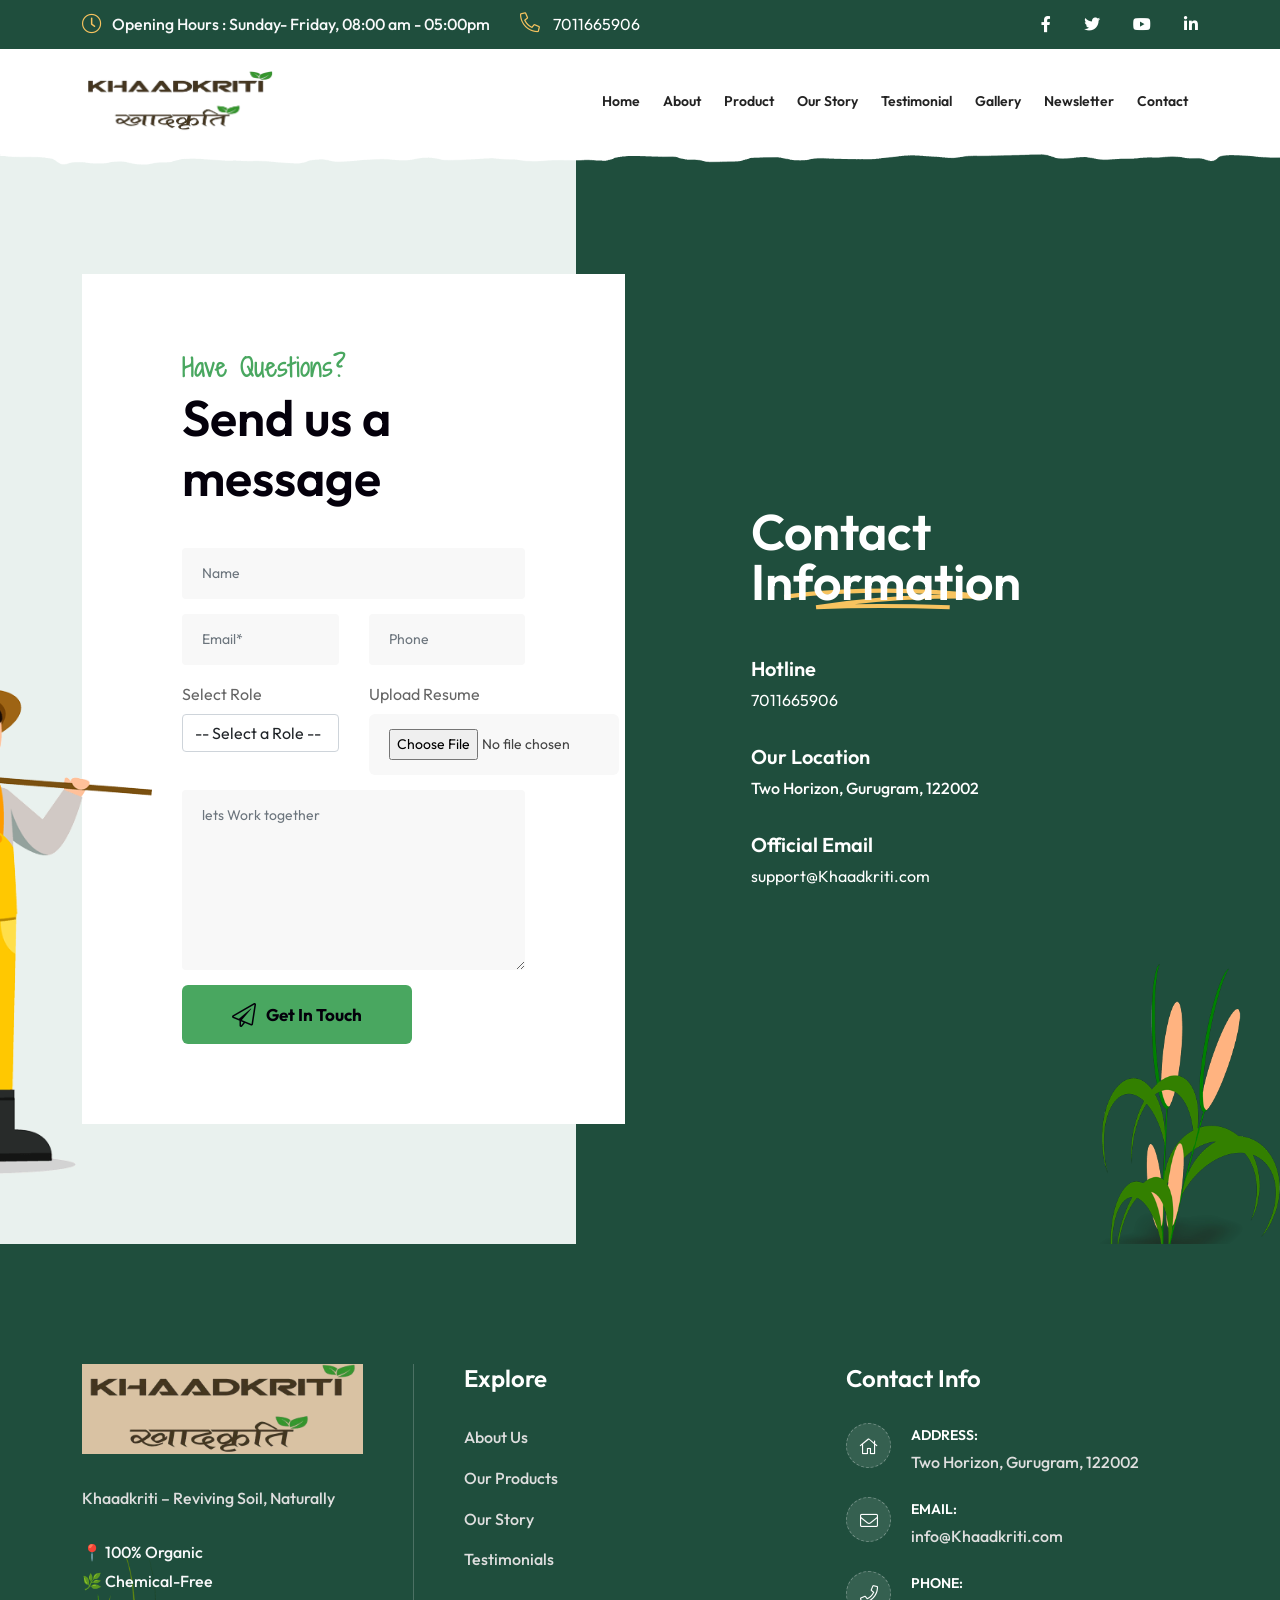
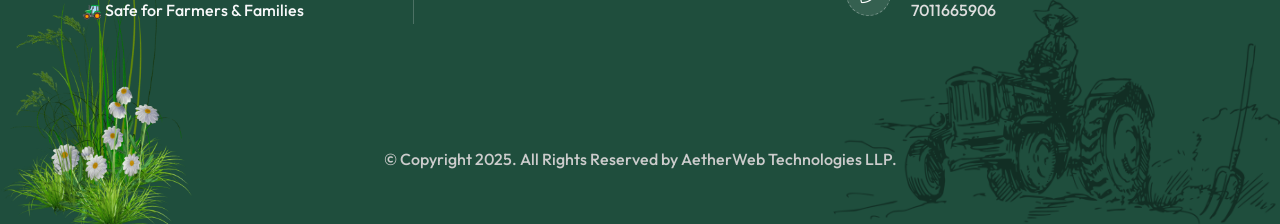
<file: joinus.html>
<!DOCTYPE html>
<html lang="en">

<head>
    <!-- ========== Meta Tags ========== -->
    <meta charset="utf-8">
    <meta http-equiv="X-UA-Compatible" content="IE=edge">
    <meta name="viewport" content="width=device-width, initial-scale=1">
    <meta name="description" content="🌱 Khaadkriti – Nourishing Soil, Naturally 🌱">

    <!-- ========== Page Title ========== -->
    <title>🌱 Khaadkriti – Nourishing Soil, Naturally 🌱</title>

    <!-- ========== Favicon Icon ========== -->
    <link rel="shortcut icon" href="assets/img/favicon.png" type="image/x-icon">

    <!-- ========== Start Stylesheet ========== -->
    <link href="assets/css/bootstrap.min.css" rel="stylesheet">
    <link href="assets/css/font-awesome.min.css" rel="stylesheet">
    <link href="assets/css/magnific-popup.css" rel="stylesheet">
    <link href="assets/css/flaticon-set.css" rel="stylesheet">
    <link href="assets/css/swiper-bundle.min.css" rel="stylesheet">
    <link href="assets/css/animate.min.css" rel="stylesheet">
    <link href="assets/css/validnavs.css" rel="stylesheet">
    <link href="assets/css/helper.css" rel="stylesheet">
    <link href="assets/css/unit-test.css" rel="stylesheet">
    <link href="assets/css/shop.css" rel="stylesheet">
    <link href="assets/css/style.css" rel="stylesheet">
    <link href="style.css" rel="stylesheet">
    <!-- ========== End Stylesheet ========== -->

    <!--[if lte IE 9]>
        <p class="browserupgrade">You are using an <strong>outdated</strong> browser. Please <a href="https://browsehappy.com/">upgrade your browser</a> to improve your experience and security.</p>
    <![endif]-->

</head>

<body>

    <!-- Start Preloader 
    ============================================= -->
    
    <!-- End Preloader -->

    <!-- Start Header Top 
    ============================================= -->
    <div class="top-bar-area top-bar-style-one bg-dark text-light">
        <div class="container">
            <div class="row align-center">
                <div class="col-lg-8">
                    <ul class="item-flex">
                        <li>
                            <i class="fas fa-clock"></i> Opening Hours : Sunday- Friday, 08:00 am - 05:00pm
                        </li>
                        <li>
                            <a href="tel:7011665906"><i class="fas fa-phone-alt"></i> 7011665906</a>
                        </li>
                    </ul>
                </div>
                <div class="col-lg-4 text-end">
                    <div class="social">
                        <ul>
                            <li>
                                <a href="#">
                                    <i class="fab fa-facebook-f"></i>
                                </a>
                            </li>
                            <li>
                                <a href="#">
                                    <i class="fab fa-twitter"></i>
                                </a>
                            </li>
                            <li>
                                <a href="#">
                                    <i class="fab fa-youtube"></i>
                                </a>
                            </li>
                            <li>
                                <a href="#">
                                    <i class="fab fa-linkedin-in"></i>
                                </a>
                            </li>
                        </ul>
                    </div>
                </div>
            </div>
        </div>
    </div>
    <!-- End Header Top -->

    <!-- Header 
    ============================================= -->
    <header>
        <!-- Start Navigation -->
        <nav class="navbar mobile-sidenav inc-shape navbar-sticky navbar-default validnavs dark">

            <div class="container d-flex justify-content-between align-items-center">
                
                
                <div class="navbar-brand-left">
                    <!-- Start Header Navigation -->
                    <div class="navbar-header">
                        <button type="button" class="navbar-toggle" data-toggle="collapse" data-target="#navbar-menu">
                            <i class="fa fa-bars"></i>
                        </button>
                        <a class="navbar-brand" href="index.html">
                            <img src="assets/img/logo-mix-light.png" class="logo" alt="Logo"  style="border-radius: 0px;" >
                        </a>
                    </div>
                    <!-- End Header Navigation -->
                </div>

                <!-- Collect the nav links, forms, and other content for toggling -->
                <div class="collapse navbar-collapse" id="navbar-menu">

                    <img src="assets/img/logo-mix.png" alt="Logo"  style="border-radius: 0px;">
                    <button type="button" class="navbar-toggle" data-toggle="collapse" data-target="#navbar-menu">
                        <i class="fa fa-times"></i>
                    </button>
                    
                    <ul class="nav navbar-nav navbar-right" data-in="fadeInDown" data-out="fadeOutUp">
                        <li class="dropdown">
                            <a href="index.html"  >Home</a>
                        </li>
                        <li class="dropdown">
                            <a href="index.html#About">About</a>
                            
                        </li>
                        <li class="dropdown">
                            <a href="index.html#Products">Product</a>
                            
                        </li>
                        <li class="dropdown">
                            <a href="index.html#ourstory" >Our Story</a>
                         
                        </li>
                        <li class="dropdown">
                            <a href="index.html#Testimonials"  >Testimonial</a>
                            
                        </li>
                        <li class="dropdown">
                            <a href="index.html#Gallery"   >Gallery</a>
                            
                        </li>
                        <!-- <li class="dropdown">
                            <a href="index.html#Instagram" >Instagram Handle</a>
                           
                        </li> -->
                        <li class="dropdown">
                            <a href="index.html#Newsletter" >Newsletter</a>
                           
                        </li>
                        <li class="dropdown">
                            <a href="index.html#Contact" >Contact</a>
                           
                        </li>
                    </ul>
                </div><!-- /.navbar-collapse -->

             

                <!-- Main Nav -->
            </div>   
            <!-- Overlay screen for menu -->
            <div class="overlay-screen"></div>
            <!-- End Overlay screen for menu -->

        </nav>
        <!-- End Navigation -->
    </header>
    <!-- End Header -->




    <!-- Start Contact Us 
    ============================================= -->
    <div class="contact-area overflow-hidden bg-gray default-padding" id="Contact">
        <div class="sahpe-right-bottom">
            <img src="assets/img/shape/16.png" alt="Image Not Found">
        </div>
        <div class="container">
            <div class="row align-center">
                <div class="col-tact-stye-one col-xl-6 col-lg-7">
                    <div class="contact-form-style-one mb-md-50">
                        <img src="assets/img/illustration/10.png" alt="Image Not Found">
                        <h5 class="sub-title">Have Questions?</h5>
                        <h2 class="heading">Send us a message</h2>
                        <form class="content-form" id="join-form">
                            <input type="hidden" name="website" value="Khaadkriti.life" />
                            <div class="row">
                                <div class="col-lg-12">
                                    <div class="form-group">
                                        <input class="form-control" id="name" name="name" placeholder="Name" type="text" required>
                                        <span class="alert-error"></span>
                                    </div>
                                </div>
                            </div>
                            <div class="row">
                                <div class="col-lg-6">
                                    <div class="form-group">
                                        <input class="form-control" id="email" name="email" placeholder="Email*" type="email" required>
                                        <span class="alert-error"></span>
                                    </div>
                                </div>
                                <div class="col-lg-6">
                                    <div class="form-group">
                                        <input class="form-control" id="phone" name="contact" placeholder="Phone" type="text" required>
                                        <span class="alert-error"></span>
                                    </div>
                                </div>
                            </div>
                               <!-- New Section for Join Us -->
                               <div class="row">
                                <div class="col-lg-6">
                                    <div class="form-group">
                                        <label for="role">Select Role</label>
                                        <select class="form-control" id="role" name="role" required>
                                             <option value="">-- Select a Role --</option>
                                            <option value="Intern">Intern</option>
                                            <option value="Trainee">Trainee</option>
                                            <option value="Associate">Associate</option>
                                            <option value="Partner">Partner</option>
                                        </select>
                                    </div>
                                </div>
                         
                                <div class="col-lg-6">
                                    <div class="form-group">
                                        <label for="resume">Upload Resume</label>
                                        <input class="form-trial"
                                            type="file"
                                            name="resume"
                                            accept=".pdf,.doc,.docx" 
                                            required  style="overflow: hidden;"/>      </div>
                                </div>
                            </div>
                           
                            
                            <div class="row">
                                <div class="col-lg-12">
                                    <div class="form-group comments">
                                        <textarea class="form-control" id="message" name="message" placeholder="lets Work together" required></textarea>
                                    </div>
                                </div>
                            </div>
    
                            <div class="row">
                                <div class="col-lg-12">
                                    <button type="submit" name="submit" id="submit" class="btn btn-theme btn-md radius animation">
                                        <i class="fa fa-paper-plane"></i> Get in Touch
                                    </button>
                                </div>
                            </div>
    
                            <!-- Alert Message -->
                            <div class="col-lg-12 alert-notification">
                                <div id="successAlert" class="alert-msg"></div>
                            </div>
                        </form>
                    </div>
                </div>
    
                <div class="col-tact-stye-one col-xl-5 offset-xl-1 col-lg-5">
                    <div class="contact-style-one-info text-light">
                        <h2>
                            Contact 
                            <span>
                                Information
                                <svg xmlns="http://www.w3.org/2000/svg" viewBox="0 0 500 150" preserveAspectRatio="none"><path d="M14.4,111.6c0,0,202.9-33.7,471.2,0c0,0-194-8.9-397.3,24.7c0,0,141.9-5.9,309.2,0" style="animation-play-state: running;"></path></svg>
                            </span>
                        </h2>
                        <ul>
                            <li>
                                <div class="content">
                                    <h5 class="title">Hotline</h5>
                                    <a href="">7011665906</a>
                                </div>
                            </li>
                            <li>
                                <div class="info">
                                    <h5 class="title">Our Location</h5>
                                    <p>
                                        Two Horizon, Gurugram, 122002
                                    </p>
                                </div>
                            </li>
                            <li>
                                <div class="info">
                                    <h5 class="title">Official Email</h5>
                                    <a href="mailto:info@agrul.com.com">support@Khaadkriti.com</a>
                                </div>
                            </li>
                        </ul>
                    </div>
                </div>
    
            </div>
        </div>
    </div>
    
    <!-- End Contact -->

  
    <!-- Start Footer 
    ============================================= -->
    <footer class="bg-dark text-light " style="background-image: url(assets/img/shape/8.png); ">
        <div class="container">
            <div class="f-items default-padding">
                <div class="row">
                    
                    <!-- Single Itme -->
                    <div class="col-lg-4 col-md-6 item">
                        <div class="footer-item about "style="z-index: 100;">
                            <img class="logo center" src="assets/img/logo-mix-light.png" alt="Logo" style="background-color: #D9C2A3; border-radius: 0%;" >
                            <p>
                                Khaadkriti – Reviving Soil, Naturally
                                  </p>
                                  <ul>
                                    <li>📍 100% Organic    </li>
                                    <li>🌿 Chemical-Free </li>
                                    <li>🚜 Safe for Farmers & Families</li>
                                  </ul>
                            
                        </div>
                    </div>
                    <!-- End Single Itme -->

                    <!-- Single Itme -->
                    <div class="col-lg-4 col-md-6 item">
                        <div class="footer-item link">
                            <h4 class="widget-title">Explore</h4>
                            <ul>
                                <li>
                                    <a href="#">About Us</a>
                                </li>
                                <li>
                                    <a href="#">Our Products</a>
                                </li>
                                <li>
                                    <a href="#">Our Story</a>
                                </li>
                                <li>
                                    <a href="#">Testimonials</a>
                                </li>
                            </ul>
                        </div>
                    </div>
                    <!-- End Single Itme -->

                

                    <!-- Single Itme -->
                    <div class="col-lg-4 col-md-6 item">
                        <div class="footer-item contact">
                            <h4 class="widget-title">Contact Info</h4>
                            <ul>
                                <li>
                                    <div class="icon">
                                        <i class="fas fa-home"></i>
                                    </div>
                                    <div class="content">
                                        <strong>Address:</strong>
                                        Two Horizon, Gurugram, 122002
                                    </div>
                                </li>
                                <li>
                                    <div class="icon">
                                        <i class="fas fa-envelope"></i>
                                    </div>
                                    <div class="content">
                                        <strong>Email:</strong>
                                        <a href="#">info@Khaadkriti.com</a>
                                    </div>
                                </li>
                                <li>
                                    <div class="icon">
                                        <i class="fas fa-phone"></i>
                                    </div>
                                    <div class="content">
                                        <strong>Phone:</strong>
                                        <a href="tel:2151234567">7011665906</a>
                                    </div>
                                </li>
                            </ul>
                        </div>
                    </div>
                    <!-- Single Itme -->
                    
                </div>
            </div>
            <!-- Start Footer Bottom -->
            <div class="footer-bottom text-center">
                <div class="row">
                    <div class="col-lg-12">
                        <p>&copy; Copyright 2025. All Rights Reserved by AetherWeb Technologies LLP. <a href="#"></a></p>
                    </div>
                </div>
            </div>
            <!-- End Footer Bottom -->
        </div>
        <div class="shape-right-bottom">
            <img src="assets/img/shape/7.png" alt="Image Not Found">
        </div>
    </footer>
    <!-- End Footer -->
    

<!-- Form handling -->
<script>
    document.getElementById("join-form").addEventListener("submit", async function (event) {
     event.preventDefault();

    


 
     const formElem = this;
     const formData = new FormData(formElem);
     console.log(formData.role);
     const successAlert = document.getElementById("successAlert");
     const buttonElem = formElem.querySelector("#submit");
 
     try {
       buttonElem.textContent = "Sending Message...";
 
       const response = await fetch(" https://backend-for-ptwo.onrender.com/joinus", {
         method: "POST",
         body: formData
       });
 
       const result = await response.json();
 
       if (response.ok) {
         successAlert.innerText = result.message || "Your response has been noted!";
         successAlert.style.color = "#a36e24"; 
         successAlert.style.display = "block";
 
         formElem.reset();
         buttonElem.textContent = "Send Message";
 
         setTimeout(() => {
           successAlert.style.display = "none";
         }, 3000);
       } else {
         throw new Error(result.error || "Submission failed");
       }
     } catch (error) {
       successAlert.innerText = error.message;
       successAlert.style.color = "#f44336";
       successAlert.style.display = "block";
 
       setTimeout(() => {
         successAlert.style.display = "none";
       }, 5000);
     }
   });
</script>


    <!-- jQuery Frameworks
    ============================================= -->
    <script src="assets/js/jquery-3.6.0.min.js"></script>
    <script src="assets/js/bootstrap.bundle.min.js"></script>
    <script src="assets/js/jquery.appear.js"></script>
    <script src="assets/js/swiper-bundle.min.js"></script>
    <script src="assets/js/progress-bar.min.js"></script>
    <script src="assets/js/circle-progress.js"></script>
    <script src="assets/js/isotope.pkgd.min.js"></script>
    <script src="assets/js/imagesloaded.pkgd.min.js"></script>
    <script src="assets/js/magnific-popup.min.js"></script>
    <script src="assets/js/count-to.js"></script>
    <script src="assets/js/jquery.scrolla.min.js"></script>
    <script src="assets/js/ScrollOnReveal.js"></script>
    <script src="assets/js/YTPlayer.min.js"></script>
    <script src="assets/js/validnavs.js"></script>
    <script src="assets/js/gsap.js"></script>
    <script src="assets/js/ScrollTrigger.min.js"></script>
    <script src="assets/js/SplitText.min.js"></script>
    <script src="assets/js/main.js"></script>

</body>
</html>
</file>
<file: assets/css/flaticon-set.css>
/*
    Flaticon icon font: Flaticon
    Creation date: 07/09/2022 00:19
*/

@font-face {
    font-family: "flaticon";
    src: url("../fonts/flaticon.eot");
    src: url("../fonts/flaticon.eot?#iefix") format("embedded-opentype"),
            url("../fonts/flaticon.woff") format("woff"),
            url("../fonts/flaticon.ttf") format("truetype"),
            url("../fonts/flaticon.svg#flaticon") format("svg");
    font-weight: normal;
    font-style: normal;
    }
    
    @media screen and (-webkit-min-device-pixel-ratio:0) {
    @font-face {
        font-family: "flaticon";
        src: url("./flaticon.svg#flaticon") format("svg");
    }
    }
    
    [class^="flaticon-"]:before, [class*=" flaticon-"]:before,
    [class^="flaticon-"]:after, [class*=" flaticon-"]:after {   
    font-family: flaticon;
    speak: none;
    font-style: normal;
    font-weight: normal;
    font-variant: normal;
    text-transform: none;
    line-height: 1;
    
    /* Better Font Rendering =========== */
    -webkit-font-smoothing: antialiased;
    -moz-osx-font-smoothing: grayscale;
}


.flaticon-start-up:before {
    content: "\f101";
}
.flaticon-startup:before {
    content: "\f102";
}
.flaticon-growth:before {
    content: "\f103";
}
.flaticon-startup-1:before {
    content: "\f104";
}
.flaticon-shuttle:before {
    content: "\f105";
}
.flaticon-rocket:before {
    content: "\f106";
}
.flaticon-rocket-1:before {
    content: "\f107";
}
.flaticon-company:before {
    content: "\f108";
}
.flaticon-development:before {
    content: "\f109";
}
.flaticon-startup-2:before {
    content: "\f10a";
}
.flaticon-idea:before {
    content: "\f10b";
}
.flaticon-entrepreneur:before {
    content: "\f10c";
}
.flaticon-startup-3:before {
    content: "\f10d";
}
.flaticon-solution:before {
    content: "\f10e";
}
.flaticon-startup-4:before {
    content: "\f10f";
}
.flaticon-idea-1:before {
    content: "\f110";
}
.flaticon-boost:before {
    content: "\f111";
}
.flaticon-startup-5:before {
    content: "\f112";
}
.flaticon-start-up-1:before {
    content: "\f113";
}
.flaticon-idea-2:before {
    content: "\f114";
}
.flaticon-presentation:before {
    content: "\f115";
}
.flaticon-startup-6:before {
    content: "\f116";
}
.flaticon-cloud:before {
    content: "\f117";
}
.flaticon-start-up-2:before {
    content: "\f118";
}
.flaticon-report:before {
    content: "\f119";
}
.flaticon-hand:before {
    content: "\f11a";
}
.flaticon-envelope:before {
    content: "\f11b";
}
.flaticon-graph:before {
    content: "\f11c";
}
.flaticon-paper:before {
    content: "\f11d";
}
.flaticon-project:before {
    content: "\f11e";
}
.flaticon-project-1:before {
    content: "\f11f";
}
.flaticon-briefing:before {
    content: "\f120";
}
.flaticon-management:before {
    content: "\f121";
}
.flaticon-management-1:before {
    content: "\f122";
}
.flaticon-complete:before {
    content: "\f123";
}
.flaticon-projects:before {
    content: "\f124";
}
.flaticon-project-management:before {
    content: "\f125";
}
.flaticon-concept:before {
    content: "\f126";
}
.flaticon-document:before {
    content: "\f127";
}
.flaticon-team:before {
    content: "\f128";
}
.flaticon-project-2:before {
    content: "\f129";
}
.flaticon-project-plan:before {
    content: "\f12a";
}
.flaticon-software:before {
    content: "\f12b";
}
.flaticon-layers:before {
    content: "\f12c";
}
.flaticon-coding:before {
    content: "\f12d";
}
.flaticon-software-engineer:before {
    content: "\f12e";
}
.flaticon-programmer:before {
    content: "\f12f";
}
.flaticon-hardware:before {
    content: "\f130";
}
.flaticon-web-development:before {
    content: "\f131";
}
.flaticon-cloud-service:before {
    content: "\f132";
}
.flaticon-license:before {
    content: "\f133";
}
.flaticon-computer:before {
    content: "\f134";
}
.flaticon-smartphone:before {
    content: "\f135";
}
.flaticon-cloud-data:before {
    content: "\f136";
}
.flaticon-biometrics:before {
    content: "\f137";
}
.flaticon-cloud-1:before {
    content: "\f138";
}
.flaticon-software-1:before {
    content: "\f139";
}
.flaticon-database:before {
    content: "\f13a";
}
.flaticon-3d-printing-software:before {
    content: "\f13b";
}
.flaticon-cloud-2:before {
    content: "\f13c";
}
.flaticon-software-2:before {
    content: "\f13d";
}
.flaticon-software-development:before {
    content: "\f13e";
}
.flaticon-cloud-computing:before {
    content: "\f13f";
}
.flaticon-cloud-computing-1:before {
    content: "\f140";
}
.flaticon-file:before {
    content: "\f141";
}
.flaticon-upload:before {
    content: "\f142";
}
.flaticon-upload-1:before {
    content: "\f143";
}
.flaticon-submit:before {
    content: "\f144";
}
.flaticon-cloud-upload:before {
    content: "\f145";
}
.flaticon-resume:before {
    content: "\f146";
}
.flaticon-research:before {
    content: "\f147";
}
.flaticon-risk:before {
    content: "\f148";
}
.flaticon-secure:before {
    content: "\f149";
}
.flaticon-bullhorn:before {
    content: "\f14a";
}
.flaticon-risk-1:before {
    content: "\f14b";
}
.flaticon-manager:before {
    content: "\f14c";
}
.flaticon-data-processing:before {
    content: "\f14d";
}
.flaticon-collaboration:before {
    content: "\f14e";
}
.flaticon-operational-risk:before {
    content: "\f14f";
}
.flaticon-collaboration-1:before {
    content: "\f150";
}
.flaticon-management-2:before {
    content: "\f151";
}
.flaticon-money-management:before {
    content: "\f152";
}
.flaticon-online-business:before {
    content: "\f153";
}
.flaticon-project-management-1:before {
    content: "\f154";
}
.flaticon-data-management:before {
    content: "\f155";
}
.flaticon-product-management:before {
    content: "\f156";
}
.flaticon-data-management-1:before {
    content: "\f157";
}
.flaticon-planning:before {
    content: "\f158";
}
.flaticon-marketing-agent:before {
    content: "\f159";
}
.flaticon-testing:before {
    content: "\f15a";
}
.flaticon-conversation:before {
    content: "\f15b";
}
.flaticon-simulation:before {
    content: "\f15c";
}
.flaticon-antivirus:before {
    content: "\f15d";
}
.flaticon-marketing-strategy:before {
    content: "\f15e";
}
.flaticon-cyber-security:before {
    content: "\f15f";
}
.flaticon-3d-printing:before {
    content: "\f160";
}
.flaticon-cds:before {
    content: "\f161";
}
.flaticon-support:before {
    content: "\f162";
}
.flaticon-technical-support:before {
    content: "\f163";
}
.flaticon-support-1:before {
    content: "\f164";
}
.flaticon-customer-service:before {
    content: "\f165";
}
.flaticon-customer-support:before {
    content: "\f166";
}
.flaticon-technical-support-1:before {
    content: "\f167";
}
.flaticon-online-support:before {
    content: "\f168";
}
.flaticon-cloud-service-1:before {
    content: "\f169";
}
.flaticon-customer-service-1:before {
    content: "\f16a";
}
.flaticon-data-analysis:before {
    content: "\f16b";
}
.flaticon-analysis:before {
    content: "\f16c";
}
.flaticon-monitoring:before {
    content: "\f16d";
}
.flaticon-report-1:before {
    content: "\f16e";
}
.flaticon-market-analysis:before {
    content: "\f16f";
}
.flaticon-qualitative-research:before {
    content: "\f170";
}
.flaticon-analysis-1:before {
    content: "\f171";
}
.flaticon-analysis-2:before {
    content: "\f172";
}
.flaticon-data-analysis-1:before {
    content: "\f173";
}
.flaticon-dashboard:before {
    content: "\f174";
}
.flaticon-monitoring-1:before {
    content: "\f175";
}
.flaticon-startup-7:before {
    content: "\f176";
}
.flaticon-badge:before {
    content: "\f177";
}
.flaticon-high-quality:before {
    content: "\f178";
}
.flaticon-premium-quality:before {
    content: "\f179";
}
.flaticon-award:before {
    content: "\f17a";
}
.flaticon-diamond:before {
    content: "\f17b";
}
.flaticon-diamond-2:before {
    content: "\f17c";
}
.flaticon-research-1:before {
    content: "\f17d";
}
.flaticon-web-analysis:before {
    content: "\f17e";
}
.flaticon-monitoring-2:before {
    content: "\f17f";
}
.flaticon-shield:before {
    content: "\f180";
}
.flaticon-security:before {
    content: "\f181";
}
.flaticon-secure-1:before {
    content: "\f182";
}
.flaticon-secure-payment:before {
    content: "\f183";
}
.flaticon-update:before {
    content: "\f184";
}
.flaticon-update-1:before {
    content: "\f185";
}
.flaticon-synchronization:before {
    content: "\f186";
}
.flaticon-data-integration:before {
    content: "\f187";
}
.flaticon-update-2:before {
    content: "\f188";
}
.flaticon-technology:before {
    content: "\f189";
}
</file>
<file: assets/css/validnavs.css>
/* ----------------------------------

Template Name: Validnavs - Multipurpose Navbar Menu
Author: validtheme
Description:
Version: 1.0

------------------------------------- */


:root {
	--box-shadow: 0px 0px 20px 0px rgba(7, 20, 52, .1);
	--box-shadow-secondary: 0 6px 12px rgba(0, 0, 0, 0.175);
	--box-shadow-extra: 0 5px 50px 0 rgba(0, 0, 0, 0.15);
	--box-shadow-dark: 0px 0px 0px;
}


/* Default for supporting bootstrap */


@media (min-width: 768px) {
	.nav-box .container,
	.nav-box .container-lg,
	.nav-box .container-md,
	.nav-box .container-sm,
	.nav-box .container-xl {
		max-width: 720px;
		width: 720px;
	}
}

@media (min-width: 992px) {
	.nav-box .container,
	.nav-box .container-lg,
	.nav-box .container-md,
	.nav-box .container-sm,
	.nav-box .container-xl {
		max-width: 960px;
		width: 960px;
	}
}

@media (min-width: 1200px) {
	.nav-box .container,
	.nav-box .container-lg,
	.nav-box .container-md,
	.nav-box .container-sm,
	.nav-box .container-xl {
		max-width: 1200px;
		width: 1200px;
	}
}

.navbar .container,
.navbar .container-fluid,
.navbar .container-lg,
.navbar .container-md,
.navbar .container-sm,
.navbar .container-xl {
	display: block;
}

.navbar {
	position: relative;
	padding: 0;
}

.navbar-nav .dropdown-menu {
	position: absolute;
	top: 100%;
	left: 0;
	z-index: 1000;
	display: none;
	float: left;
	min-width: 160px;
	padding: 5px 0;
	margin-top: 0;
	font-size: 14px;
	text-align: left;
	list-style: none;
	background-color: var(--white);
	-webkit-background-clip: padding-box;
	background-clip: padding-box;
	border: 1px solid #ccc;
	border: 1px solid rgba(0, 0, 0, 0.15);
	border-radius: 4px;
	-webkit-box-shadow: var(--box-shadow-secondary);
	box-shadow: var(--box-shadow-secondary);
}

.navbar .navbar-collapse.collapse {
	display: block !important;
	float: left;
	flex: inherit;
}

.navbar .collapse.navbar-collapse.center {
	float: none;
}

.navbar.brand-center .navbar-collapse.collapse {
	width: 100%;
}

.dropdown-toggle::after {
	display: inline;
	margin: 0;
	border: none;
	vertical-align: inherit;
}

.nav {
	padding-left: 0;
	margin-bottom: 0;
	list-style: none;
	display: block;
}

.nav>li {
	position: relative;
	display: inline-block;
}

.navbar-sidebar li {
	display: block;
}

.nav>li>a {
	position: relative;
	display: block;
	padding: 10px 15px;
}

.nav>li>a:hover,
.nav>li>a:focus {
	text-decoration: none;
	background-color: #eee;
}

.nav>li.disabled>a {
	color: #777;
}

.nav>li.disabled>a:hover,
.nav>li.disabled>a:focus {
	color: #777;
	text-decoration: none;
	cursor: not-allowed;
	background-color: transparent;
}

.nav .open>a,
.nav .open>a:hover,
.nav .open>a:focus {
	background-color: #eee;
	border-color: var(--blue);
}

.nav .nav-divider {
	height: 1px;
	margin: 9px 0;
	overflow: hidden;
	background-color: #e5e5e5;
}

.nav>li>a>img {
	max-width: none;
}

.nav-tabs .dropdown-menu {
	margin-top: -1px;
	border-top-left-radius: 0;
	border-top-right-radius: 0;
}

.navbar-brand:hover,
.navbar-brand:focus {
	text-decoration: none;
}

.navbar-brand>img {
	display: block;
	height: 60px;
}

.navbar-toggle {
	position: relative;
}

.navbar-toggle:focus {
	outline: 0;
}

.navbar-toggle .icon-bar {
	display: block;
	width: 22px;
	height: 2px;
	border-radius: 1px;
}

.navbar-toggle .icon-bar+.icon-bar {
	margin-top: 4px;
}

.navbar-brand {
	margin: 0;
	padding: 0;
	display: block;
}

.main-nav-content {
	display: flex;
	flex-wrap: wrap;
	align-items: center;
}

.navbar .attr-right {
	float: right;
}

.main-nav-content .collapse {
	float: left;
	flex: inherit;
}

.attr-nav > ul {
	display: flex;
	align-items: center;
}

.navbar .attr-right .attr-nav li {
	margin-left: 20px;
	display: flex;
	align-items: center;
}

.navbar .attr-right .attr-nav li:first-child {
	margin-left: 0;
}

.navbar .attr-right .attr-nav li.contact {
	position: relative;
}

.navbar.attr-border-full .attr-right .attr-nav li.contact {
	top: 0;
}

.navbar .attr-right .attr-nav li a {
	padding: 26px 0;
	display: block;
}

.navbar .attr-right .attr-nav li.button a {
	padding: 10px 40px !important;
	border-radius: 30px;
	font-size: 17px;
	color: var(--color-heading);
	position: relative;
	overflow: hidden;
	margin-left: 5px;
	border: 2px solid var(--color-primary);
}

.navbar .attr-right .attr-nav li.button.secondary a {
	background: var(--color-secondary) !important;
}

.navbar .attr-right .attr-nav li a:nth-child(2) {
	background: transparent !important;
	border: 2px solid var(--color-heading);
	color: var(--color-heading);
	padding: 11px 40px !important;
	margin-left: 10px;
}

.navbar .attr-right .attr-nav li a:nth-child(2):hover {
	color: var(--white);
}

.navbar .attr-right .attr-nav li.button a::after {
	position: absolute;
	top: inherit;
	right: inherit;
	bottom: inherit;
	left: -5%;
	content: "";
	height: 150px;
	width: 115%;
	z-index: -1;
	background-color: var(--color-primary);
	-webkit-transition: all 0.25s ease-in-out;
	transition: all 0.25s ease-in-out;
	-webkit-transform: translateY(-45%) skew(25deg) scale(0);
	transform: translateY(-45%) skew(25deg) scale(0);
}

.navbar .attr-right .attr-nav li.button a:hover::after {
	-webkit-transform: translateY(-45%) skew(25deg) scale(1.2);
	transform: translateY(-45%) skew(25deg) scale(1.2);
}

.navbar .attr-right .attr-nav li .call {
	display: flex;
	justify-content: right;
}

.navbar .attr-right .attr-nav li .call p {
	margin-bottom: 5px;
	line-height: 1;
	font-size: 14px;
}

.navbar .attr-right .attr-nav li .call p strong {
	font-weight: 600;
	color: var(--blue);
}

.navbar.navbar.no-background .attr-right .attr-nav li .call p strong {
	color: var(--white);
}

.navbar .attr-right .attr-nav li .call h5 {
	margin: 0;
	font-weight: 600;
	font-size: 20px;
	letter-spacing: 0.6px;
}

.navbar .attr-right .attr-nav li .call h5 a {
	padding: 0 !important;
	display: inline-block;
	text-transform: lowercase;
}

.navbar .attr-right .attr-nav li .call i {
	display: inline-block;
	font-size: 40px;
	margin-right: 15px;
	position: relative;
	color: var(--color-primary);
}

.attr-nav.flex ul {
	display: flex;
	align-items: center;
}

.navbar-brand-left {
	display: flex;
	align-items: center;
}

.navbar-brand-left .attr-right {
	float: left;
	margin-right: 40px;
}

.navbar-brand-left .attr-right .attr-nav li.side-menu a {
	padding: 0 !important;
	height: 50px;
	width: 50px;
	background: var(--bg-gray);
	border: 1px solid #cccccc;
	border-radius: 50%;
}

.navbar-brand-left .attr-right .attr-nav li.side-menu a span {
	right: auto;
	left: 11px;
	top: 17px;
	width: 22px;
}

.navbar-brand-left .attr-right .attr-nav li.side-menu a span:nth-child(2) {
	top: 23px;
	width: 28px;
}

.navbar-brand-left .attr-right .attr-nav li.side-menu a span:nth-child(3) {
	top: 29px;
	width: 16px;
}

.navbar-brand-left .side.on {
	right: auto;
	left: -16px;
}

.navbar-brand-left .side {
	right: auto;
	left: -500px;
}

/* Hide scrollbar for Chrome, Safari and Opera */
.navbar-brand-left .side::-webkit-scrollbar {
	display: none;
}
  
  /* Hide scrollbar for IE, Edge and Firefox */
.navbar-brand-left .side {
	-ms-overflow-style: none;
  /* IE and Edge */
	scrollbar-width: none;
  /* Firefox */;
}

/* Navbar */

nav.navbar.validnavs.inc-shape::before {
	position: absolute;
	left: 0;
	bottom: -10px;
	content: "";
	height: 100px;
	width: 100%;
	background: url(../img/shape/1.png);
	z-index: -1;
	background-size: contain;
	background-repeat: no-repeat;
	background-position: bottom;
	transform: rotate(-0.3deg);
}

@media (max-width: 1023px) {
	.navbar .attr-right .attr-nav li .call h5 a {
		color: var(--color-heading);
	}

	.navbar.navbar .attr-right .attr-nav li .call p {
		color: var(--color-default) !important;
	}

	.navbar .attr-right .attr-nav li .call i {
		color: var(--color-primary);
	}
}

@media (max-width: 991px) {
	.navbar .attr-right .attr-nav li.contact {
		display: none;
	}
}

@media (max-width: 767px) {
	.navbar-nav .open .dropdown-menu {
		position: static;
		float: none;
		width: auto;
		margin-top: 0;
		background-color: transparent;
		border: 0;
		-webkit-box-shadow: none;
		box-shadow: none;
	}

	.navbar-nav .open .dropdown-menu>li>a,
	.navbar-nav .open .dropdown-menu .dropdown-header {
		padding: 5px 15px 5px 25px;
	}

	.navbar-nav .open .dropdown-menu>li>a {
		line-height: 20px;
	}

	.navbar-nav .open .dropdown-menu>li>a:hover,
	.navbar-nav .open .dropdown-menu>li>a:focus {
		background-image: none;
	}
}

.navbar .animated {
	animation-duration: 0.35s !important;
}

.dropup .dropdown-menu,
.navbar-fixed-bottom .dropdown .dropdown-menu {
	top: auto;
	bottom: 100%;
	margin-bottom: 2px;
}

.nav:before,
.nav:after,
.navbar:before,
.navbar:after,
.navbar-header:before,
.navbar-header:after,
.navbar-collapse:before,
.navbar-collapse:after {
	display: table;
	content: " ";
}

.nav:after,
.navbar:after,
.navbar-header:after,
.navbar-collapse:after {
	clear: both;
}


/* * Navbar Main Css * v1.0 */

nav.validnavs .dropdown.megamenu-fw {
	position: static;
}

nav.validnavs .container {
	position: relative;
}

nav.validnavs .megamenu-fw .dropdown-menu {
	left: auto;
}

nav.validnavs .megamenu-content {
	padding: 15px;
	width: 100% !important;
	margin: auto;
}

@media (min-width: 992px) {
	nav.validnavs .megamenu-content {
		max-width: 960px;
	}
}

@media (min-width: 1200px) {
	nav.validnavs .megamenu-content {
		max-width: 1140px;
	}
}

@media (min-width: 1400px) {
	nav.validnavs .megamenu-content {
		max-width: 1320px;
	}
}

nav.validnavs .dropdown.megamenu-fw .dropdown-menu {
	left: 0;
	right: 0;
}


/* Navbar Default */

nav.navbar.validnavs.logo-less .navbar-brand {
	display: none;
}

nav.navbar.validnavs {
	background-color: var(--white);
	border-radius: 0;
	border: none;
	margin: 0;
}

nav.navbar.validnavs .navbar-toggle {
	margin: 0;
	background: transparent;
	border: none;
	font-size: 25px;
	padding: 30px 0;
}

nav.navbar.validnavs .navbar-toggle::after {
	display: none;
}

nav.navbar.validnavs .navbar-toggle i {
	font-weight: 300;
	color: var(--color-heading);
}

nav.navbar.validnavs ul.nav .dropdown-menu .dropdown-menu {
	top: 0;
	left: 100%;
}

nav.navbar.validnavs ul.nav ul.dropdown-menu>li>a {
	white-space: normal;
}

nav.validnavs.navbar-full .navbar-toggle {
	display: inline-block;
	margin-right: 0;
	position: relative;
	top: 20px;
	font-size: 24px;
	-webkit-transition: all 1s ease-in-out;
	-moz-transition: all 1s ease-in-out;
	-o-transition: all 1s ease-in-out;
	-ms-transition: all 1s ease-in-out;
	transition: all 1s ease-in-out;
}

nav.validnavs.navbar-full .navbar-collapse {
	position: fixed;
	width: 100%;
	height: 100% !important;
	top: 0;
	left: 0;
	padding: 0;
	display: none !important;
	z-index: 9;
}

nav.validnavs.navbar-full .navbar-collapse.in,
nav.validnavs.navbar-full .navbar-collapse.show {
	display: block !important;
}

nav.validnavs.navbar-full .navbar-collapse .nav-full {
	overflow: auto;
}

nav.validnavs.navbar-full .navbar-collapse .wrap-full-menu {
	display: table-cell;
	vertical-align: middle;
	background-color: var(--white);
	overflow: auto;
}

nav.validnavs.navbar-full .navbar-collapse .nav-full::-webkit-scrollbar {
	width: 0;
}

nav.validnavs.navbar-full .navbar-collapse .nav-full::-moz-scrollbar {
	width: 0;
}

nav.validnavs.navbar-full .navbar-collapse .nav-full::-ms-scrollbar {
	width: 0;
}

nav.validnavs.navbar-full .navbar-collapse .nav-full::-o-scrollbar {
	width: 0;
}

nav.validnavs.navbar-full .navbar-collapse ul.nav {
	display: block;
	width: 100%;
	overflow: auto;
}

#navbar-menu {
	-webkit-animation-duration: 0.35s;
	animation-duration: 0.35s;
}

.validnavs .side .widget.social li.facebook a {
	background: #3b5998 none repeat scroll 0 0;
}

.validnavs .side .widget.social li.twitter a {
	background: #1da1f2 none repeat scroll 0 0;
}

.validnavs .side .widget.social li.pinterest a {
	background: #bd081c none repeat scroll 0 0;
}

.validnavs .side .widget.social li.g-plus a {
	background: #db4437 none repeat scroll 0 0;
}

.validnavs .side .widget.social li.linkedin a {
	background: #0077b5 none repeat scroll 0 0;
}

.validnavs .side .widget.social li.dribbble a {
	background: #ea4c89 none repeat scroll 0 0;
}

.validnavs a {
	color: #232323;
	font-weight: 600;
	text-transform: capitalize;
	background: transparent;
}

.validnavs a:focus,
.validnavs a:hover,
.validnavs a.active {
	background: transparent !important;
}

.attr-nav li {
	display: inline-block;
}

.attr-nav>ul>li>a {
	position: relative;
}

.attr-nav>ul>li>a i {
	font-size: 28px;
	font-weight: 100;
}

.attr-nav>ul>li>a span.badge {
	background-color: var(--color-primary);
	height: 24px;
	line-height: 24px;
	padding: 0;
	position: absolute;
	right: -8px;
	text-align: center;
	top: 22px;
	width: 24px;
	border-radius: 50%;
	font-weight: 600;
	color: var(--color-heading);
	margin-right: 0;
}

.navbar .attr-right .attr-nav li a.dropdown-toggle i {
	background: #cfe6ff;
	display: inline-block;
	height: 50px;
	width: 50px;
	text-align: center;
	line-height: 50px;
	border-radius: 50%;
	font-size: 20px;
}

.navbar-fixed.navbar .attr-right .attr-nav li a.dropdown-toggle i {
	color: var(--color-heading);
}

.attr-nav>ul li.dropdown ul.dropdown-menu {
	margin-top: 0;
}

.attr-nav>ul>li.dropdown ul.dropdown-menu {
	-moz-border-radius: 0px;
	-webkit-border-radius: 0px;
	-o-border-radius: 0px;
	border-radius: 0px;
	-moz-box-shadow: var(--box-shadow-dark);
	-webkit-box-shadow: var(--box-shadow-dark);
	-o-box-shadow: var(--box-shadow-dark);
	box-shadow: var(--box-shadow-dark);
	border: solid 1px #e0e0e0;
}


/* Drowpdown Cart */

nav.navbar.navbar-default.validnavs li.dropdown ul.dropdown-menu.cart-list {
	padding: 0;
	width: 350px;
	top: 100%;
}

nav.navbar.navbar-default.validnavs li.dropdown ul.dropdown-menu.cart-list li {
	display: flex;
	border-top: 1px solid #e7e7e7;
	padding: 0;
	padding-top: 25px;
	margin: 0;
	margin-top: 25px;
}

nav.navbar.navbar-default.validnavs li.dropdown ul.dropdown-menu.cart-list li a {
	padding: 0 !important;
	margin: 0;
	border: none;
	font-size: 18px;
}

nav.navbar.navbar-default.validnavs li.dropdown ul.dropdown-menu.cart-list li p {
	margin: 0;
}

nav.navbar.navbar-default.validnavs li.dropdown ul.dropdown-menu.cart-list li p span.price {
	color: var(--color-secondary);
	font-size: 18px;
	margin-left: 4px;
}

nav.navbar.navbar-default.validnavs li.dropdown ul.dropdown-menu.cart-list {
	padding: 35px;
	border: none;
}

nav.navbar.navbar-default.validnavs li.dropdown ul.dropdown-menu.cart-list li:first-child {
	margin: 0;
	padding: 0;
	border: none;
}

nav.navbar.navbar-default.validnavs li.dropdown ul.dropdown-menu.cart-list li img {
	width: 60px;
	border-radius: 5px;
}

nav.navbar.navbar-default.validnavs li.dropdown ul.dropdown-menu.cart-list li h6 {
	margin-bottom: 5px;
	font-weight: 600;
}

nav.navbar.navbar-default.validnavs li.dropdown ul.dropdown-menu.cart-list li .thumb {
	position: relative;
	margin-right: 20px;
}

nav.navbar.navbar-default.validnavs li.dropdown ul.dropdown-menu.cart-list li .remove-product,
nav.navbar.navbar-default.validnavs li.dropdown ul.dropdown-menu.cart-list li .remove-product:hover {
	position: absolute;
	top: -3px;
	right: -4px;
	width: 17px;
	height: 17px;
	text-align: center;
	line-height: 18px;
	background: #ff4700 !important;
	color: var(--white);
	border-radius: 50%;
	font-size: 10px;
}

nav.navbar.navbar-default.validnavs li.dropdown ul.dropdown-menu.cart-list li.total a,
nav.navbar.navbar-default.validnavs li.dropdown ul.dropdown-menu.cart-list li.total a:hover {
	display: block;
	width: 100%;
	float: left;
	text-transform: uppercase;
	padding: 10px 25px !important;
	border: 2px solid var(--dark);
	background: var(--dark) !important;
	color: var(--white);
	border-radius: inherit;
	text-align: center;
	font-size: 16px;
	margin-top: 15px;
	border-radius: 7px;
}

nav.navbar.navbar-default.validnavs li.dropdown ul.dropdown-menu.cart-list li.total a:nth-child(3) {
	color: var(--color-heading);
	border: 2px solid var(--color-primary);
	margin-top: 10px;
	background: var(--color-primary) !important;
}

nav.navbar.navbar-default.validnavs li.dropdown ul.dropdown-menu.cart-list li.total {
	display: block;
}

nav.navbar.navbar-default.validnavs li.dropdown ul.dropdown-menu.cart-list li.total span.pull-right {
	display: flex;
	align-items: center;
	justify-content: space-between;
}


/* Top Search */

.top-search div {
	height: 100%;
}

.top-search form, 
.top-search form div {
	height: auto;
}

.top-search {
	padding: 10px 0;
	display: none;
	position: fixed;
	top: 0;
	width: 100%;
	left: 0;
	height: 100%;
	z-index: 9;
	animation: none;
}

.top-search .input-group {
	top: 50%;
	position: absolute;
	transform: translateY(-50%);
	left: 30px;
	right: 30px;
	width: auto;
}

.top-search .container-xl {
	position: relative;
	height: 100%;
}

.navbar .top-search .input-group {
	border-bottom: 2px solid rgba(255, 255, 255, 1);
	z-index: 9;
}

.navbar .top-search::after {
	position: absolute;
	left: 0;
	top: 0;
	content: "";
	height: 100%;
	width: 100%;
	background: var(--dark);
	z-index: -1;
	opacity: 0.9;
}

.top-search input.form-control {
	background-color: transparent;
	border: none;
	-moz-box-shadow: var(--box-shadow-dark);
	-webkit-box-shadow: var(--box-shadow-dark);
	-o-box-shadow: var(--box-shadow-dark);
	box-shadow: var(--box-shadow-dark);
	color: var(--white);
	height: 40px;
	padding: 0 15px;
	border: none !important;
}

.top-search input.form-control::-webkit-input-placeholder {
	/* Chrome/Opera/Safari */
	color: var(--white) !important;
}

.top-search input.form-control::-moz-placeholder {
	/* Firefox 19+ */
	color: var(--white) !important;
}

.top-search input.form-control:-ms-input-placeholder {
	/* IE 10+ */
	color: var(--white) !important;
}

.top-search input.form-control:-moz-placeholder {
	/* Firefox 18- */
	color: var(--white) !important;
}

.top-search .input-group-addon {
	background-color: transparent;
	border: none;
	color: var(--white);
	padding-left: 0;
	padding-right: 0;
	padding: 12px 0;
}

.top-search .input-group-addon.close-search {
	cursor: pointer;
}

.navbar .top-search .container {
	padding: 0 30px;
}

body {
	-webkit-transition: all 0.3s ease-in-out;
	-moz-transition: all 0.3s ease-in-out;
	-o-transition: all 0.3s ease-in-out;
	-ms-transition: all 0.3s ease-in-out;
	transition: all 0.3s ease-in-out;
}

.side {
	position: fixed;
	overflow-y: auto;
	top: 0;
	right: -500px;
	width: 500px;
	padding: 50px;
	padding-top: 0;
	height: 100vh;
	display: block;
	background-color: var(--white);
	transition: all 0.35s ease-in-out;
	;
	z-index: 9;
	box-shadow: 0 15px 40px -5px rgba(0, 0, 0, 0.1);
	overflow-x: hidden;
}

.bg-dark .side {
	background: var(--dark);
}

.side .widget .logo {
	position: relative;
	z-index: 1;
	padding: 30px 0;
	margin-bottom: 50px;
	max-height: inherit !important;
}

.side .widget .logo::after {
	position: absolute;
	left: -50px;
	top: 0;
	content: "";
	height: 100%;
	width: 200%;
	background: var(--color-secondary);
	z-index: -1;
}

.nav-full-width .side .widget .logo::after {
	background: var(--dark);
	border-bottom: 1px solid rgba(255, 255, 255, 0.3);
}

.side.on {
	right: -16px;
}

.side .widget .logo img {
	height: 60px;
}

body.on-side nav.navbar::after {
	position: fixed;
	left: 0;
	top: 0;
	content: "";
	height: 100%;
	min-height: 100vh;
	width: 100%;
	background: #000000;
	transition: all 0.35s ease-in-out;
	opacity: 0.6;
}

.side .close-side {
	border-radius: 50%;
	float: right;
	font-size: 35px;
	font-weight: 200;
	position: relative;
	text-align: center;
	top: 25px;
	z-index: 2;
	color: var(--black);
}

.side .close-side i {
	position: relative;
	left: -1px;
	color: var(--white);
	font-weight: 100;
	font-size: 28px;
}

.side .widget.address ul li p {
	text-transform: uppercase;
	font-weight: 600;
	margin-bottom: 0;
	color: var(--color-heading);
}

.bg-dark .side .widget.address ul li p {
	color: var(--white);
}

.navbar .side .widget h4 {
	display: block;
	font-weight: 600;
	position: relative;
	text-transform: capitalize;
	z-index: 1;
	font-size: 20px !important;
	margin-top: 0;
}

.bg-dark .navbar .side .widget h4 {
	color: var(--white);
}

.side .widget.address ul li strong {
	font-weight: 400;
}

.side .widget.newsletter form {
	position: relative;
	z-index: 1;
	width: 100%;
}

.side .widget.newsletter form .input-group.stylish-input-group {
	position: relative;
}

.side .widget.newsletter form input,
.side .widget.newsletter form input:focus {
	width: 100%;
	background: transparent;
	padding: 15px;
	color: var(--color-heading);
	border-radius: inherit;
	border: 1px solid #e7e7e7;
	min-height: 60px;
}

.side .widget.newsletter form span.input-group-addon {
	width: 60px;
	position: absolute;
	right: 0;
	border-left: 1px solid #e7e7e7;
	min-height: 60px;
	z-index: 9;
}

.side .widget.newsletter form span.input-group-addon button {
	position: absolute;
	height: 56px;
	top: 2px;
	right: 2px;
	width: 56px;
	border: none;
	background: var(--white);
	border-radius: 5px;
	color: var(--color-heading);
	font-size: 30px;
	padding: 0;
}

.side .widget.newsletter form span.input-group-addon button::after {
	display: none;
}

.navbar .side .widget.social li {
	display: inline-block;
}

.navbar .side .widget.social li a {
	color: var(--color-heading);
	display: inline-block;
	font-weight: 600;
	height: 45px;
	line-height: 45px;
	margin-right: 5px;
	margin-top: 5px;
	padding: 0;
	text-align: center;
	width: 45px;
	border-radius: 50%;
	border: 1px solid #e7e7e7;
}

.navbar .side .widget.social li a:hover {
	background: var(--dark) none repeat scroll 0 0 !important;
	color: var(--white);
	border-color: var(--color-heading);
}

.bg-dark .navbar .side .widget.social li a {
	border-color: rgba(255, 255, 255, 0.3);
	color: var(--white);
}

.bg-dark .navbar .side .widget.social li a:hover {
	background: var(--color-primary) !important;
	border-color: var(--color-primary);
}

.attr-nav .fa-search {
	font-weight: 400;
}

.navbar-common .attr-nav li.search {
	border-color: #adacac;
}

.no-background.white .attr-nav li.search {
	border-right: 1px solid rgba(255, 255, 255, 0.4);
}

.navbar .attr-right .attr-nav li.search a {
	padding: 0;
}

.nav-full-width .side .widget.address ul li p {
	color: var(--white);
	font-size: 18px;
	margin-bottom: 3px;
}

.nav-full-width .side .widget.address ul li p strong {
	color: #cccccc;
}

.nav-full-width .side .widget.address ul li strong {
	color: #cccccc;
}

.nav-full-width .side .widget .title {
	font-size: 25px !important;
}

.bg-dark .side .widget.newsletter form input {
	border-color: rgba(255, 255, 255, 0.3);
	color: var(--white);
}

.bg-dark .side .widget.newsletter form input::-webkit-input-placeholder {
 /* Chrome/Opera/Safari */
	color: #cccccc;
}

.bg-dark .side .widget.newsletter form input::-moz-placeholder {
 /* Firefox 19+ */
	color: #cccccc;
}

.bg-dark .side .widget.newsletter form input:-ms-input-placeholder {
 /* IE 10+ */
	color: #cccccc;
}

.bg-dark .side .widget.newsletter form input:-moz-placeholder {
 /* Firefox 18- */
	color: #cccccc;
}

.bg-dark .side .widget.newsletter form span.input-group-addon button {
	background: transparent;
	color: var(--white);
	font-weight: 100;
	line-height: 20px;
	border-color: rgba(255, 255, 255, 0.3);
}

.side .widget.newsletter form span.input-group-addon button i {
	font-weight: 500;
	font-size: 20px;
	transform: rotate(-45deg);
	position: relative;
	top: -2px;
	left: 3px;
}

.bg-dark .side .widget.newsletter form span.input-group-addon {
	border-color: rgba(255, 255, 255, 0.3);
}

@media (min-width: 1200px) {
	.attr-border .attr-nav {
		position: relative;
		z-index: 1;
		padding-left: 15px;
	}

	.attr-border .attr-nav::after {
		position: absolute;
		left: 0;
		top: 50%;
		content: "";
		transform: translateY(-50%);
		height: 40px;
		width: 1px;
		border-left: 1px solid #dddddd;
		z-index: -1;
	}

	.attr-border.attr-border-full .attr-nav::after {
		height: 100%;
	}

	nav.navbar.validnavs.navbar-fixed.no-background.attr-border .attr-nav::after {
		border-left: 1px solid rgba(255, 255, 255, 0.3);
	}
}

.navbar .attr-right .attr-nav li.side-menu a {
	padding: 9px 20px !important;
	display: block;
}

.navbar.navbar-default.attr-border-full .attr-right .attr-nav li.side-menu a {
	top: -5px;
}

.navbar .attr-nav .side-menu span {
	position: absolute;
	right: 0;
	top: 0;
	content: "";
	height: 2px;
	width: 25px;
	background: #232323;
	transition: all 0.35s ease-in-out;
}

.navbar .attr-nav .side-menu a:hover span {
	width: 30px;
}

.navbar .attr-nav .side-menu span:nth-child(2) {
	top: 8px;
	width: 35px;
}

.navbar .attr-nav .side-menu a:hover span:nth-child(2) {
	width: 35px;
}

.navbar .attr-nav .side-menu span:nth-child(3) {
	top: 16px;
	width: 15px;
}

.navbar .attr-nav .side-menu a:hover span:nth-child(3) {
	width: 40px;
}

.body-overlay {
	background: rgba(0, 0, 0, 0.65) none repeat scroll 0 0;
	bottom: 0;
	height: 0;
	left: 0;
	opacity: 0;
	position: fixed;
	right: 0;
	transition: opacity 0.4s ease 0.8s, height 0s ease 1.2s;
	z-index: 490;
}

body.on-side .body-overlay {
	height: 100%;
	transition: height 0s ease 0s, opacity 0.4s ease 0s;
}

body.on-side .body-overlay {
	opacity: 1;
	top: 0;
}

nav.navbar.validnavs ul.nav>li.dropdown>a.dropdown-toggle::after {
	content: "\f107";
	font-family: var(--fontawesome);
	margin-left: 7px;
	border: none;
	font-weight: 400;
	transition: all 0.35s ease-in-out;
	top: 1px;
	position: relative;
}

.navbar .side .widget.social {
	margin-top: -15px;
}

.navbar .side .widget li {
	display: block;
	margin-top: 15px;
}

.side .widget {
	position: relative;
	z-index: 1;
	margin-bottom: 50px;
}

.side .widget:last-child {
	margin-bottom: 0;
}

nav.navbar.validnavs.navbar-fixed {
	display: block;
	width: 100%;
	z-index: 100;
	box-shadow: 0 8px 25px 0 rgba(0, 0, 0, 0.04);
	top: 0;
}

nav.navbar.validnavs.navbar-fixed.nav-box.no-background {
	background: var(--white) none repeat scroll 0 0;
	top: 115px;
	width: auto;
	left: auto;
}

nav.navbar.validnavs.navbar-fixed.nav-box.no-background ul.nav>li>a,
nav.navbar.validnavs.navbar-fixed.nav-box.no-background .attr-nav>ul>li>a {
	color: var(--color-heading);
}

nav.navbar.validnavs.navbar-fixed.nav-box {
	left: 0;
	top: 0;
	width: 100%;
}

nav.navbar.validnavs.navbar-fixed.no-background {
	display: block;
	position: absolute;
	width: 100%;
	z-index: 100;
	box-shadow: 0 8px 25px 0 rgb(0 0 0 / 4%);
}

nav.navbar.validnavs {
	z-index: 100;
	padding: 10px 0;
}

nav.navbar.validnavs.attr-border-full,
nav.navbar.validnavs.brand-center {
	padding: 0;
}

@media (min-width: 1024px) and (max-width: 1400px) {
	body.wrap-nav-sidebar .wrapper .container {
		width: 100%;
		padding-left: 30px;
		padding-right: 30px;
	}
}

@media (min-width: 1024px) {

	nav.navbar.mobile-sidenav.less-logo {
		padding: 0;
	}

	.navbar-transparent.inc-top-bar {
		margin-top: 59px !important;
	}

	.navbar.white.no-background .attr-nav .side-menu span {
		background-color: var(--white);
	}

	.navbar.no-background .attr-right .attr-nav li .call h5 {
		color: var(--white);
	}

	nav.navbar.validnavs.navbar-fixed.no-background.nav-border {
		border-bottom: 1px solid rgba(255, 255, 255, 0.2);
	}

	.navbar.no-background.white .attr-right .attr-nav li .call p {
		color: var(--white);
		opacity: 0.9;
	}

	.navbar.no-background.white .attr-right .attr-nav li .call h5 a {
		color: var(--white);
	}

	nav.navbar.brand-style-bg {
		box-shadow: inherit;
	}

	nav.navbar.brand-style-bg.sticked {
		box-shadow: 0px 0px 20px 0px rgba(7, 20, 52, .1);
	}

	nav.navbar.validnavs.navbar-fixed.no-background .attr-right .attr-nav li.contact::after {
		background: rgba(255, 255, 255, 0.2);
	}
	/* Custom */
	nav.navbar.validnavs ul.nav .dropdown-menu .dropdown-menu {
		margin-top: -2px;
	}

	.nav-box.no-background .container.nav-container {
		box-shadow: 0 0 10px #cccccc;
		padding: 0 30px;
	}

	nav.navbar.validnavs ul.nav.navbar-right .dropdown-menu {
		right: auto;
	}

	nav.navbar.validnavs ul.nav.navbar-right .dropdown-left .dropdown-menu {
		right: 0;
		left: -100%;
	}

	nav.navbar.validnavs.navbar-default.navbar-fixed.navbar-transparent.inc-topbar {
		margin-top: 65px;
		transition: all 0.35s ease-in-out 0s;
		border-top: 1px solid rgba(255, 255, 255, 0.1);
	}

	nav.navbar.validnavs.navbar-fixed.no-background.top-pad {
		margin-top: 65px;
	}

	nav.navbar.validnavs.navbar-default.navbar-fixed.inc-topbar {
		margin-top: 0;
	}

	.navbar.logo-bg .navbar-brand {
		position: relative;
		z-index: 1;
		padding: 0 30px;
	}

	.navbar.logo-bg .navbar-brand img {
		position: relative;
		top: 12px;
	}

	nav.navbar.validnavs.active-border ul.nav>li>a.active {
		position: relative;
		z-index: 1;
	}

	nav.navbar.validnavs.active-border ul.nav>li>a.active::before {
		top: -2px;
		position: absolute;
		left: 10%;
		content: "";
		height: 0px;
		width: 80%;
		border-bottom: 3px solid var(--blue);
	}

	nav.navbar.validnavs li.dropdown ul.dropdown-menu {
		background: var(--white) none repeat scroll 0 0;
		border: 1px solid transparent;
		border-radius: 2px;
		box-shadow: var(--box-shadow-extra);
		padding: 20px;
		width: 300px;
	}

	nav.navbar.validnavs li.dropdown ul.dropdown-menu.cart-list {
		left: auto;
		min-width: 300px;
		right: -30px;
		border: none !important;
		box-shadow: var(--box-shadow-extra);
	}

	nav.navbar.validnavs.navbar-sticky.sticked li.dropdown ul.dropdown-menu.cart-list {
	}

	nav.navbar.validnavs li.dropdown ul.dropdown-menu>li a:hover,
	nav.navbar.validnavs li.dropdown ul.dropdown-menu>li a:hover {
		background-color: transparent;
	}

	nav.navbar.validnavs li.dropdown ul.dropdown-menu>li>a {
		padding: 12px 15px;
		color: var(--color-heading);
		font-weight: 600;
		font-size: 16px;
		text-transform: uppercase;
	}

	nav.navbar.validnavs li.dropdown ul.dropdown-menu>li:last-child>a {
		border-bottom: none;
	}

	nav.navbar.validnavs ul li.dropdown ul.dropdown-menu li a {
		color: var(--color-heading);
		display: block;
		font-size: 16px;
		margin-bottom: 0;
		padding: 7px 15px !important;
		text-align: left;
		text-transform: capitalize;
		width: 100%;
		font-weight: 600 !important;
	}

	nav.navbar.validnavs ul.navbar-right li.dropdown.dropdown-left ul.dropdown-menu li a {
		text-align: right;
	}

	nav.navbar.validnavs li.dropdown ul.dropdown-menu li.dropdown>a.dropdown-toggle:before {
		font-family: var(--fontawesome);
		font-weight: 600;
		float: right;
		content: "\f105";
		margin-top: 0;
	}

	nav.navbar.validnavs ul.navbar-right li.dropdown ul.dropdown-menu li.dropdown>a.dropdown-toggle:before {
		font-family: var(--fontawesome);
		font-weight: 600;
		float: right;
		content: "\f105";
		margin-top: 0;
	}

	nav.navbar.validnavs ul.navbar-right li.dropdown.dropdown-left ul.dropdown-menu li.dropdown>a.dropdown-toggle:before {
		font-family: var(--fontawesome);
		font-weight: 600;
		float: left;
		content: "\f104";
		margin-top: 0;
	}

	nav.navbar.validnavs li.dropdown ul.dropdown-menu ul.dropdown-menu {
		top: -1px;
	}

	nav.navbar.validnavs ul.dropdown-menu.megamenu-content {
		padding: 15px 20px !important;
	}

	.megamenu-content .title {
		font-size: 20px;
	}

	nav.navbar.validnavs ul.dropdown-menu.megamenu-content>li {
		padding: 25px 0 20px;
	}

	nav.navbar.validnavs ul.dropdown-menu.megamenu-content.tabbed {
		padding: 0;
	}

	nav.navbar.validnavs ul.dropdown-menu.megamenu-content.tabbed>li {
		padding: 0;
	}

	nav.navbar.validnavs ul.dropdown-menu.megamenu-content .col-menu {
		padding: 0 30px;
		margin: 0 -0.5px;
		border-left: solid 1px #f0f0f0;
		border-right: solid 1px #f0f0f0;
	}

	nav.navbar.validnavs ul.dropdown-menu.megamenu-content .col-menu:first-child {
		border-left: none;
	}

	nav.navbar.validnavs ul.dropdown-menu.megamenu-content .col-menu:last-child {
		border-right: none;
	}

	nav.navbar.validnavs ul.dropdown-menu.megamenu-content .content {
		display: none;
	}

	nav.navbar.validnavs ul.dropdown-menu.megamenu-content .content ul.menu-col li a {
		border-bottom: medium none;
		color: var(--color-heading);
		display: block;
		font-size: 16px;
		margin-bottom: 0;
		padding: 8px 0 !important;
		text-align: left;
		width: 100%;
	}

	nav.navbar.validnavs ul.dropdown-menu.megamenu-content .content ul.menu-col li a:hover {
		padding-left: 10px;
		color: var(--blue);
	}

	nav.navbar.validnavs.no-background.white .attr-right .attr-nav li.button a {
		border-color: var(--white);
	}

	nav.navbar.validnavs.on ul.dropdown-menu.megamenu-content .content {
		display: block !important;
		height: auto !important;
	}

	nav.navbar.validnavs.no-background {
		background-color: transparent;
		border: none;
	}

	nav.navbar.validnavs.navbar-fixed {
		position: absolute;
		background: transparent;
	}

	nav.navbar.validnavs.navbar-transparent .attr-nav {
		padding-left: 15px;
		margin-left: 30px;
	}

	nav.navbar.validnavs.navbar-transparent.white {
		background-color: rgba(255, 255, 255, 0.3);
		border-bottom: solid 1px #bbb;
	}

	nav.navbar.navbar-inverse.validnavs.navbar-transparent.dark,
	nav.navbar.validnavs.navbar-transparent.dark {
		background-color: rgba(0, 0, 0, 0.3);
		border-bottom: solid 1px #555;
	}

	nav.navbar.validnavs.navbar-transparent.white .attr-nav {
		border-left: solid 1px #bbb;
	}

	nav.navbar.navbar-inverse.validnavs.navbar-transparent.dark .attr-nav,
	nav.navbar.validnavs.navbar-transparent.dark .attr-nav {
		border-left: solid 1px #555;
	}

	nav.navbar.validnavs.no-background.white .attr-nav>ul>li>a,
	nav.navbar.validnavs.navbar-transparent.white .attr-nav>ul>li>a,
	nav.navbar.validnavs.navbar-transparent.white ul.nav>li>a,
	nav.navbar.validnavs.no-background.white ul.nav>li>a {
		color: var(--white) !important;
	}

	nav.navbar.validnavs.no-background.white .attr-nav>ul>li>a::after {
		background-color: var(--white);
	}

	nav.navbar.validnavs.no-background.white .attr-nav>ul>li>a:hover {
		color: var(--color-heading);
	}

	nav.navbar.validnavs.navbar-transparent.dark .attr-nav>ul>li>a,
	nav.navbar.validnavs.navbar-transparent.dark ul.nav>li>a {
		color: #eee;
	}

	nav.navbar.validnavs.navbar-fixed.navbar-transparent .logo-scrolled,
	nav.navbar.validnavs.navbar-fixed.no-background .logo-scrolled,
	nav.navbar.validnavs.brand-center .logo-scrolled {
		display: none;
	}

	nav.navbar.validnavs.navbar-fixed.navbar-transparent .logo-display,
	nav.navbar.validnavs.navbar-fixed.no-background .logo-display,
	nav.navbar.validnavs.brand-center .logo-display {
		display: block;
	}

	.navbar.no-background .attr-right .attr-nav li.button.border-btn a {
		background: transparent !important;
		border: 1px solid rgba(255, 255, 255,0.3);
	}

	.navbar.no-background .attr-right .attr-nav li.button.border-btn a::after {
		background: white;
	}

	.navbar.no-background .attr-right .attr-nav li.button.border-btn a:hover {
		color: var(--color-heading);
	}

	nav.navbar.validnavs.navbar-fixed .logo-display {
		display: none;
	}

	nav.navbar.validnavs.navbar-fixed.no-background {
		box-shadow: inherit;
	}

	nav.navbar.validnavs.navbar-fixed {
		padding: 10px 0;
	}

	nav.navbar.validnavs.navbar-fixed .logo-scrolled {
		display: block;
	}

	.attr-nav>ul>li.dropdown ul.dropdown-menu {
		margin-top: 0;
		margin-left: 55px;
		width: 250px;
		left: -250px;
	}

	nav.navbar.validnavs.menu-center .container {
		position: relative;
	}

	nav.navbar.navbar-fixed-white .container {
		position: relative;
		z-index: 1;
		padding: 10px 15px;
	}

	nav.navbar.navbar-fixed-white .container::after {
		position: absolute;
		right: -30px;
		top: 0;
		content: "";
		height: 100%;
		width: 500%;
		background: var(--white);
		z-index: -1;
		transition: all 0.35s ease-in-out;
	}

	nav.navbar.navbar-fixed-white.no-background .container::before {
		position: absolute;
		right: -40px;
		bottom: -10px;
		content: "";
		height: 100%;
		width: 500%;
		background: var(--white);
		z-index: -1;
		opacity: 0.5;
		transition: all 0.35s ease-in-out;
	}

	nav.navbar.validnavs.menu-center ul.nav.navbar-center {
		float: none;
		margin: 0 auto;
		display: table;
		table-layout: fixed;
	}

	nav.validnavs.navbar-brand-top .navbar-header {
		display: block;
		width: 100%;
		text-align: center;
	}

	nav.validnavs.navbar-brand-top ul.nav>li.dropdown>ul.dropdown-menu {
		margin-top: 0px;
	}

	nav.validnavs.navbar-brand-top ul.nav>li.dropdown.megamenu-fw>ul.dropdown-menu {
		margin-top: 0;
	}

	nav.validnavs.navbar-brand-top .navbar-header .navbar-brand {
		display: inline-block;
		float: none;
		margin: 0;
	}

	nav.validnavs.navbar-brand-top .navbar-collapse {
		text-align: center;
	}

	nav.validnavs.navbar-brand-top ul.nav {
		display: inline-block;
		float: none;
		margin: 0 0 -5px 0;
	}

	nav.validnavs.brand-center .navbar-header {
		display: block;
		width: 100%;
		position: absolute;
		text-align: center;
		top: 0;
		left: 0;
	}

	nav.validnavs.brand-center .navbar-brand {
		display: inline-block;
		float: none;
	}

	nav.validnavs.brand-center.center-side .navbar-brand {
		display: inline-block;
		float: none;
		padding: 15px 0;
	}

	nav.validnavs.brand-center .navbar-collapse {
		text-align: center;
		display: inline-block;
		padding-left: 0;
		padding-right: 0;
	}

	nav.validnavs.brand-center ul.nav>li.dropdown>ul.dropdown-menu {
		margin-top: 0px;
	}

	nav.validnavs.brand-center ul.nav>li.dropdown.megamenu-fw>ul.dropdown-menu {
		margin-top: 0;
	}

	nav.validnavs.brand-center .navbar-collapse .col-half {
		width: 50%;
		float: left;
		display: block;
	}

	nav.validnavs.brand-center .navbar-collapse .col-half.left {
		text-align: right;
		padding-right: 150px;
	}

	nav.validnavs.brand-center .navbar-collapse .col-half.right {
		text-align: left;
		padding-left: 150px;
	}

	nav.validnavs.brand-center ul.nav {
		float: none !important;
		margin-bottom: -5px !important;
		display: inline-block !important;
	}

	nav.validnavs.brand-center ul.nav.navbar-right {
		margin: 0;
	}

	nav.validnavs.brand-center.center-side .navbar-collapse .col-half.left {
		text-align: left;
		padding-right: 100px;
	}

	nav.validnavs.brand-center.center-side .navbar-collapse .col-half.right {
		text-align: right;
		padding-left: 100px;
	}

	body.wrap-nav-sidebar .wrapper {
		padding-left: 320px;
		overflow-x: hidden;
	}

	nav.validnavs.navbar-sidebar {
		position: fixed;
		width: 320px;
		overflow: hidden;
		left: 0;
		padding: 0 0 0 0 !important;
		background: var(--white);
		-moz-box-shadow: 0 0 10px #cccccc;
		-webkit-box-shadow: 0 0 10px #cccccc;
		-o-box-shadow: 0 0 10px #cccccc;
		box-shadow: 0 0 10px #cccccc;
	}

	nav.validnavs.navbar-sidebar.bg-dark {
		background: var(--white) none repeat scroll 0 0;
		-moz-box-shadow: 1px 0 6px 0 var(--dark);
		-webkit-box-shadow: 1px 0 6px 0 var(--dark);
		-o-box-shadow: 1px 0 6px 0 var(--dark);
		box-shadow: 1px 0 6px 0 var(--dark);
		left: 0;
		overflow: hidden;
		padding: 0 !important;
		position: fixed;
		width: 260px;
	}

	nav.validnavs.navbar-sidebar.bg-dark {
		background-color: var(--color-heading);
	}

	nav.validnavs.navbar-sidebar .scroller {
		width: 280px;
		overflow-y: auto;
		overflow-x: hidden;
	}

	nav.validnavs.navbar-sidebar .scroller::-webkit-scrollbar {
		width: 0;
	}

	nav.validnavs.navbar-sidebar .scroller::-moz-scrollbar {
		width: 0;
	}

	nav.validnavs.navbar-sidebar .scroller::-ms-scrollbar {
		width: 0;
	}

	nav.validnavs.navbar-sidebar .scroller::-o-scrollbar {
		width: 0;
	}

	nav.validnavs.navbar-sidebar .container-fluid,
	nav.validnavs.navbar-sidebar .container {
		padding: 0 !important;
	}

	nav.validnavs.navbar-sidebar .navbar-header {
		float: none;
		display: block;
		padding: 10px 25px;
		margin: 50px 0 15px 0 !important;
	}

	nav.validnavs.navbar-sidebar .navbar-collapse {
		padding: 0 !important;
		width: 260px;
	}

	nav.validnavs.navbar-sidebar ul.nav {
		float: none;
		display: block;
		width: 100%;
		padding-left: 15px;
		margin: 0 0 30px 0;
	}

	nav.validnavs.navbar-sidebar.bg-dark ul.nav>li {
		border-bottom: 1px solid var(--dark);
	}

	nav.validnavs.navbar-sidebar ul.nav>li>a {
		padding: 8px 15px !important;
		text-transform: capitalize;
		font-weight: 600;
		font-size: 14px;
	}

	nav.validnavs.navbar-sidebar.bg-dark ul.nav>li>a {
		color: var(--white);
	}

	nav.validnavs.navbar-sidebar ul.nav>li>a:hover {
		color: var(--blue);
	}

	nav.validnavs.navbar-sidebar ul.nav>li.dropdown>a:after {
		float: right;
	}

	nav.validnavs.navbar-sidebar ul.nav li.dropdown ul.dropdown-menu {
		left: 100%;
		top: 0;
		position: relative !important;
		left: 0 !important;
		width: 100% !important;
		height: auto !important;
		background-color: transparent;
		border: none !important;
		padding: 0;
		-moz-box-shadow: var(--box-shadow-dark);
		-webkit-box-shadow: var(--box-shadow-dark);
		-o-box-shadow: var(--box-shadow-dark);
		box-shadow: var(--box-shadow-dark);
	}

	nav.validnavs.navbar-sidebar ul.nav .megamenu-content .col-menu {
		border: none !important;
	}

	nav.validnavs.navbar-sidebar ul.nav>li.dropdown>ul.dropdown-menu {
		margin-bottom: 15px;
	}

	nav.validnavs.navbar-sidebar ul.nav li.dropdown ul.dropdown-menu {
		padding-left: 15px;
		float: none;
		margin-bottom: 0;
	}

	nav.validnavs.navbar-sidebar ul.nav li.dropdown ul.dropdown-menu li a {
		padding: 7px 15px;
		color: var(--color-heading);
		border: none;
	}

	nav.validnavs.navbar-sidebar ul.nav li.dropdown ul.dropdown-menu ul.dropdown-menu {
		padding-left: 15px;
		margin-top: 0;
	}

	nav.validnavs.navbar-sidebar ul.nav li.dropdown ul.dropdown-menu li.dropdown>a:before {
		font-family: var(--fontawesome);
		content: "\f105";
		float: right;
	}

	nav.validnavs.navbar-sidebar ul.nav li.dropdown.on ul.dropdown-menu li.dropdown.on>a:before {
		content: "\f107";
	}

	nav.validnavs.navbar-sidebar ul.dropdown-menu.megamenu-content>li {
		padding: 0 !important;
	}

	nav.validnavs.navbar-sidebar .dropdown .megamenu-content .col-menu {
		display: block;
		float: none !important;
		padding: 0;
		margin: 0;
		width: 100%;
	}

	nav.validnavs.navbar-sidebar .dropdown .megamenu-content .col-menu .title {
		padding: 10px 0;
		font-weight: 600;
		letter-spacing: 0px;
		margin-bottom: 0;
		cursor: pointer;
		color: var(--color-heading);
		text-transform: capitalize;
	}

	nav.validnavs.navbar-sidebar .dropdown .megamenu-content .col-menu .title:before {
		font-family: var(--fontawesome);
		content: "\f105";
		float: right;
	}

	nav.validnavs.navbar-sidebar .dropdown .megamenu-content .col-menu.on .title:before {
		content: "\f107";
	}

	nav.validnavs.navbar-sidebar .dropdown .megamenu-content .col-menu {
		border: none;
	}

	nav.validnavs.navbar-sidebar .dropdown .megamenu-content .col-menu .content {
		padding: 0 0 0 15px;
	}

	nav.validnavs.navbar-sidebar .dropdown .megamenu-content .col-menu ul.menu-col li a {
		padding: 3px 0 !important;
	}
	/* Center Menu */
	nav.validnavs.brand-center .navbar-brand {
		position: relative;
		z-index: 1;
		padding: 10px 30px;
	}

	nav.validnavs.brand-center .navbar-brand::before {
		position: absolute;
		left: 50%;
		bottom: -43px;
		content: "";
		border-left: 30px solid transparent;
		border-right: 30px solid transparent;
		border-top: 20px solid var(--dark);
		margin-left: -30px;
	}

	nav.validnavs.dark-layout {
		background-color: var(--color-heading);
	}

	nav.validnavs.dark-layout ul.nav>li>a {
		color: var(--white);
	}

	nav.validnavs.brand-center .navbar-brand img {
		position: relative;
		top: 10px;
	}
	/* Nav box */
	nav.navbar.validnavs.navbar-fixed.nav-box.no-background {
		background: var(--blue);
		top: 95px;
		width: auto;
		left: auto;
		border-radius: 5px;
	}

	.nav-box.no-background .container.nav-container {
		box-shadow: inherit;
		padding: 0 40px;
	}

	.nav-box.no-background .container.nav-container .attr-nav .side-menu {
		position: relative;
		float: right;
		width: 40px;
		height: 100%;
		margin-left: 16px;
		padding: 27px 0;
	}

	.nav-box.no-background .container.nav-container .attr-nav>ul>li {
		padding: 17px 0;
		font-size: 18px;
	}

	.nav-box.no-background .container.nav-container ul.nav>li>a {
		padding: 28px 15px;
		color: var(--white);
	}

	nav.navbar.validnavs.navbar-fixed.nav-box.no-background ul.nav>li>a,
	nav.navbar.validnavs.navbar-fixed.nav-box.no-background .attr-nav>ul>li>a {
		color: var(--white);
	}

	/* Navbar Full Width */
	nav.navbar.validnavs.navbar-fixed.nav-full-width {
		padding: 0;
		border-bottom: 1px solid rgba(255, 255, 255, 0.3);
	}

	.bg-dark.navbar .attr-nav .side-menu span {
		background: var(--white);
	}

	nav.navbar.validnavs.navbar-fixed.nav-full-width .navbar-header {
		padding: 30px 0;
		border-right: 1px solid rgba(255, 255, 255, 0.3);
		padding-right: 50px;
		float: left;
	}

	nav.navbar.validnavs.navbar-fixed.nav-full-width .attr-right {
		position: relative;
		z-index: 1;
	}

	nav.navbar.validnavs.navbar-fixed.nav-full-width .attr-right::after {
		position: absolute;
		left: 0;
		right: 0;
		content: "";
		border-left: 1px solid rgba(255, 255, 255, 0.3);
		height: 100%;
		bottom: 0;
		z-index: -1;
	}
}

.bg-dark nav.navbar.validnavs.navbar-fixed.sticked {
	background: rgba(29, 29, 29, 0.6) !important;
	border-bottom: 1px solid rgba(255, 255, 255, 0.1);
	backdrop-filter: blur(30px);
}

.bg-dark nav.navbar ul.nav>li>a {
	color: var(--white);
}

.bg-dark .navbar .attr-right .attr-nav li.side-menu a span {
	background: var(--white) !important;
}

.navbar.nav-full-width .attr-right .attr-nav li.side-menu a {
	color: var(--white);
	display: flex;
	height: 100%;
	padding: 44px 20px !important;
	position: relative;
	align-items: center;
	padding-right: 0 !important;
}

.navbar.nav-full-width .attr-right .attr-nav li.side-menu a strong {
	margin-right: 50px;
	position: relative;
	font-weight: 600;
}

.navbar.nav-full-width .attr-right .attr-nav li.side-menu a .line {
	position: relative;
	top: -10px;
}

.nav-full-width .side.on {
	right: -2%;
	visibility: visible;
	opacity: 1;
}

.nav-full-width .side {
	width: 102%;
	right: -40%;
	transition: all 0.5s cubic-bezier(1, 0, 0.55, 1);
	visibility: hidden;
	opacity: 0;
	background: var(--dark);
	overflow: hidden;
}

.nav-full-width .side a.close-side {
	right: 30px;
	color: var(--white);
	font-size: 16px;
	font-weight: 600;
	display: flex;
	align-items: center;
	top: 45px;
}

.nav-full-width .side a.close-side i {
	left: 0;
	font-size: 20px;
	font-weight: 100;
	margin-left: 10px;
}

.nav-full-width.navbar .navbar-collapse.collapse {
	display: flex !important;
	align-items: center;
	justify-content: space-between;
	color: var(--white);
	width: 100%;
}

.nav-full-width.navbar .navbar-collapse.collapse p {
	margin: 0;
	color: var(--white);
}

.nav-full-width.navbar .navbar-collapse.collapse a {
	color: #cccccc;
	text-transform: none;
}

.nav-full-width.navbar .navbar-collapse.collapse ul li {
	display: inline-block;
}

.nav-full-width.navbar .navbar-collapse.collapse .right-info ul li a {
	display: inline-block;
	height: 45px;
	width: 45px;
	line-height: 47px;
	background: rgba(255, 255, 255, 0.1);
	text-align: center;
	border-radius: 50%;
	margin-left: 11px;
}

.nav-full-width.navbar .navbar-collapse.collapse .right-info ul li a:hover {
	background: var(--color-primary) !important;
	color: var(--white);
}

.nav-full-width.navbar .navbar-collapse.collapse .right-info {
	float: right;
}

.nav-full-width.navbar .navbar-collapse.collapse::before, 
.nav-full-width.navbar .navbar-collapse.collapse::after,
nav.navbar.validnavs.navbar-fixed.nav-full-width .navbar-header::before,
nav.navbar.validnavs.navbar-fixed.nav-full-width .navbar-header::after {
	display: none;
}

.nav-full-width.navbar .navbar-collapse.collapse p strong {
	margin-right: 40px;
	position: relative;
}

.nav-full-width.navbar .navbar-collapse.collapse p strong::after {
	position: absolute;
	right: -31px;
	top: 50%;
	content: "";
	height: 1px;
	width: 20px;
	background: var(--white);
}

.side-navbar-inner {
	border-left: 1px solid rgba(255, 255, 255, 0.3);
	border-right: 1px solid rgba(255, 255, 255, 0.3);
	height: 100%;
	padding: 0 50px;
	overflow-x: hidden;
}

.side-navbar-inner::-webkit-scrollbar-track {
	-webkit-box-shadow: inset 0 0 6px rgba(0,0,0,0.3);
	border-radius: 10px;
	background-color: #F5F5F5;
}

.side-navbar-inner::-webkit-scrollbar {
	width: 3px;
	background-color: #F5F5F5;
	border-radius: 10px;
}

.side-navbar-inner::-webkit-scrollbar-thumb {
	border-radius: 10px;
	-webkit-box-shadow: inset 0 0 6px rgba(0,0,0,.3);
	background-color: #555;
}

.side-navbar-inner li {
	display: block;
}

.side-navbar-inner li a {
	display: block;
	font-size: 36px;
	font-weight: 600;
}

.nav-full-width .side > .widget {
	margin-bottom: 0;
}

.nav-full-width .side .container {
	height: 100%;
	padding-bottom: 70px;
}

.nav-full-width .side .container div {
	height: 100%;
	padding-bottom: 50px;
}

.nav-full-width .side .container div.widget,
.nav-full-width .side .container div.widget div {
	height: auto;
	padding-bottom: 0;
}

.side-widgets {
	overflow-x: hidden;
	padding-right: 50px;
}

@media only screen and (max-width: 991px) {
	.side-widgets {
		display: none;
	}
}

.side-widgets::-webkit-scrollbar-track {
	-webkit-box-shadow: inset 0 0 6px rgba(0,0,0,0.3);
	border-radius: 10px;
	background-color: #F5F5F5;
}

.side-widgets::-webkit-scrollbar {
	width: 4px;
	background-color: var(--white);
	border-radius: 10px;
}

.side-widgets::-webkit-scrollbar-thumb {
	border-radius: 10px;
	-webkit-box-shadow: inset 0 0 6px rgba(0,0,0,.3);
	background-color: #555;
}

.side-navbar-inner .dropdown-menu-item li a {
	font-size: 16px;
	font-weight: 500;
}

.side-navbar-inner .dropdown-menu-item li {
	margin-bottom: 10px;
}

.side-navbar-inner li ul.dropdown-menu-item {
	margin-left: 20px;
	transition: all 0.35s ease-in-out;
	display: none;
}

.side-navbar-inner li ul.dropdown-menu-item.on {
	display: block;
}

.side-navbar-inner .dropdown-menu-item li a {
	font-size: 16px;
	font-weight: 500;
}

.side-navbar-inner .dropdown-menu-item li {
	margin-bottom: 10px;
}

.side-navbar-inner li ul.dropdown-menu-item {
	margin-left: 20px;
}

.side-navbar-inner li a.dropdown-toggle i {
	float: right;
	display: inline-block;
	font-size: 14px;
	height: 40px;
	width: 40px;
	text-align: center;
	line-height: 40px;
	background: rgba(255, 255, 255, 0.1);
}

.side-navbar-inner li a.dropdown-toggle {
	display: flex;
	align-items: center;
	justify-content: space-between;
	width: 100%;
}

.side-navbar-inner li a.dropdown-toggle::after {
	display: none;
}

ul.simple-menu-list > li {
	position: relative;
}

ul.simple-menu-list .sub-menu {
	display: none;
	z-index: 999;
	color: var(--white);
	margin: 15px 0;
}

ul.simple-menu-list .sub-menu li {
	color: var(--white);
	padding: 0;
}

ul.simple-menu-list .sub-menu li a {
	display: block;
	font-size: 22px;
	font-weight: 400;
	margin-left: 20px;
	color: #cccccc;
}

ul.simple-menu-list > li i {
	display: inline-block;
	position: absolute;
	right: 0;
	top: 15px;
	height: 40px;
	width: 40px;
	text-align: center;
	line-height: 40px;
	border: 1px solid rgba(255, 255, 255, 0.3);
	font-weight: 400;
	cursor: pointer;
}

@media only screen and (min-width: 768px) and (max-width: 991px) {
	nav.navbar.validnavs.navbar-fixed.inc-top-bar.navbar-transparent {
		margin-top: 100px;
	}
}

@media (max-width: 1023px) {
	a.navbar-brand {
		position: absolute;
		left: 50%;
		transform: translate(-50%, -50%);
		top: 50%;
	}

	.navbar.less-logo .attr-right {
		float: right;
		padding-right: 70px;
	}

	.navbar.less-logo .navbar-brand-left .attr-right {
		padding-right: 0 !important;
	}

	.navbar-brand-left .attr-right {
		float: right;
		margin-right: 0;
		position: absolute;
		right: 10px;
		padding: 0;
	}

	.navbar-brand-left .side {
		left: auto;
		right: -500px;
	}

	.navbar-brand-left .side.on {
		left: auto;
		right: -16px;
	}

	nav.navbar.validnavs {
		padding: 0;
		position: relative !important;
	}

	nav.navbar.validnavs.navbar-sidebar {
		padding: 25px 0;
	}

	nav.navbar.validnavs.brand-center {
		padding: 30px 0;
	}

	nav.navbar.validnavs.brand-center .logo-display {
		display: none;
	}

	.navbar.navbar-fixed .attr-right {
		padding-right: 0;
	}

	.nav-full-width a.navbar-brand {
		position: inherit;
		left: 0;
		transform: inherit;
	}

	.navbar.nav-full-width .attr-right .attr-nav li.side-menu a {
		padding: 36px 0!important;
	}

	.bg-dark nav.navbar.validnavs {
		background: rgba(29, 29, 29, 0.6) !important;
		border-bottom: 1px solid rgba(255, 255, 255, 0.1);
	}

	.nav-full-width .side .widget .logo {
		padding: 20px 0;
	}

	.nav-full-width .side a.close-side {
		top: 35px;
	}

	header.adjust-height {
		min-height: 90px;
	}

	nav.navbar.validnavs.navbar-sidebar .scroller {
		width: 100%;
	}

	nav.navbar.validnavs.navbar-sidebar .navbar-brand img {
		height: 50px;
	}

	nav.navbar.validnavs.navbar-sidebar .navbar-toggle {
		margin: 0 15px;
	}

	nav.navbar.validnavs ul.nav>li.dropdown>a.dropdown-toggle::after {
		display: none;
	}

	nav.validnavs.navbar-default.info-topbar .navbar-header {
		display: block !important;
	}

	nav.validnavs.navbar-default.info-topbar ul li a.active::after {
		display: none;
	}

	nav.validnavs.navbar-default.info-topbar ul li a::after {
		display: none;
	}

	nav.navbar.shadow.navbar-inverse.validnavs.navbar-transparent.dark,
	nav.navbar.shadow.validnavs.navbar-transparent.dark {
		background-color: var(--white) !important;
		border-bottom: medium none var(--blue);
	}

	.navbar-default.validnavs.navbar-sidebar.bg-dark .social-share {
		padding: 20px 0;
	}

	.attr-nav>ul li.dropdown ul.dropdown-menu {
		margin-top: 0px !important;
	}

	nav.navbar.validnavs ul.nav li.dropdown>ul.dropdown-menu {
		box-shadow: inherit !important;
	}

	nav.navbar.validnavs ul.nav li.dropdown>ul.dropdown-menu li>a {
		border-bottom: 1px solid #e7e7e7 !important;
		font-weight: 600;
	}

	nav.navbar.validnavs ul.nav li.dropdown>ul.dropdown-menu li:hover>a {
		background-color: transparent !important;
		color: var(--blue) !important;
	}

	nav.bg-dark.navbar.validnavs ul.nav li.dropdown>ul.dropdown-menu li a {
		background: transparent none repeat scroll 0 0 !important;
		border-bottom: 1px solid #e7e7e7;
		color: var(--color-heading) !important;
	}

	nav.navbar.validnavs .navbar-collapse.collapse.in,
	nav.navbar.validnavs .navbar-collapse.collapse.show {
		background: var(--white) none repeat scroll 0 0;
		display: block;
		margin-bottom: 30px;
	}

	nav.bg-dark.navbar.validnavs .dropdown .megamenu-content .col-menu .title {
		border-bottom: 1px solid #e0e0e0;
		font-size: 14px;
	}

	nav.navbar.validnavs .navbar-collapse {
		border: none;
		margin-bottom: 0;
	}

	nav.navbar.validnavs.no-full .navbar-collapse {
		max-height: 350px;
		overflow-y: auto !important;
	}

	nav.navbar.validnavs .navbar-collapse.collapse.in,
	nav.navbar.validnavs .navbar-collapse.collapse.show {
		display: block !important;
	}

	nav.navbar.validnavs .navbar-nav {
		float: none !important;
		padding-left: 30px;
		padding-right: 30px;
		margin: 0px;
	}

	nav.navbar.validnavs .navbar-collapse.collapse {
		display: none !important;
	}

	nav.navbar.validnavs.mobile-sidenav .navbar-collapse.collapse.collapse-mobile {
		display: initial !important;
	}

	nav.navbar.validnavs .navbar-nav>li {
		float: none;
		display: block;
	}

	nav.navbar.validnavs li.dropdown a.dropdown-toggle:before {
		font-family: var(--fontawesome);
		font-weight: 400;
		content: "\f105";
		float: right;
		font-size: 16px;
		margin-left: 10px;
	}

	nav.navbar.validnavs li.dropdown.on>a.dropdown-toggle:before {
		content: "\f107";
	}

	nav.navbar.validnavs .navbar-nav>li>a {
		display: block;
		width: 100%;
		border-bottom: solid 1px #e0e0e0;
		padding: 13px 0 !important;
		border-top: solid 1px #e0e0e0;
		margin-bottom: -1px;
	}

	nav.navbar.validnavs .navbar-nav>li:first-child>a {
		border-top: none;
	}

	nav.navbar.validnavs ul.navbar-nav.navbar-left>li:last-child>ul.dropdown-menu {
		border-bottom: solid 1px #e0e0e0;
	}

	.bg-dark nav.navbar.validnavs .navbar-nav>li>a {
		border-color: rgba(255, 255, 255, 0.2);
	}

	.bg-dark nav.navbar.validnavs ul.nav li.dropdown ul.dropdown-menu>li>a {
		color: var(--white);
		border-color: rgba(255, 255, 255, 0.2) !important;
	}

	nav.navbar.validnavs ul.nav li.dropdown li a.dropdown-toggle {
		float: none !important;
		position: relative;
		display: block;
		width: 100%;
	}

	nav.navbar.validnavs ul.nav li.dropdown ul.dropdown-menu {
		width: 100%;
		position: relative !important;
		background-color: transparent;
		float: none;
		border: none;
		padding: 0 0 0 15px !important;
		margin: 0 0 -1px 0 !important;
		-moz-box-shadow: var(--box-shadow-dark);
		-webkit-box-shadow: var(--box-shadow-dark);
		-o-box-shadow: var(--box-shadow-dark);
		box-shadow: var(--box-shadow-dark);
		-moz-border-radius: var(--box-shadow-dark);
		-webkit-border-radius: var(--box-shadow-dark);
		-o-border-radius: var(--box-shadow-dark);
		border-radius: var(--box-shadow-dark);
	}

	nav.navbar.validnavs ul.nav li.dropdown ul.dropdown-menu>li>a {
		border-bottom: 1px solid #e0e0e0;
		color: var(--color-heading);
		display: block;
		font-size: 15px;
		font-weight: 600;
		padding: 10px 0;
		text-transform: capitalize;
		width: 100%;
	}

	nav.navbar.validnavs ul.nav ul.dropdown-menu li a:hover,
	nav.navbar.validnavs ul.nav ul.dropdown-menu li a:focus {
		background-color: transparent;
	}

	nav.navbar.validnavs ul.nav ul.dropdown-menu ul.dropdown-menu {
		float: none !important;
		left: 0;
		padding: 0 0 0 15px;
		position: relative;
		background: transparent;
		width: 100%;
	}

	nav.navbar.validnavs ul.nav ul.dropdown-menu li.dropdown.on>ul.dropdown-menu {
		display: inline-block;
		margin-top: -10px;
	}

	nav.navbar.validnavs li.dropdown ul.dropdown-menu li.dropdown>a.dropdown-toggle:after {
		display: none;
	}

	nav.navbar.validnavs .dropdown .megamenu-content .col-menu .title {
		padding: 13px 15px 13px 0;
		line-height: 24px;
		text-transform: none;
		font-weight: 400;
		letter-spacing: 0px;
		margin-bottom: 0;
		cursor: pointer;
		border-bottom: solid 1px #e0e0e0;
		color: var(--color-heading);
		font-size: 14px;
		font-weight: 600;
	}

	nav.navbar.validnavs .dropdown .megamenu-content .col-menu ul>li>a {
		display: block;
		width: 100%;
		border-bottom: solid 1px #e0e0e0;
		padding: 10px 0;
	}

	nav.navbar.validnavs .dropdown .megamenu-content .col-menu .title::before {
		content: "\f105";
		float: right;
		font-family: var(--fontawesome);
		font-size: 16px;
		font-weight: 600;
		margin-left: 10px;
		position: relative;
		right: -15px;
	}

	nav.navbar.validnavs .dropdown .megamenu-content .col-menu:last-child .title {
		border-bottom: none;
	}

	nav.navbar.validnavs .dropdown .megamenu-content .col-menu.on:last-child .title {
		border-bottom: solid 1px #e0e0e0;
	}

	nav.navbar.validnavs .dropdown .megamenu-content .col-menu:last-child ul.menu-col li:last-child a {
		border-bottom: none;
	}

	nav.navbar.validnavs .dropdown .megamenu-content .col-menu.on .title:before {
		content: "\f107";
	}

	nav.navbar.validnavs .dropdown .megamenu-content .col-menu .content {
		padding: 0 0 0 15px;
	}

	nav.validnavs.brand-center .navbar-collapse {
		display: block;
	}

	nav.validnavs.brand-center ul.nav {
		margin-bottom: 0px !important;
	}

	nav.validnavs.brand-center .navbar-collapse .col-half {
		width: 100%;
		float: none;
		display: block;
	}

	nav.validnavs.brand-center .navbar-collapse .col-half.left {
		margin-bottom: 0;
	}

	nav.validnavs .megamenu-content {
		padding: 0;
	}

	nav.validnavs .megamenu-content .col-menu {
		padding-bottom: 0;
		width: 100%;
		position: inherit;
	}

	nav.validnavs .megamenu-content .title {
		cursor: pointer;
		display: block;
		padding: 10px 15px;
		margin-bottom: 0;
		font-weight: normal;
	}

	nav.validnavs .megamenu-content .content {
		display: none;
	}

	.navbar .col-lg-3:last-child {
		position: absolute;
		top: 15px;
		right: 30px;
		width: auto;
	}

	.nav-box .col-lg-3:last-child {
		position: absolute;
		right: 0;
		top: 0;
	}

	.attr-nav>ul {
		padding: 0;
	}

	.attr-nav>ul>li>a {
		padding: 16px 15px 15px;
	}

	.navbar .attr-right .attr-nav li a:nth-child(2) {
		display: none;
	}

	.attr-nav>ul>li.dropdown>a.dropdown-toggle:before {
		display: none;
	}

	.attr-nav>ul>li.dropdown ul.dropdown-menu {
		margin-top: 2px;
		margin-left: 55px;
		width: 250px;
		left: -250px;
		border-top: none;
		box-shadow: var(--box-shadow-extra);
	}

	.top-search .container {
		padding: 0 45px;
	}

	nav.validnavs.navbar-full ul.nav {
		margin-left: 0;
	}

	nav.validnavs.navbar-full ul.nav>li>a {
		border: none;
	}

	nav.validnavs.navbar-full .navbar-brand {
		float: left !important;
		padding-left: 0;
	}

	nav.validnavs.navbar-full .navbar-toggle {
		float: right;
		margin-right: 0;
		margin-top: 10px;
		top: 0;
	}

	body>.wrapper {
		-webkit-transition: all 0.3s ease-in-out;
		-moz-transition: all 0.3s ease-in-out;
		-o-transition: all 0.3s ease-in-out;
		-ms-transition: all 0.3s ease-in-out;
		transition: all 0.3s ease-in-out;
	}

	body.side-right>.wrapper {
		margin-left: 280px;
		margin-right: -280px !important;
	}

	nav.navbar.validnavs.navbar-mobile .navbar-collapse {
		position: fixed;
		overflow-y: auto !important;
		overflow-x: hidden !important;
		display: block;
		background: var(--white);
		z-index: 99;
		width: 280px;
		height: 100% !important;
		left: -280px;
		top: 0;
		padding: 0;
		-webkit-transition: all 0.3s ease-in-out;
		-moz-transition: all 0.3s ease-in-out;
		-o-transition: all 0.3s ease-in-out;
		-ms-transition: all 0.3s ease-in-out;
		transition: all 0.3s ease-in-out;
	}

	nav.navbar.validnavs.navbar-mobile .navbar-collapse.in,
	nav.navbar.validnavs.navbar-mobile .navbar-collapse.show {
		left: 0;
	}

	nav.navbar.validnavs.navbar-mobile ul.nav {
		width: 293px;
		padding-right: 0;
		padding-left: 15px;
	}

	nav.navbar.validnavs.navbar-mobile ul.nav>li>a {
		padding: 15px 15px;
	}

	nav.navbar.validnavs.navbar-mobile ul.nav ul.dropdown-menu>li>a {
		padding-right: 15px !important;
		padding-top: 15px !important;
		padding-bottom: 15px !important;
	}

	nav.navbar.validnavs.navbar-mobile ul.nav ul.dropdown-menu .col-menu .title {
		padding-right: 30px !important;
		padding-top: 13px !important;
		padding-bottom: 13px !important;
	}

	nav.navbar.validnavs.navbar-mobile ul.nav ul.dropdown-menu .col-menu ul.menu-col li a {
		padding-top: 13px !important;
		padding-bottom: 13px !important;
	}

	nav.navbar.validnavs.navbar-mobile .navbar-collapse [class*=" col-"] {
		width: 100%;
	}

	nav.navbar.validnavs.navbar-fixed .logo-scrolled {
		display: block !important;
	}

	nav.navbar.validnavs.navbar-fixed .logo {
		display: block !important;
		max-height: 60px;
	}

	.navbar-style-one img.logo-mobile {
		display: inline-block;
	}

	nav.navbar.validnavs.navbar-fixed.navbar-style-one img.logo.desktop {
		display: none !important;
	}

	.navbar-brand>img {
		height: auto;
		max-height: 60px;
	}

	nav.navbar.validnavs.navbar-fixed .logo-display {
		display: none !important;
	}

	nav.navbar.validnavs.navbar-mobile .tab-menu,
	nav.navbar.validnavs.navbar-mobile .tab-content {
		width: 100%;
		display: block;
	}

	.no-background.white .attr-nav li.search {
		border-right: 1px solid #cbbcbc;
	}

	nav.navbar.validnavs .navbar-toggle {
		padding: 20px 0;
	}

	.bg-dark nav.navbar.validnavs .navbar-toggle i {
		color: var(--white);
	}
}



@media (max-width: 767px) {

	.navbar .attr-right {
		padding-right: 10px !important;
	}

	.attr-nav>ul>li.dropdown ul.dropdown-menu {
		left: auto;
		right: 0;
	}

	body.side-right>.wrapper {
		margin-left: 280px;
		margin-right: -280px !important;
	}

	.navbar.less-logo .attr-right {
		padding-right: 70px !important;
	}

	.navbar .attr-nav li.button {
		display: none;
	}

	.side-navbar-inner li a {
		font-size: 20px;
		line-height: 1.8;
	}

	ul.simple-menu-list > li i {
		height: 30px;
		width: 30px;
		line-height: 30px;
		top: -33px;
	}

	ul.simple-menu-list .sub-menu li a {
		font-size: 16px;
	}
}

.navbar.validnavs.navbar-common .attr-right .attr-nav li .call i {
	color: var(--color-primary);
}

.navbar.validnavs.navbar-common .attr-right .attr-nav li .call p {
	color: var(--color-default);
}

.navbar.validnavs.navbar-common .attr-right .attr-nav li .call h5 a,
.navbar.validnavs.navbar-common .attr-right .attr-nav li .call h5 {
	color: var(--color-heading);
}

@media (min-width: 480px) and (max-width: 640px) {
	nav.validnavs.navbar-full ul.nav {
		padding-top: 30px;
		padding-bottom: 30px;
	}
}

@media (min-width: 1024px) {
	nav.navbar ul.nav>li>a {
		padding: 30px 15px;
		font-weight: 600;
		font-size: 17px;
		text-transform: capitalize;
	}

	nav.navbar.attr-border-full ul.nav>li>a,
	nav.navbar.brand-center ul.nav>li>a {
		padding: 40px 15px;
	}

	nav.navbar.attr-border-full .attr-right .attr-nav li a {
		padding: 40px 0;
	}

	nav.navbar.attr-border-full .attr-right .attr-nav>ul>li>a span.badge {
		top: 28px;
	}

	.navbar-toggle {
		display: none;
	}

	.navbar-style-one img.logo-mobile {
		display: none;
	}
}

@media only screen and (min-width: 1024px) and (max-width: 1199px) {
	nav.navbar ul.nav>li>a {
		padding: 30px 12px;
	}

	.navbar .attr-right {
		margin-left: 0;
	}
}

nav.validnavs.navbar-full .navbar-toggle i {
	font-size: 18px;
	color: #9a9a9a;
	font-weight: bold;
	transition: 0.3s ease;
}

.navbar-toggle-txt {
	font-size: 13px;
	position: relative;
	top: -3px;
	font-weight: bold;
	color: #9a9a9a;
	transition: 0.3s ease;
}

nav.validnavs.navbar-full .navbar-toggle:hover i,
nav.validnavs.navbar-full .navbar-toggle:hover span {
	color: #222;
	transition: 0.3s ease;
}

.top-search .input-group .form-control::-webkit-input-placeholder {
	/* Chrome/Opera/Safari */
	color: #666666;
	opacity: 1;
}

.top-search .input-group .form-control::-moz-placeholder {
	/* Firefox 19+ */
	color: #666666;
	opacity: 1;
}

.top-search .input-group .form-control::-ms-input-placeholder {
	/* IE 10+ */
	color: #666666;
	opacity: 1;
}

.top-search .input-group .form-control::-moz-placeholder {
	/* Firefox 18- */
	color: #666666;
	opacity: 1;
}

@media only screen and (max-width: 767px) {
	nav.navbar.validnavs.navbar-fixed.nav-box.no-background {
		left: 0;
		top: 0;
		width: 100%;
	}
}

.navbar.nav-full-width .navbar-header .logo-light {
	display: none;
}

@media (min-width: 1200px) {
	.navbar.nav-full-width .navbar-header .logo-regular {
		display: none;
	}

	.navbar.nav-full-width .navbar-header .logo-light {
		display: inline-block;
	}
}

@media only screen and (min-width: 992px) and (max-width: 1023px) {
	.col-lg-3.brand-item {
		width: 100%;
		max-width: 100%;
		flex: inherit;
	}
}


@media (max-width: 550px) {
	
	.navbar.less-logo .attr-right {
		padding-right: 10px !important;
	}

	.navbar.less-logo .navbar-brand-left .attr-right {
		display: none;
	}

	.navbar.nav-full-width .attr-right {
		display: block !important;
	}

	.side {
		width: 350px;
	}

	nav.navbar.validnavs .navbar-toggle {
		margin: 0 15px;
	}

	nav.navbar.validnavs.brand-center .navbar-toggle {
		margin: 0 15px;
	}
}


/* Navbar CSS Bootstrap 5 */

.navbar-contents {
	position: relative;
}

nav.navbar.validnavs .navbar-collapse.collapse.collapse-mobile.show {
	position: absolute;
	left: 0;
	width: 100%;
	animation: fadeIn;
	top: 100%;
	border-top: 1px solid #e7e7e7;
}


/*. ========= sticky-animation ========== */

@keyframes sticky {
	0% {
		transform: translateY(-100%);
	}

	100% {
		transform: translateY(0%);
	}
}

.sticked {
	position: fixed !important;
	width: 100%;
	top: 0;
	box-shadow: var(--box-shadow);
	z-index: 9999;
	background: #ffffff !important;
	animation: sticky 0.4s;
}

@keyframes fadeIn {
	from {
		opacity: 0;
		transform: translate3d(0, -20%, 0);
	}

	to {
		opacity: 1;
		transform: translate3d(0, 0, 0);
	}
}

@keyframes fadeLeft {
	from {
		opacity: 0;
		transform: translate3d(0, 0, 0, -100%);
	}

	to {
		opacity: 1;
		transform: translate3d(0, 0, 0, 0);
	}
}

nav.navbar.validnavs.mobile-sidenav .navbar-collapse.collapse.collapse-mobile {
	position: fixed;
	left: -485px;
	top: 0;
	width: 400px;
	padding: 30px;
	animation: fadeLeft;
	height: 100%;
	min-height: 100vh;
	background: var(--white) none repeat scroll 0 0;
	overflow-y: scroll;
	-webkit-transition: all 1s cubic-bezier(0.785, 0.135, 0.15, 0.86);
	-moz-transition: all 1s cubic-bezier(0.785, 0.135, 0.15, 0.86);
	transition: all 1s cubic-bezier(0.785, 0.135, 0.15, 0.86);
	z-index: 9999;
}

.bg-dark nav.navbar.validnavs.mobile-sidenav .navbar-collapse.collapse.collapse-mobile {
	background: #33454d;
}

nav.navbar.validnavs.mobile-sidenav .navbar-collapse.collapse.collapse-mobile ul.nav {
	padding: 0;
}

.collapse-header {
	overflow: hidden;
}

/* Custom layout. */

@media only screen and (max-width: 399px) {
	nav.navbar.validnavs.mobile-sidenav .navbar-collapse.collapse.collapse-mobile {
		width: 300px;
	}
}

nav.navbar.validnavs.mobile-sidenav .navbar-collapse.collapse.collapse-mobile.show {
	left: 0;
}

.overlay-screen.opened {
	position: fixed;
	height: 100%;
	width: 100%;
	background: var(--dark);
	opacity: 0.6;
	top: 0;
	left: 0;
	transition: all 0.25s ease-in-out;
}

nav.navbar.validnavs .navbar-collapse.collapse img {
	display: none;
}

nav.navbar.validnavs .navbar-collapse.collapse img {
	margin-bottom: 30px;
}

nav.navbar.validnavs .navbar-collapse.collapse button {
	position: absolute;
	right: 30px;
	margin: 0;
	height: 35px;
	width: 35px;
	line-height: 32px;
	text-align: center;
	border: 2px solid #dddddd;
	border-radius: 50%;
	color: var(--color-heading);
	font-size: 16px;
	top: 40px;
	padding: 0;
}

nav.navbar.validnavs .navbar-collapse.collapse button i {
	font-weight: 400;
	font-size: 15px;
	margin: 0;
}

.navbar .attr-right.flex .attr-nav {
	display: flex;
	align-items: center;
	justify-content: right;
}

.navbar .attr-right .attr-nav ul.button-double li a {
	padding: 10px;
	display: inline-block;
}

.navbar .attr-right .attr-nav ul.button-double li:last-child a {
	background: var(--bg-gradient) !important;
	border-radius: 5px;
	padding: 10px 30px;
	color: var(--white);
}

.attr-nav .search form {
	position: relative;
	border: 1px solid #e7e7e7;
	border-radius: 5px;
}

.attr-nav .search form input {
	border: none;
	background: transparent;
	padding: 0 15px;
}

.attr-nav .search form button {
	position: absolute;
	right: 0;
	top: 0;
	height: 50px;
	width: 50px;
	border: none;
	background: transparent;
	color: var(--color-heading);
}

@media (min-width: 1024px) {
	.navbar.no-background .attr-nav .search form {
		border: 1px solid rgba(255, 255, 255, 0.2);
	}

	.navbar.no-background .attr-nav .search form input {
		color: var(--white);
	}

	.navbar.no-background .attr-nav .search form button {
		color: var(--white);
	}

	.container-fill .navbar-brand {
		padding-right: 20px;
	}

	.navbar.no-background .attr-nav .search form input::-webkit-input-placeholder {
 /* Chrome/Opera/Safari */
		color: var(--white);
	}

	.navbar.no-background .attr-nav .search form input::-moz-placeholder {
 /* Firefox 19+ */
		color: var(--white);
	}

	.navbar.no-background .attr-nav .search form input:-ms-input-placeholder {
 /* IE 10+ */
		color: var(--white);
	}

	.navbar.no-background .attr-nav .search form input:-moz-placeholder {
 /* Firefox 18- */
		color: var(--white);
	}
}

@media only screen and (max-width: 1023px) {
	nav.navbar.validnavs .navbar-collapse.collapse.show img {
		display: inline-block;
		height: 60px;
	}

	nav.navbar.validnavs .navbar-collapse.collapse img {
		display: inline-block;
		height: 60px;
	}
}

.navbar.navbar-common .attr-right .attr-nav li.contact {
	margin-left: 0;
}

.navbar.navbar-common .attr-right {
	margin-left: 0 !important;
}

.navbar .left-items {
	display: flex;
	align-items: center;
}

.navbar .left-items .navbar-header {
	margin-right: 50px;
}

/* Navbar Style */
@media (min-width: 1200px) {
	.navbar.brand-style-bg .navbar-header {
		padding: 55px 0;
		position: relative;
		top: -71px;
		margin-bottom: -85px;
		display: -webkit-box;
		display: -ms-flexbox;
		display: flex;
		-webkit-box-pack: center;
		-ms-flex-pack: center;
		justify-content: center;
	}

	.navbar.brand-style-bg .navbar-header img.logo.logo-scrolled {
		display: none;
	}

	.navbar.brand-style-bg .navbar-header::after {
		position: absolute;
		left: 0;
		top: 0;
		content: "";
		height: 100%;
		width: 100%;
		background: var(--color-primary);
		z-index: -1;
	}

	.navbar.brand-style-bg .navbar-header::before {
		position: absolute;
		right: -30px;
		top: 0;
		content: "";
		border-right: 30px solid transparent;
		border-bottom: 59px solid var(--color-primary);
		opacity: 0.8;
	}

	.navbar.brand-style-bg.sticked .navbar-header {
		padding: 14px 0;
		top: 0;
		margin: 0;
	}

	.navbar.brand-style-bg.sticked .navbar-header .navbar-brand {
		padding-left: 50px;
	}

	.navbar.brand-style-bg.sticked .navbar-header img.logo.logo-scrolled {
		display: inline-block;
	}

	.navbar.brand-style-bg.sticked .navbar-header img.logo.logo-display {
		display: none;
	}

	.navbar.brand-style-bg.sticked .navbar-header::after, .navbar.brand-style-bg.sticked .navbar-header::before {
		display: none;
	}

	.container-fill.pr .info {
		padding-left: 80px;
	}

	.container-fill.pr .navbar-collapse.collapse {
		padding-left: 55px;
	}

	.navbar.navbar-default.attr-border-full .container-fill {
		padding: 0 80px;
		padding-right: 0;
	}

	.navbar.navbar-default.attr-border-full .navbar-header {
		position: relative;
		padding-right: 25px;
	}

	.navbar.navbar-default.attr-border-full .navbar-header .navbar-brand {
		padding: 24px 0;
	}

	.navbar.navbar-default.attr-border-full .navbar-header::after {
		position: absolute;
		right: 0;
		bottom: 0;
		content: "";
		border-right: 1px solid rgba(255, 255, 255, 0.3);
		height: 100%;
	}

	.navbar.navbar-default.attr-border-full .attr-right .attr-nav li.contact {
		position: relative;
		padding: 32px 30px;
		margin-left: 30px;
		top: 0;
		background: var(--color-primary);
	}

	.navbar.navbar-default.attr-border-full .attr-right .attr-nav li.contact::after {
		height: 100%;
	}
}

@media (max-width: 1199px) {
	.navbar.brand-style-bg .navbar-header .navbar-brand {
		padding-left: 0;
	}

	.navbar.brand-style-bg .navbar-header .navbar-brand img.logo.logo-display {
		display: none;
	}
}

@media only screen and (min-width: 1200px) and (max-width: 1350px) {
	.navbar.validnavs.navbar-default .navbar-nav li a {
		padding: 30px 10px !important;
		font-size: 14px;
	}
}

@media only screen and (min-width: 1024px) and (max-width: 1199px) {
	.navbar.validnavs.navbar-default .navbar-nav li a {
		padding: 30px 8px !important;
		font-size: 14px;
	}
}

@media (min-width: 768px) {
	.navbar.no-background.top-pad-50 {
		margin-top: 58px !important;
	}
}

nav.navbar.mobile-sidenav.less-logo {
	padding: 0;
}

@media (min-width: 1024px) {

	.navbar.less-logo .navbar-header {
		display: none;
	}

	nav.navbar.transparent.less-logo.validnavs.menu-center {
		padding: 0;
		position: absolute;
		background: transparent;
		width: 100%;
		top: 90px;
	}

	nav.navbar.transparent.less-logo ul.nav>li>a {
		color: #ffffff;
	}

	nav.navbar.validnavs.inc-border {
		border-bottom: 1px solid rgba(255, 255, 255, 0.2);
	}

	nav.navbar.validnavs.inc-border ul.nav>li>a {
		padding: 35px 15px;
	}

	.navbar .attr-right .attr-nav li.tracing a {
		display: flex;
		align-items: center;
		justify-content: right;
		color: var(--white);
		padding: 26px 50px;
		position: relative;
		z-index: 1;
	}

	.navbar .attr-right .attr-nav li.tracing h5 {
		color: var(--whte);
		margin: 0;
		font-weight: 600;
		font-size: 16px;
	}

	.navbar .attr-right .attr-nav li.tracing {
		margin: 0;
	}

	.navbar .attr-right .attr-nav li.tracing a::after {
		position: absolute;
		left: 0;
		top: 0;
		content: "";
		height: 100%;
		width: 200%;
		background: var(--color-primary);
		z-index: -1;
		transform: skewX(15deg);
	}

	nav.navbar.validnavs.inc-border.sticked {
		border: none;
	}

	.navbar .attr-right .attr-nav li.tracing i {
		display: inline-block;
		height: 45px;
		width: 45px;
		line-height: 45px;
		background: var(--white);
		color: var(--color-primary);
		text-align: center;
		font-weight: 100;
		border-radius: 50%;
		margin-right: 10px;
	}
}
</file>
<file: assets/css/helper.css>
.fw-100 {font-weight: 100;}.fw-200 {font-weight: 200;}.fw-300 {font-weight: 300;}.fw-400 {font-weight: 400;}.fw-500 {font-weight: 500;}.fw-600 {font-weight: 600;}.fw-700 {font-weight: 700;}.fw-800 {font-weight: 800;}.fw-900 {font-weight: 900;}.pos-relative {position: relative;}.pos-absolute {position: absolute;}.pos-initial {position: initial;}.pos-inherit {position: inherit;}.mt-5 {margin-top: 5px;}.mt-10 {margin-top: 10px;}.mt-15 {margin-top: 15px;}.mt-20 {margin-top: 20px;}.mt-25 {margin-top: 25px;}.mt-30 {margin-top: 30px;}.mt-35 {margin-top: 35px;}.mt-40 {margin-top: 40px;}.mt-45 {margin-top: 45px;}.mt-50 {margin-top: 50px;}.mt-55 {margin-top: 55px;}.mt-60 {margin-top: 60px;}.mt-65 {margin-top: 65px;}.mt-70 {margin-top: 70px;}.mt-75 {margin-top: 75px;}.mt-80 {margin-top: 80px;}.mt-85 {margin-top: 85px;}.mt-90 {margin-top: 90px;}.mt-95 {margin-top: 95px;}.mt-100 {margin-top: 100px;}.mt-105 {margin-top: 105px;}.mt-110 {margin-top: 110px;}.mt-115 {margin-top: 115px;}.mt-120 {margin-top: 120px;}.mt-125 {margin-top: 125px;}.mt-130 {margin-top: 130px;}.mt-135 {margin-top: 135px;}.mt-140 {margin-top: 140px;}.mt-145 {margin-top: 145px;}.mt-150 {margin-top: 150px;}.mt-155 {margin-top: 155px;}.mt-160 {margin-top: 160px;}.mt-165 {margin-top: 165px;}.mt-170 {margin-top: 170px;}.mt-175 {margin-top: 175px;}.mt-180 {margin-top: 180px;}.mt-185 {margin-top: 185px;}.mt-190 {margin-top: 190px;}.mt-195 {margin-top: 195px;}.mt-200 {margin-top: 200px;}.mt-205 {margin-top: 205px;}.mt-210 {margin-top: 210px;}.mt-215 {margin-top: 215px;}.mt-220 {margin-top: 220px;}.mt-225 {margin-top: 225px;}.mt-230 {margin-top: 230px;}.mt-235 {margin-top: 235px;}.mt-240 {margin-top: 240px;}.mt-245 {margin-top: 245px;}.mt-250 {margin-top: 250px;}.mt-255 {margin-top: 255px;}.mt-260 {margin-top: 260px;}.mt-265 {margin-top: 265px;}.mt-270 {margin-top: 270px;}.mt-275 {margin-top: 275px;}.mt-280 {margin-top: 280px;}.mt-285 {margin-top: 285px;}.mt-290 {margin-top: 290px;}.mt-295 {margin-top: 295px;}.mt-300 {margin-top: 300px;}.mt-305 {margin-top: 305px;}.mt-310 {margin-top: 310px;}.mt-315 {margin-top: 315px;}.mt-320 {margin-top: 320px;}.mt-325 {margin-top: 325px;}.mt--5 {margin-top: -5px;}.mt--10 {margin-top: -10px;}.mt--15 {margin-top: -15px;}.mt--20 {margin-top: -20px;}.mt--25 {margin-top: -25px;}.mt--30 {margin-top: -30px;}.mt--35 {margin-top: -35px;}.mt--40 {margin-top: -40px;}.mt--45 {margin-top: -45px;}.mt--50 {margin-top: -50px;}.mt--55 {margin-top: -55px;}.mt--60 {margin-top: -60px;}.mt--65 {margin-top: -65px;}.mt--70 {margin-top: -70px;}.mt--75 {margin-top: -75px;}.mt--80 {margin-top: -80px;}.mt--85 {margin-top: -85px;}.mt--90 {margin-top: -90px;}.mt--95 {margin-top: -95px;}.mt--100 {margin-top: -100px;}.mt--105 {margin-top: -105px;}.mt--110 {margin-top: -110px;}.mt--115 {margin-top: -115px;}.mt--120 {margin-top: -120px;}.mt--125 {margin-top: -125px;}.mt--130 {margin-top: -130px;}.mt--135 {margin-top: -135px;}.mt--140 {margin-top: -140px;}.mt--145 {margin-top: -145px;}.mt--150 {margin-top: -150px;}.mt--155 {margin-top: -155px;}.mt--160 {margin-top: -160px;}.mt--165 {margin-top: -165px;}.mt--170 {margin-top: -170px;}.mt--175 {margin-top: -175px;}.mt--180 {margin-top: -180px;}.mt--185 {margin-top: -185px;}.mt--190 {margin-top: -190px;}.mt--195 {margin-top: -195px;}.mt--200 {margin-top: -200px;}.mt--205 {margin-top: -205px;}.mt--210 {margin-top: -210px;}.mt--215 {margin-top: -215px;}.mt--220 {margin-top: -220px;}.mt--225 {margin-top: -225px;}.mt--230 {margin-top: -230px;}.mt--235 {margin-top: -235px;}.mt--240 {margin-top: -240px;}.mt--245 {margin-top: -245px;}.mt--250 {margin-top: -250px;}.mt--255 {margin-top: -255px;}.mt--260 {margin-top: -260px;}.mt--265 {margin-top: -265px;}.mt--270 {margin-top: -270px;}.mt--275 {margin-top: -275px;}.mt--280 {margin-top: -280px;}.mt--285 {margin-top: -285px;}.mt--290 {margin-top: -290px;}.mt--295 {margin-top: -295px;}.mt--300 {margin-top: -300px;}.mt--305 {margin-top: -305px;}.mt--310 {margin-top: -310px;}.mt--315 {margin-top: -315px;}.mt--320 {margin-top: -320px;}.mt--325 {margin-top: -325px;}.mb-5 {margin-bottom: 5px;}.mb-10 {margin-bottom: 10px;}.mb-15 {margin-bottom: 15px;}.mb-20 {margin-bottom: 20px;}.mb-25 {margin-bottom: 25px;}.mb-30 {margin-bottom: 30px;}.mb-35 {margin-bottom: 35px;}.mb-40 {margin-bottom: 40px;}.mb-45 {margin-bottom: 45px;}.mb-50 {margin-bottom: 50px;}.mb-55 {margin-bottom: 55px;}.mb-60 {margin-bottom: 60px;}.mb-65 {margin-bottom: 65px;}.mb-70 {margin-bottom: 70px;}.mb-75 {margin-bottom: 75px;}.mb-80 {margin-bottom: 80px;}.mb-85 {margin-bottom: 85px;}.mb-90 {margin-bottom: 90px;}.mb-95 {margin-bottom: 95px;}.mb-100 {margin-bottom: 100px;}.mb-105 {margin-bottom: 105px;}.mb-110 {margin-bottom: 110px;}.mb-115 {margin-bottom: 115px;}.mb-120 {margin-bottom: 120px;}.mb-125 {margin-bottom: 125px;}.mb-130 {margin-bottom: 130px;}.mb-135 {margin-bottom: 135px;}.mb-140 {margin-bottom: 140px;}.mb-145 {margin-bottom: 145px;}.mb-150 {margin-bottom: 150px;}.mb-155 {margin-bottom: 155px;}.mb-160 {margin-bottom: 160px;}.mb-165 {margin-bottom: 165px;}.mb-170 {margin-bottom: 170px;}.mb-175 {margin-bottom: 175px;}.mb-180 {margin-bottom: 180px;}.mb-185 {margin-bottom: 185px;}.mb-190 {margin-bottom: 190px;}.mb-195 {margin-bottom: 195px;}.mb-200 {margin-bottom: 200px;}.mb-205 {margin-bottom: 205px;}.mb-210 {margin-bottom: 210px;}.mb-215 {margin-bottom: 215px;}.mb-220 {margin-bottom: 220px;}.mb-225 {margin-bottom: 225px;}.mb-230 {margin-bottom: 230px;}.mb-235 {margin-bottom: 235px;}.mb-240 {margin-bottom: 240px;}.mb-245 {margin-bottom: 245px;}.mb-250 {margin-bottom: 250px;}.mb-255 {margin-bottom: 255px;}.mb-260 {margin-bottom: 260px;}.mb-265 {margin-bottom: 265px;}.mb-270 {margin-bottom: 270px;}.mb-275 {margin-bottom: 275px;}.mb-280 {margin-bottom: 280px;}.mb-285 {margin-bottom: 285px;}.mb-290 {margin-bottom: 290px;}.mb-295 {margin-bottom: 295px;}.mb-300 {margin-bottom: 300px;}.mb-305 {margin-bottom: 305px;}.mb-310 {margin-bottom: 310px;}.mb-315 {margin-bottom: 315px;}.mb-320 {margin-bottom: 320px;}.mb-325 {margin-bottom: 325px;}.mb--5 {margin-bottom: -5px;}.mb--10 {margin-bottom: -10px;}.mb--15 {margin-bottom: -15px;}.mb--20 {margin-bottom: -20px;}.mb--25 {margin-bottom: -25px;}.mb--30 {margin-bottom: -30px;}.mb--35 {margin-bottom: -35px;}.mb--40 {margin-bottom: -40px;}.mb--45 {margin-bottom: -45px;}.mb--50 {margin-bottom: -50px;}.mb--55 {margin-bottom: -55px;}.mb--60 {margin-bottom: -60px;}.mb--65 {margin-bottom: -65px;}.mb--70 {margin-bottom: -70px;}.mb--75 {margin-bottom: -75px;}.mb--80 {margin-bottom: -80px;}.mb--85 {margin-bottom: -85px;}.mb--90 {margin-bottom: -90px;}.mb--95 {margin-bottom: -95px;}.mb--100 {margin-bottom: -100px;}.mb--105 {margin-bottom: -105px;}.mb--110 {margin-bottom: -110px;}.mb--115 {margin-bottom: -115px;}.mb--120 {margin-bottom: -120px;}.mb--125 {margin-bottom: -125px;}.mb--130 {margin-bottom: -130px;}.mb--135 {margin-bottom: -135px;}.mb--140 {margin-bottom: -140px;}.mb--145 {margin-bottom: -145px;}.mb--150 {margin-bottom: -150px;}.mb--155 {margin-bottom: -155px;}.mb--160 {margin-bottom: -160px;}.mb--165 {margin-bottom: -165px;}.mb--170 {margin-bottom: -170px;}.mb--175 {margin-bottom: -175px;}.mb--180 {margin-bottom: -180px;}.mb--185 {margin-bottom: -185px;}.mb--190 {margin-bottom: -190px;}.mb--195 {margin-bottom: -195px;}.mb--200 {margin-bottom: -200px;}.mb--205 {margin-bottom: -205px;}.mb--210 {margin-bottom: -210px;}.mb--215 {margin-bottom: -215px;}.mb--220 {margin-bottom: -220px;}.mb--225 {margin-bottom: -225px;}.mb--230 {margin-bottom: -230px;}.mb--235 {margin-bottom: -235px;}.mb--240 {margin-bottom: -240px;}.mb--245 {margin-bottom: -245px;}.mb--250 {margin-bottom: -250px;}.mb--255 {margin-bottom: -255px;}.mb--260 {margin-bottom: -260px;}.mb--265 {margin-bottom: -265px;}.mb--270 {margin-bottom: -270px;}.mb--275 {margin-bottom: -275px;}.mb--280 {margin-bottom: -280px;}.mb--285 {margin-bottom: -285px;}.mb--290 {margin-bottom: -290px;}.mb--295 {margin-bottom: -295px;}.mb--300 {margin-bottom: -300px;}.mb--305 {margin-bottom: -305px;}.mb--310 {margin-bottom: -310px;}.mb--315 {margin-bottom: -315px;}.mb--320 {margin-bottom: -320px;}.mb--325 {margin-bottom: -325px;}.ml-5 {margin-left: 5px;}.ml-10 {margin-left: 10px;}.ml-15 {margin-left: 15px;}.ml-20 {margin-left: 20px;}.ml-25 {margin-left: 25px;}.ml-30 {margin-left: 30px;}.ml-35 {margin-left: 35px;}.ml-40 {margin-left: 40px;}.ml-45 {margin-left: 45px;}.ml-50 {margin-left: 50px;}.ml-55 {margin-left: 55px;}.ml-60 {margin-left: 60px;}.ml-65 {margin-left: 65px;}.ml-70 {margin-left: 70px;}.ml-75 {margin-left: 75px;}.ml-80 {margin-left: 80px;}.ml-85 {margin-left: 85px;}.ml-90 {margin-left: 90px;}.ml-95 {margin-left: 95px;}.ml-100 {margin-left: 100px;}.ml-105 {margin-left: 105px;}.ml-110 {margin-left: 110px;}.ml-115 {margin-left: 115px;}.ml-120 {margin-left: 120px;}.ml-125 {margin-left: 125px;}.ml-130 {margin-left: 130px;}.ml-135 {margin-left: 135px;}.ml-140 {margin-left: 140px;}.ml-145 {margin-left: 145px;}.ml-150 {margin-left: 150px;}.ml-155 {margin-left: 155px;}.ml-160 {margin-left: 160px;}.ml-165 {margin-left: 165px;}.ml-170 {margin-left: 170px;}.ml-175 {margin-left: 175px;}.ml-180 {margin-left: 180px;}.ml-185 {margin-left: 185px;}.ml-190 {margin-left: 190px;}.ml-195 {margin-left: 195px;}.ml-200 {margin-left: 200px;}.ml-205 {margin-left: 205px;}.ml-210 {margin-left: 210px;}.ml-215 {margin-left: 215px;}.ml-220 {margin-left: 220px;}.ml-225 {margin-left: 225px;}.ml-230 {margin-left: 230px;}.ml-235 {margin-left: 235px;}.ml-240 {margin-left: 240px;}.ml-245 {margin-left: 245px;}.ml-250 {margin-left: 250px;}.ml-255 {margin-left: 255px;}.ml-260 {margin-left: 260px;}.ml-265 {margin-left: 265px;}.ml-270 {margin-left: 270px;}.ml-275 {margin-left: 275px;}.ml-280 {margin-left: 280px;}.ml-285 {margin-left: 285px;}.ml-290 {margin-left: 290px;}.ml-295 {margin-left: 295px;}.ml-300 {margin-left: 300px;}.ml-305 {margin-left: 305px;}.ml-310 {margin-left: 310px;}.ml-315 {margin-left: 315px;}.ml-320 {margin-left: 320px;}.ml-325 {margin-left: 325px;}.mr-5 {margin-right: 5px;}.mr-10 {margin-right: 10px;}.mr-15 {margin-right: 15px;}.mr-20 {margin-right: 20px;}.mr-25 {margin-right: 25px;}.mr-30 {margin-right: 30px;}.mr-35 {margin-right: 35px;}.mr-40 {margin-right: 40px;}.mr-45 {margin-right: 45px;}.mr-50 {margin-right: 50px;}.mr-55 {margin-right: 55px;}.mr-60 {margin-right: 60px;}.mr-65 {margin-right: 65px;}.mr-70 {margin-right: 70px;}.mr-75 {margin-right: 75px;}.mr-80 {margin-right: 80px;}.mr-85 {margin-right: 85px;}.mr-90 {margin-right: 90px;}.mr-95 {margin-right: 95px;}.mr-100 {margin-right: 100px;}.mr-105 {margin-right: 105px;}.mr-110 {margin-right: 110px;}.mr-115 {margin-right: 115px;}.mr-120 {margin-right: 120px;}.mr-125 {margin-right: 125px;}.mr-130 {margin-right: 130px;}.mr-135 {margin-right: 135px;}.mr-140 {margin-right: 140px;}.mr-145 {margin-right: 145px;}.mr-150 {margin-right: 150px;}.mr-155 {margin-right: 155px;}.mr-160 {margin-right: 160px;}.mr-165 {margin-right: 165px;}.mr-170 {margin-right: 170px;}.mr-175 {margin-right: 175px;}.mr-180 {margin-right: 180px;}.mr-185 {margin-right: 185px;}.mr-190 {margin-right: 190px;}.mr-195 {margin-right: 195px;}.mr-200 {margin-right: 200px;}.mr-205 {margin-right: 205px;}.mr-210 {margin-right: 210px;}.mr-215 {margin-right: 215px;}.mr-220 {margin-right: 220px;}.mr-225 {margin-right: 225px;}.mr-230 {margin-right: 230px;}.mr-235 {margin-right: 235px;}.mr-240 {margin-right: 240px;}.mr-245 {margin-right: 245px;}.mr-250 {margin-right: 250px;}.mr-255 {margin-right: 255px;}.mr-260 {margin-right: 260px;}.mr-265 {margin-right: 265px;}.mr-270 {margin-right: 270px;}.mr-275 {margin-right: 275px;}.mr-280 {margin-right: 280px;}.mr-285 {margin-right: 285px;}.mr-290 {margin-right: 290px;}.mr-295 {margin-right: 295px;}.mr-300 {margin-right: 300px;}.mr-305 {margin-right: 305px;}.mr-310 {margin-right: 310px;}.mr-315 {margin-right: 315px;}.mr-320 {margin-right: 320px;}.mr-325 {margin-right: 325px;}@media (min-width: 992px) and (max-width: 1200px) {.mt-lg-5 {margin-top: 5px;}.mt-lg-10 {margin-top: 10px;}.mt-lg-15 {margin-top: 15px;}.mt-lg-20 {margin-top: 20px;}.mt-lg-25 {margin-top: 25px;}.mt-lg-30 {margin-top: 30px;}.mt-lg-35 {margin-top: 35px;}.mt-lg-40 {margin-top: 40px;}.mt-lg-45 {margin-top: 45px;}.mt-lg-50 {margin-top: 50px;}.mt-lg-55 {margin-top: 55px;}.mt-lg-60 {margin-top: 60px;}.mt-lg-65 {margin-top: 65px;}.mt-lg-70 {margin-top: 70px;}.mt-lg-75 {margin-top: 75px;}.mt-lg-80 {margin-top: 80px;}.mt-lg-85 {margin-top: 85px;}.mt-lg-90 {margin-top: 90px;}.mt-lg-95 {margin-top: 95px;}.mt-lg-100 {margin-top: 100px;}.mt-lg-105 {margin-top: 105px;}.mt-lg-110 {margin-top: 110px;}.mt-lg-115 {margin-top: 115px;}.mt-lg-120 {margin-top: 120px;}.mt-lg-125 {margin-top: 125px;}.mt-lg-130 {margin-top: 130px;}.mt-lg-135 {margin-top: 135px;}.mt-lg-140 {margin-top: 140px;}.mt-lg-145 {margin-top: 145px;}.mt-lg-150 {margin-top: 150px;}.mt-lg-155 {margin-top: 155px;}.mt-lg-160 {margin-top: 160px;}.mt-lg-165 {margin-top: 165px;}.mt-lg-170 {margin-top: 170px;}.mt-lg-175 {margin-top: 175px;}.mt-lg-180 {margin-top: 180px;}.mt-lg-185 {margin-top: 185px;}.mt-lg-190 {margin-top: 190px;}.mt-lg-195 {margin-top: 195px;}.mt-lg-200 {margin-top: 200px;}.mt-lg-205 {margin-top: 205px;}.mt-lg-210 {margin-top: 210px;}.mt-lg-215 {margin-top: 215px;}.mt-lg-220 {margin-top: 220px;}.mt-lg-225 {margin-top: 225px;}.mt-lg-230 {margin-top: 230px;}.mt-lg-235 {margin-top: 235px;}.mt-lg-240 {margin-top: 240px;}.mt-lg-245 {margin-top: 245px;}.mt-lg-250 {margin-top: 250px;}.mt-lg-255 {margin-top: 255px;}.mt-lg-260 {margin-top: 260px;}.mt-lg-265 {margin-top: 265px;}.mt-lg-270 {margin-top: 270px;}.mt-lg-275 {margin-top: 275px;}.mt-lg-280 {margin-top: 280px;}.mt-lg-285 {margin-top: 285px;}.mt-lg-290 {margin-top: 290px;}.mt-lg-295 {margin-top: 295px;}.mt-lg-300 {margin-top: 300px;}.mt-lg-305 {margin-top: 305px;}.mt-lg-310 {margin-top: 310px;}.mt-lg-315 {margin-top: 315px;}.mt-lg-320 {margin-top: 320px;}.mt-lg-325 {margin-top: 325px;}.mb-lg-5 {margin-bottom: 5px;}.mb-lg-10 {margin-bottom: 10px;}.mb-lg-15 {margin-bottom: 15px;}.mb-lg-20 {margin-bottom: 20px;}.mb-lg-25 {margin-bottom: 25px;}.mb-lg-30 {margin-bottom: 30px;}.mb-lg-35 {margin-bottom: 35px;}.mb-lg-40 {margin-bottom: 40px;}.mb-lg-45 {margin-bottom: 45px;}.mb-lg-50 {margin-bottom: 50px;}.mb-lg-55 {margin-bottom: 55px;}.mb-lg-60 {margin-bottom: 60px;}.mb-lg-65 {margin-bottom: 65px;}.mb-lg-70 {margin-bottom: 70px;}.mb-lg-75 {margin-bottom: 75px;}.mb-lg-80 {margin-bottom: 80px;}.mb-lg-85 {margin-bottom: 85px;}.mb-lg-90 {margin-bottom: 90px;}.mb-lg-95 {margin-bottom: 95px;}.mb-lg-100 {margin-bottom: 100px;}.mb-lg-105 {margin-bottom: 105px;}.mb-lg-110 {margin-bottom: 110px;}.mb-lg-115 {margin-bottom: 115px;}.mb-lg-120 {margin-bottom: 120px;}.mb-lg-125 {margin-bottom: 125px;}.mb-lg-130 {margin-bottom: 130px;}.mb-lg-135 {margin-bottom: 135px;}.mb-lg-140 {margin-bottom: 140px;}.mb-lg-145 {margin-bottom: 145px;}.mb-lg-150 {margin-bottom: 150px;}.mb-lg-155 {margin-bottom: 155px;}.mb-lg-160 {margin-bottom: 160px;}.mb-lg-165 {margin-bottom: 165px;}.mb-lg-170 {margin-bottom: 170px;}.mb-lg-175 {margin-bottom: 175px;}.mb-lg-180 {margin-bottom: 180px;}.mb-lg-185 {margin-bottom: 185px;}.mb-lg-190 {margin-bottom: 190px;}.mb-lg-195 {margin-bottom: 195px;}.mb-lg-200 {margin-bottom: 200px;}.mb-lg-205 {margin-bottom: 205px;}.mb-lg-210 {margin-bottom: 210px;}.mb-lg-215 {margin-bottom: 215px;}.mb-lg-220 {margin-bottom: 220px;}.mb-lg-225 {margin-bottom: 225px;}.mb-lg-230 {margin-bottom: 230px;}.mb-lg-235 {margin-bottom: 235px;}.mb-lg-240 {margin-bottom: 240px;}.mb-lg-245 {margin-bottom: 245px;}.mb-lg-250 {margin-bottom: 250px;}.mb-lg-255 {margin-bottom: 255px;}.mb-lg-260 {margin-bottom: 260px;}.mb-lg-265 {margin-bottom: 265px;}.mb-lg-270 {margin-bottom: 270px;}.mb-lg-275 {margin-bottom: 275px;}.mb-lg-280 {margin-bottom: 280px;}.mb-lg-285 {margin-bottom: 285px;}.mb-lg-290 {margin-bottom: 290px;}.mb-lg-295 {margin-bottom: 295px;}.mb-lg-300 {margin-bottom: 300px;}.mb-lg-305 {margin-bottom: 305px;}.mb-lg-310 {margin-bottom: 310px;}.mb-lg-315 {margin-bottom: 315px;}.mb-lg-320 {margin-bottom: 320px;}.mb-lg-325 {margin-bottom: 325px;}.ml-lg-5 {margin-left: 5px;}.ml-lg-10 {margin-left: 10px;}.ml-lg-15 {margin-left: 15px;}.ml-lg-20 {margin-left: 20px;}.ml-lg-25 {margin-left: 25px;}.ml-lg-30 {margin-left: 30px;}.ml-lg-35 {margin-left: 35px;}.ml-lg-40 {margin-left: 40px;}.ml-lg-45 {margin-left: 45px;}.ml-lg-50 {margin-left: 50px;}.ml-lg-55 {margin-left: 55px;}.ml-lg-60 {margin-left: 60px;}.ml-lg-65 {margin-left: 65px;}.ml-lg-70 {margin-left: 70px;}.ml-lg-75 {margin-left: 75px;}.ml-lg-80 {margin-left: 80px;}.ml-lg-85 {margin-left: 85px;}.ml-lg-90 {margin-left: 90px;}.ml-lg-95 {margin-left: 95px;}.ml-lg-100 {margin-left: 100px;}.ml-lg-105 {margin-left: 105px;}.ml-lg-110 {margin-left: 110px;}.ml-lg-115 {margin-left: 115px;}.ml-lg-120 {margin-left: 120px;}.ml-lg-125 {margin-left: 125px;}.ml-lg-130 {margin-left: 130px;}.ml-lg-135 {margin-left: 135px;}.ml-lg-140 {margin-left: 140px;}.ml-lg-145 {margin-left: 145px;}.ml-lg-150 {margin-left: 150px;}.ml-lg-155 {margin-left: 155px;}.ml-lg-160 {margin-left: 160px;}.ml-lg-165 {margin-left: 165px;}.ml-lg-170 {margin-left: 170px;}.ml-lg-175 {margin-left: 175px;}.ml-lg-180 {margin-left: 180px;}.ml-lg-185 {margin-left: 185px;}.ml-lg-190 {margin-left: 190px;}.ml-lg-195 {margin-left: 195px;}.ml-lg-200 {margin-left: 200px;}.ml-lg-205 {margin-left: 205px;}.ml-lg-210 {margin-left: 210px;}.ml-lg-215 {margin-left: 215px;}.ml-lg-220 {margin-left: 220px;}.ml-lg-225 {margin-left: 225px;}.ml-lg-230 {margin-left: 230px;}.ml-lg-235 {margin-left: 235px;}.ml-lg-240 {margin-left: 240px;}.ml-lg-245 {margin-left: 245px;}.ml-lg-250 {margin-left: 250px;}.ml-lg-255 {margin-left: 255px;}.ml-lg-260 {margin-left: 260px;}.ml-lg-265 {margin-left: 265px;}.ml-lg-270 {margin-left: 270px;}.ml-lg-275 {margin-left: 275px;}.ml-lg-280 {margin-left: 280px;}.ml-lg-285 {margin-left: 285px;}.ml-lg-290 {margin-left: 290px;}.ml-lg-295 {margin-left: 295px;}.ml-lg-300 {margin-left: 300px;}.ml-lg-305 {margin-left: 305px;}.ml-lg-310 {margin-left: 310px;}.ml-lg-315 {margin-left: 315px;}.ml-lg-320 {margin-left: 320px;}.ml-lg-325 {margin-left: 325px;}.mr-lg-5 {margin-right: 5px;}.mr-lg-10 {margin-right: 10px;}.mr-lg-15 {margin-right: 15px;}.mr-lg-20 {margin-right: 20px;}.mr-lg-25 {margin-right: 25px;}.mr-lg-30 {margin-right: 30px;}.mr-lg-35 {margin-right: 35px;}.mr-lg-40 {margin-right: 40px;}.mr-lg-45 {margin-right: 45px;}.mr-lg-50 {margin-right: 50px;}.mr-lg-55 {margin-right: 55px;}.mr-lg-60 {margin-right: 60px;}.mr-lg-65 {margin-right: 65px;}.mr-lg-70 {margin-right: 70px;}.mr-lg-75 {margin-right: 75px;}.mr-lg-80 {margin-right: 80px;}.mr-lg-85 {margin-right: 85px;}.mr-lg-90 {margin-right: 90px;}.mr-lg-95 {margin-right: 95px;}.mr-lg-100 {margin-right: 100px;}.mr-lg-105 {margin-right: 105px;}.mr-lg-110 {margin-right: 110px;}.mr-lg-115 {margin-right: 115px;}.mr-lg-120 {margin-right: 120px;}.mr-lg-125 {margin-right: 125px;}.mr-lg-130 {margin-right: 130px;}.mr-lg-135 {margin-right: 135px;}.mr-lg-140 {margin-right: 140px;}.mr-lg-145 {margin-right: 145px;}.mr-lg-150 {margin-right: 150px;}.mr-lg-155 {margin-right: 155px;}.mr-lg-160 {margin-right: 160px;}.mr-lg-165 {margin-right: 165px;}.mr-lg-170 {margin-right: 170px;}.mr-lg-175 {margin-right: 175px;}.mr-lg-180 {margin-right: 180px;}.mr-lg-185 {margin-right: 185px;}.mr-lg-190 {margin-right: 190px;}.mr-lg-195 {margin-right: 195px;}.mr-lg-200 {margin-right: 200px;}.mr-lg-205 {margin-right: 205px;}.mr-lg-210 {margin-right: 210px;}.mr-lg-215 {margin-right: 215px;}.mr-lg-220 {margin-right: 220px;}.mr-lg-225 {margin-right: 225px;}.mr-lg-230 {margin-right: 230px;}.mr-lg-235 {margin-right: 235px;}.mr-lg-240 {margin-right: 240px;}.mr-lg-245 {margin-right: 245px;}.mr-lg-250 {margin-right: 250px;}.mr-lg-255 {margin-right: 255px;}.mr-lg-260 {margin-right: 260px;}.mr-lg-265 {margin-right: 265px;}.mr-lg-270 {margin-right: 270px;}.mr-lg-275 {margin-right: 275px;}.mr-lg-280 {margin-right: 280px;}.mr-lg-285 {margin-right: 285px;}.mr-lg-290 {margin-right: 290px;}.mr-lg-295 {margin-right: 295px;}.mr-lg-300 {margin-right: 300px;}.mr-lg-305 {margin-right: 305px;}.mr-lg-310 {margin-right: 310px;}.mr-lg-315 {margin-right: 315px;}.mr-lg-320 {margin-right: 320px;}.mr-lg-325 {margin-right: 325px;}.mt-lg--5 {margin-top: -5px;}.mt-lg--10 {margin-top: -10px;}.mt-lg--15 {margin-top: -15px;}.mt-lg--20 {margin-top: -20px;}.mt-lg--25 {margin-top: -25px;}.mt-lg--30 {margin-top: -30px;}.mt-lg--35 {margin-top: -35px;}.mt-lg--40 {margin-top: -40px;}.mt-lg--45 {margin-top: -45px;}.mt-lg--50 {margin-top: -50px;}.mt-lg--55 {margin-top: -55px;}.mt-lg--60 {margin-top: -60px;}.mt-lg--65 {margin-top: -65px;}.mt-lg--70 {margin-top: -70px;}.mt-lg--75 {margin-top: -75px;}.mt-lg--80 {margin-top: -80px;}.mt-lg--85 {margin-top: -85px;}.mt-lg--90 {margin-top: -90px;}.mt-lg--95 {margin-top: -95px;}.mt-lg--100 {margin-top: -100px;}.mt-lg--105 {margin-top: -105px;}.mt-lg--110 {margin-top: -110px;}.mt-lg--115 {margin-top: -115px;}.mt-lg--120 {margin-top: -120px;}.mt-lg--125 {margin-top: -125px;}.mt-lg--130 {margin-top: -130px;}.mt-lg--135 {margin-top: -135px;}.mt-lg--140 {margin-top: -140px;}.mt-lg--145 {margin-top: -145px;}.mt-lg--150 {margin-top: -150px;}.mt-lg--155 {margin-top: -155px;}.mt-lg--160 {margin-top: -160px;}.mt-lg--165 {margin-top: -165px;}.mt-lg--170 {margin-top: -170px;}.mt-lg--175 {margin-top: -175px;}.mt-lg--180 {margin-top: -180px;}.mt-lg--185 {margin-top: -185px;}.mt-lg--190 {margin-top: -190px;}.mt-lg--195 {margin-top: -195px;}.mt-lg--200 {margin-top: -200px;}.mt-lg--205 {margin-top: -205px;}.mt-lg--210 {margin-top: -210px;}.mt-lg--215 {margin-top: -215px;}.mt-lg--220 {margin-top: -220px;}.mt-lg--225 {margin-top: -225px;}.mt-lg--230 {margin-top: -230px;}.mt-lg--235 {margin-top: -235px;}.mt-lg--240 {margin-top: -240px;}.mt-lg--245 {margin-top: -245px;}.mt-lg--250 {margin-top: -250px;}.mt-lg--255 {margin-top: -255px;}.mt-lg--260 {margin-top: -260px;}.mt-lg--265 {margin-top: -265px;}.mt-lg--270 {margin-top: -270px;}.mt-lg--275 {margin-top: -275px;}.mt-lg--280 {margin-top: -280px;}.mt-lg--285 {margin-top: -285px;}.mt-lg--290 {margin-top: -290px;}.mt-lg--295 {margin-top: -295px;}.mt-lg--300 {margin-top: -300px;}.mt-lg--305 {margin-top: -305px;}.mt-lg--310 {margin-top: -310px;}.mt-lg--315 {margin-top: -315px;}.mt-lg--320 {margin-top: -320px;}.mt-lg--325 {margin-top: -325px;}.mb-lg--5 {margin-bottom: -5px;}.mb-lg--10 {margin-bottom: -10px;}.mb-lg--15 {margin-bottom: -15px;}.mb-lg--20 {margin-bottom: -20px;}.mb-lg--25 {margin-bottom: -25px;}.mb-lg--30 {margin-bottom: -30px;}.mb-lg--35 {margin-bottom: -35px;}.mb-lg--40 {margin-bottom: -40px;}.mb-lg--45 {margin-bottom: -45px;}.mb-lg--50 {margin-bottom: -50px;}.mb-lg--55 {margin-bottom: -55px;}.mb-lg--60 {margin-bottom: -60px;}.mb-lg--65 {margin-bottom: -65px;}.mb-lg--70 {margin-bottom: -70px;}.mb-lg--75 {margin-bottom: -75px;}.mb-lg--80 {margin-bottom: -80px;}.mb-lg--85 {margin-bottom: -85px;}.mb-lg--90 {margin-bottom: -90px;}.mb-lg--95 {margin-bottom: -95px;}.mb-lg--100 {margin-bottom: -100px;}.mb-lg--105 {margin-bottom: -105px;}.mb-lg--110 {margin-bottom: -110px;}.mb-lg--115 {margin-bottom: -115px;}.mb-lg--120 {margin-bottom: -120px;}.mb-lg--125 {margin-bottom: -125px;}.mb-lg--130 {margin-bottom: -130px;}.mb-lg--135 {margin-bottom: -135px;}.mb-lg--140 {margin-bottom: -140px;}.mb-lg--145 {margin-bottom: -145px;}.mb-lg--150 {margin-bottom: -150px;}.mb-lg--155 {margin-bottom: -155px;}.mb-lg--160 {margin-bottom: -160px;}.mb-lg--165 {margin-bottom: -165px;}.mb-lg--170 {margin-bottom: -170px;}.mb-lg--175 {margin-bottom: -175px;}.mb-lg--180 {margin-bottom: -180px;}.mb-lg--185 {margin-bottom: -185px;}.mb-lg--190 {margin-bottom: -190px;}.mb-lg--195 {margin-bottom: -195px;}.mb-lg--200 {margin-bottom: -200px;}.mb-lg--205 {margin-bottom: -205px;}.mb-lg--210 {margin-bottom: -210px;}.mb-lg--215 {margin-bottom: -215px;}.mb-lg--220 {margin-bottom: -220px;}.mb-lg--225 {margin-bottom: -225px;}.mb-lg--230 {margin-bottom: -230px;}.mb-lg--235 {margin-bottom: -235px;}.mb-lg--240 {margin-bottom: -240px;}.mb-lg--245 {margin-bottom: -245px;}.mb-lg--250 {margin-bottom: -250px;}.mb-lg--255 {margin-bottom: -255px;}.mb-lg--260 {margin-bottom: -260px;}.mb-lg--265 {margin-bottom: -265px;}.mb-lg--270 {margin-bottom: -270px;}.mb-lg--275 {margin-bottom: -275px;}.mb-lg--280 {margin-bottom: -280px;}.mb-lg--285 {margin-bottom: -285px;}.mb-lg--290 {margin-bottom: -290px;}.mb-lg--295 {margin-bottom: -295px;}.mb-lg--300 {margin-bottom: -300px;}.mb-lg--305 {margin-bottom: -305px;}.mb-lg--310 {margin-bottom: -310px;}.mb-lg--315 {margin-bottom: -315px;}.mb-lg--320 {margin-bottom: -320px;}.mb-lg--325 {margin-bottom: -325px;}.mt-lg-0 {margin-top: 0;}.mb-lg-0 {margin-bottom: 0;}.ml-lg-0 {margin-left: 0;}.mr-lg-0 {margin-right: 0;}}@media (min-width: 768px) and (max-width: 991px) {.mt-md-5 {margin-top: 5px;}.mt-md-10 {margin-top: 10px;}.mt-md-15 {margin-top: 15px;}.mt-md-20 {margin-top: 20px;}.mt-md-25 {margin-top: 25px;}.mt-md-30 {margin-top: 30px;}.mt-md-35 {margin-top: 35px;}.mt-md-40 {margin-top: 40px;}.mt-md-45 {margin-top: 45px;}.mt-md-50 {margin-top: 50px;}.mt-md-55 {margin-top: 55px;}.mt-md-60 {margin-top: 60px;}.mt-md-65 {margin-top: 65px;}.mt-md-70 {margin-top: 70px;}.mt-md-75 {margin-top: 75px;}.mt-md-80 {margin-top: 80px;}.mt-md-85 {margin-top: 85px;}.mt-md-90 {margin-top: 90px;}.mt-md-95 {margin-top: 95px;}.mt-md-100 {margin-top: 100px;}.mt-md-105 {margin-top: 105px;}.mt-md-110 {margin-top: 110px;}.mt-md-115 {margin-top: 115px;}.mt-md-120 {margin-top: 120px;}.mt-md-125 {margin-top: 125px;}.mt-md-130 {margin-top: 130px;}.mt-md-135 {margin-top: 135px;}.mt-md-140 {margin-top: 140px;}.mt-md-145 {margin-top: 145px;}.mt-md-150 {margin-top: 150px;}.mt-md-155 {margin-top: 155px;}.mt-md-160 {margin-top: 160px;}.mt-md-165 {margin-top: 165px;}.mt-md-170 {margin-top: 170px;}.mt-md-175 {margin-top: 175px;}.mt-md-180 {margin-top: 180px;}.mt-md-185 {margin-top: 185px;}.mt-md-190 {margin-top: 190px;}.mt-md-195 {margin-top: 195px;}.mt-md-200 {margin-top: 200px;}.mt-md-205 {margin-top: 205px;}.mt-md-210 {margin-top: 210px;}.mt-md-215 {margin-top: 215px;}.mt-md-220 {margin-top: 220px;}.mt-md-225 {margin-top: 225px;}.mt-md-230 {margin-top: 230px;}.mt-md-235 {margin-top: 235px;}.mt-md-240 {margin-top: 240px;}.mt-md-245 {margin-top: 245px;}.mt-md-250 {margin-top: 250px;}.mt-md-255 {margin-top: 255px;}.mt-md-260 {margin-top: 260px;}.mt-md-265 {margin-top: 265px;}.mt-md-270 {margin-top: 270px;}.mt-md-275 {margin-top: 275px;}.mt-md-280 {margin-top: 280px;}.mt-md-285 {margin-top: 285px;}.mt-md-290 {margin-top: 290px;}.mt-md-295 {margin-top: 295px;}.mt-md-300 {margin-top: 300px;}.mt-md-305 {margin-top: 305px;}.mt-md-310 {margin-top: 310px;}.mt-md-315 {margin-top: 315px;}.mt-md-320 {margin-top: 320px;}.mt-md-325 {margin-top: 325px;}.mb-md-5 {margin-bottom: 5px;}.mb-md-10 {margin-bottom: 10px;}.mb-md-15 {margin-bottom: 15px;}.mb-md-20 {margin-bottom: 20px;}.mb-md-25 {margin-bottom: 25px;}.mb-md-30 {margin-bottom: 30px;}.mb-md-35 {margin-bottom: 35px;}.mb-md-40 {margin-bottom: 40px;}.mb-md-45 {margin-bottom: 45px;}.mb-md-50 {margin-bottom: 50px;}.mb-md-55 {margin-bottom: 55px;}.mb-md-60 {margin-bottom: 60px;}.mb-md-65 {margin-bottom: 65px;}.mb-md-70 {margin-bottom: 70px;}.mb-md-75 {margin-bottom: 75px;}.mb-md-80 {margin-bottom: 80px;}.mb-md-85 {margin-bottom: 85px;}.mb-md-90 {margin-bottom: 90px;}.mb-md-95 {margin-bottom: 95px;}.mb-md-100 {margin-bottom: 100px;}.mb-md-105 {margin-bottom: 105px;}.mb-md-110 {margin-bottom: 110px;}.mb-md-115 {margin-bottom: 115px;}.mb-md-120 {margin-bottom: 120px;}.mb-md-125 {margin-bottom: 125px;}.mb-md-130 {margin-bottom: 130px;}.mb-md-135 {margin-bottom: 135px;}.mb-md-140 {margin-bottom: 140px;}.mb-md-145 {margin-bottom: 145px;}.mb-md-150 {margin-bottom: 150px;}.mb-md-155 {margin-bottom: 155px;}.mb-md-160 {margin-bottom: 160px;}.mb-md-165 {margin-bottom: 165px;}.mb-md-170 {margin-bottom: 170px;}.mb-md-175 {margin-bottom: 175px;}.mb-md-180 {margin-bottom: 180px;}.mb-md-185 {margin-bottom: 185px;}.mb-md-190 {margin-bottom: 190px;}.mb-md-195 {margin-bottom: 195px;}.mb-md-200 {margin-bottom: 200px;}.mb-md-205 {margin-bottom: 205px;}.mb-md-210 {margin-bottom: 210px;}.mb-md-215 {margin-bottom: 215px;}.mb-md-220 {margin-bottom: 220px;}.mb-md-225 {margin-bottom: 225px;}.mb-md-230 {margin-bottom: 230px;}.mb-md-235 {margin-bottom: 235px;}.mb-md-240 {margin-bottom: 240px;}.mb-md-245 {margin-bottom: 245px;}.mb-md-250 {margin-bottom: 250px;}.mb-md-255 {margin-bottom: 255px;}.mb-md-260 {margin-bottom: 260px;}.mb-md-265 {margin-bottom: 265px;}.mb-md-270 {margin-bottom: 270px;}.mb-md-275 {margin-bottom: 275px;}.mb-md-280 {margin-bottom: 280px;}.mb-md-285 {margin-bottom: 285px;}.mb-md-290 {margin-bottom: 290px;}.mb-md-295 {margin-bottom: 295px;}.mb-md-300 {margin-bottom: 300px;}.mb-md-305 {margin-bottom: 305px;}.mb-md-310 {margin-bottom: 310px;}.mb-md-315 {margin-bottom: 315px;}.mb-md-320 {margin-bottom: 320px;}.mb-md-325 {margin-bottom: 325px;}.ml-md-5 {margin-left: 5px;}.ml-md-10 {margin-left: 10px;}.ml-md-15 {margin-left: 15px;}.ml-md-20 {margin-left: 20px;}.ml-md-25 {margin-left: 25px;}.ml-md-30 {margin-left: 30px;}.ml-md-35 {margin-left: 35px;}.ml-md-40 {margin-left: 40px;}.ml-md-45 {margin-left: 45px;}.ml-md-50 {margin-left: 50px;}.ml-md-55 {margin-left: 55px;}.ml-md-60 {margin-left: 60px;}.ml-md-65 {margin-left: 65px;}.ml-md-70 {margin-left: 70px;}.ml-md-75 {margin-left: 75px;}.ml-md-80 {margin-left: 80px;}.ml-md-85 {margin-left: 85px;}.ml-md-90 {margin-left: 90px;}.ml-md-95 {margin-left: 95px;}.ml-md-100 {margin-left: 100px;}.ml-md-105 {margin-left: 105px;}.ml-md-110 {margin-left: 110px;}.ml-md-115 {margin-left: 115px;}.ml-md-120 {margin-left: 120px;}.ml-md-125 {margin-left: 125px;}.ml-md-130 {margin-left: 130px;}.ml-md-135 {margin-left: 135px;}.ml-md-140 {margin-left: 140px;}.ml-md-145 {margin-left: 145px;}.ml-md-150 {margin-left: 150px;}.ml-md-155 {margin-left: 155px;}.ml-md-160 {margin-left: 160px;}.ml-md-165 {margin-left: 165px;}.ml-md-170 {margin-left: 170px;}.ml-md-175 {margin-left: 175px;}.ml-md-180 {margin-left: 180px;}.ml-md-185 {margin-left: 185px;}.ml-md-190 {margin-left: 190px;}.ml-md-195 {margin-left: 195px;}.ml-md-200 {margin-left: 200px;}.ml-md-205 {margin-left: 205px;}.ml-md-210 {margin-left: 210px;}.ml-md-215 {margin-left: 215px;}.ml-md-220 {margin-left: 220px;}.ml-md-225 {margin-left: 225px;}.ml-md-230 {margin-left: 230px;}.ml-md-235 {margin-left: 235px;}.ml-md-240 {margin-left: 240px;}.ml-md-245 {margin-left: 245px;}.ml-md-250 {margin-left: 250px;}.ml-md-255 {margin-left: 255px;}.ml-md-260 {margin-left: 260px;}.ml-md-265 {margin-left: 265px;}.ml-md-270 {margin-left: 270px;}.ml-md-275 {margin-left: 275px;}.ml-md-280 {margin-left: 280px;}.ml-md-285 {margin-left: 285px;}.ml-md-290 {margin-left: 290px;}.ml-md-295 {margin-left: 295px;}.ml-md-300 {margin-left: 300px;}.ml-md-305 {margin-left: 305px;}.ml-md-310 {margin-left: 310px;}.ml-md-315 {margin-left: 315px;}.ml-md-320 {margin-left: 320px;}.ml-md-325 {margin-left: 325px;}.mr-md-5 {margin-right: 5px;}.mr-md-10 {margin-right: 10px;}.mr-md-15 {margin-right: 15px;}.mr-md-20 {margin-right: 20px;}.mr-md-25 {margin-right: 25px;}.mr-md-30 {margin-right: 30px;}.mr-md-35 {margin-right: 35px;}.mr-md-40 {margin-right: 40px;}.mr-md-45 {margin-right: 45px;}.mr-md-50 {margin-right: 50px;}.mr-md-55 {margin-right: 55px;}.mr-md-60 {margin-right: 60px;}.mr-md-65 {margin-right: 65px;}.mr-md-70 {margin-right: 70px;}.mr-md-75 {margin-right: 75px;}.mr-md-80 {margin-right: 80px;}.mr-md-85 {margin-right: 85px;}.mr-md-90 {margin-right: 90px;}.mr-md-95 {margin-right: 95px;}.mr-md-100 {margin-right: 100px;}.mr-md-105 {margin-right: 105px;}.mr-md-110 {margin-right: 110px;}.mr-md-115 {margin-right: 115px;}.mr-md-120 {margin-right: 120px;}.mr-md-125 {margin-right: 125px;}.mr-md-130 {margin-right: 130px;}.mr-md-135 {margin-right: 135px;}.mr-md-140 {margin-right: 140px;}.mr-md-145 {margin-right: 145px;}.mr-md-150 {margin-right: 150px;}.mr-md-155 {margin-right: 155px;}.mr-md-160 {margin-right: 160px;}.mr-md-165 {margin-right: 165px;}.mr-md-170 {margin-right: 170px;}.mr-md-175 {margin-right: 175px;}.mr-md-180 {margin-right: 180px;}.mr-md-185 {margin-right: 185px;}.mr-md-190 {margin-right: 190px;}.mr-md-195 {margin-right: 195px;}.mr-md-200 {margin-right: 200px;}.mr-md-205 {margin-right: 205px;}.mr-md-210 {margin-right: 210px;}.mr-md-215 {margin-right: 215px;}.mr-md-220 {margin-right: 220px;}.mr-md-225 {margin-right: 225px;}.mr-md-230 {margin-right: 230px;}.mr-md-235 {margin-right: 235px;}.mr-md-240 {margin-right: 240px;}.mr-md-245 {margin-right: 245px;}.mr-md-250 {margin-right: 250px;}.mr-md-255 {margin-right: 255px;}.mr-md-260 {margin-right: 260px;}.mr-md-265 {margin-right: 265px;}.mr-md-270 {margin-right: 270px;}.mr-md-275 {margin-right: 275px;}.mr-md-280 {margin-right: 280px;}.mr-md-285 {margin-right: 285px;}.mr-md-290 {margin-right: 290px;}.mr-md-295 {margin-right: 295px;}.mr-md-300 {margin-right: 300px;}.mr-md-305 {margin-right: 305px;}.mr-md-310 {margin-right: 310px;}.mr-md-315 {margin-right: 315px;}.mr-md-320 {margin-right: 320px;}.mr-md-325 {margin-right: 325px;}.mt-md--5 {margin-top: -5px;}.mt-md--10 {margin-top: -10px;}.mt-md--15 {margin-top: -15px;}.mt-md--20 {margin-top: -20px;}.mt-md--25 {margin-top: -25px;}.mt-md--30 {margin-top: -30px;}.mt-md--35 {margin-top: -35px;}.mt-md--40 {margin-top: -40px;}.mt-md--45 {margin-top: -45px;}.mt-md--50 {margin-top: -50px;}.mt-md--55 {margin-top: -55px;}.mt-md--60 {margin-top: -60px;}.mt-md--65 {margin-top: -65px;}.mt-md--70 {margin-top: -70px;}.mt-md--75 {margin-top: -75px;}.mt-md--80 {margin-top: -80px;}.mt-md--85 {margin-top: -85px;}.mt-md--90 {margin-top: -90px;}.mt-md--95 {margin-top: -95px;}.mt-md--100 {margin-top: -100px;}.mt-md--105 {margin-top: -105px;}.mt-md--110 {margin-top: -110px;}.mt-md--115 {margin-top: -115px;}.mt-md--120 {margin-top: -120px;}.mt-md--125 {margin-top: -125px;}.mt-md--130 {margin-top: -130px;}.mt-md--135 {margin-top: -135px;}.mt-md--140 {margin-top: -140px;}.mt-md--145 {margin-top: -145px;}.mt-md--150 {margin-top: -150px;}.mt-md--155 {margin-top: -155px;}.mt-md--160 {margin-top: -160px;}.mt-md--165 {margin-top: -165px;}.mt-md--170 {margin-top: -170px;}.mt-md--175 {margin-top: -175px;}.mt-md--180 {margin-top: -180px;}.mt-md--185 {margin-top: -185px;}.mt-md--190 {margin-top: -190px;}.mt-md--195 {margin-top: -195px;}.mt-md--200 {margin-top: -200px;}.mt-md--205 {margin-top: -205px;}.mt-md--210 {margin-top: -210px;}.mt-md--215 {margin-top: -215px;}.mt-md--220 {margin-top: -220px;}.mt-md--225 {margin-top: -225px;}.mt-md--230 {margin-top: -230px;}.mt-md--235 {margin-top: -235px;}.mt-md--240 {margin-top: -240px;}.mt-md--245 {margin-top: -245px;}.mt-md--250 {margin-top: -250px;}.mt-md--255 {margin-top: -255px;}.mt-md--260 {margin-top: -260px;}.mt-md--265 {margin-top: -265px;}.mt-md--270 {margin-top: -270px;}.mt-md--275 {margin-top: -275px;}.mt-md--280 {margin-top: -280px;}.mt-md--285 {margin-top: -285px;}.mt-md--290 {margin-top: -290px;}.mt-md--295 {margin-top: -295px;}.mt-md--300 {margin-top: -300px;}.mt-md--305 {margin-top: -305px;}.mt-md--310 {margin-top: -310px;}.mt-md--315 {margin-top: -315px;}.mt-md--320 {margin-top: -320px;}.mt-md--325 {margin-top: -325px;}.mb-md--5 {margin-bottom: -5px;}.mb-md--10 {margin-bottom: -10px;}.mb-md--15 {margin-bottom: -15px;}.mb-md--20 {margin-bottom: -20px;}.mb-md--25 {margin-bottom: -25px;}.mb-md--30 {margin-bottom: -30px;}.mb-md--35 {margin-bottom: -35px;}.mb-md--40 {margin-bottom: -40px;}.mb-md--45 {margin-bottom: -45px;}.mb-md--50 {margin-bottom: -50px;}.mb-md--55 {margin-bottom: -55px;}.mb-md--60 {margin-bottom: -60px;}.mb-md--65 {margin-bottom: -65px;}.mb-md--70 {margin-bottom: -70px;}.mb-md--75 {margin-bottom: -75px;}.mb-md--80 {margin-bottom: -80px;}.mb-md--85 {margin-bottom: -85px;}.mb-md--90 {margin-bottom: -90px;}.mb-md--95 {margin-bottom: -95px;}.mb-md--100 {margin-bottom: -100px;}.mb-md--105 {margin-bottom: -105px;}.mb-md--110 {margin-bottom: -110px;}.mb-md--115 {margin-bottom: -115px;}.mb-md--120 {margin-bottom: -120px;}.mb-md--125 {margin-bottom: -125px;}.mb-md--130 {margin-bottom: -130px;}.mb-md--135 {margin-bottom: -135px;}.mb-md--140 {margin-bottom: -140px;}.mb-md--145 {margin-bottom: -145px;}.mb-md--150 {margin-bottom: -150px;}.mb-md--155 {margin-bottom: -155px;}.mb-md--160 {margin-bottom: -160px;}.mb-md--165 {margin-bottom: -165px;}.mb-md--170 {margin-bottom: -170px;}.mb-md--175 {margin-bottom: -175px;}.mb-md--180 {margin-bottom: -180px;}.mb-md--185 {margin-bottom: -185px;}.mb-md--190 {margin-bottom: -190px;}.mb-md--195 {margin-bottom: -195px;}.mb-md--200 {margin-bottom: -200px;}.mb-md--205 {margin-bottom: -205px;}.mb-md--210 {margin-bottom: -210px;}.mb-md--215 {margin-bottom: -215px;}.mb-md--220 {margin-bottom: -220px;}.mb-md--225 {margin-bottom: -225px;}.mb-md--230 {margin-bottom: -230px;}.mb-md--235 {margin-bottom: -235px;}.mb-md--240 {margin-bottom: -240px;}.mb-md--245 {margin-bottom: -245px;}.mb-md--250 {margin-bottom: -250px;}.mb-md--255 {margin-bottom: -255px;}.mb-md--260 {margin-bottom: -260px;}.mb-md--265 {margin-bottom: -265px;}.mb-md--270 {margin-bottom: -270px;}.mb-md--275 {margin-bottom: -275px;}.mb-md--280 {margin-bottom: -280px;}.mb-md--285 {margin-bottom: -285px;}.mb-md--290 {margin-bottom: -290px;}.mb-md--295 {margin-bottom: -295px;}.mb-md--300 {margin-bottom: -300px;}.mb-md--305 {margin-bottom: -305px;}.mb-md--310 {margin-bottom: -310px;}.mb-md--315 {margin-bottom: -315px;}.mb-md--320 {margin-bottom: -320px;}.mb-md--325 {margin-bottom: -325px;}.mt-md-0 {margin-top: 0;}.mb-md-0 {margin-bottom: 0;}.ml-md-0 {margin-left: 0;}.mr-md-0 {margin-right: 0;}}@media (max-width: 767px) {.mt-xs-5 {margin-top: 5px;}.mt-xs-10 {margin-top: 10px;}.mt-xs-15 {margin-top: 15px;}.mt-xs-20 {margin-top: 20px;}.mt-xs-25 {margin-top: 25px;}.mt-xs-30 {margin-top: 30px;}.mt-xs-35 {margin-top: 35px;}.mt-xs-40 {margin-top: 40px;}.mt-xs-45 {margin-top: 45px;}.mt-xs-50 {margin-top: 50px;}.mt-xs-55 {margin-top: 55px;}.mt-xs-60 {margin-top: 60px;}.mt-xs-65 {margin-top: 65px;}.mt-xs-70 {margin-top: 70px;}.mt-xs-75 {margin-top: 75px;}.mt-xs-80 {margin-top: 80px;}.mt-xs-85 {margin-top: 85px;}.mt-xs-90 {margin-top: 90px;}.mt-xs-95 {margin-top: 95px;}.mt-xs-100 {margin-top: 100px;}.mt-xs-105 {margin-top: 105px;}.mt-xs-110 {margin-top: 110px;}.mt-xs-115 {margin-top: 115px;}.mt-xs-120 {margin-top: 120px;}.mt-xs-125 {margin-top: 125px;}.mt-xs-130 {margin-top: 130px;}.mt-xs-135 {margin-top: 135px;}.mt-xs-140 {margin-top: 140px;}.mt-xs-145 {margin-top: 145px;}.mt-xs-150 {margin-top: 150px;}.mt-xs-155 {margin-top: 155px;}.mt-xs-160 {margin-top: 160px;}.mt-xs-165 {margin-top: 165px;}.mt-xs-170 {margin-top: 170px;}.mt-xs-175 {margin-top: 175px;}.mt-xs-180 {margin-top: 180px;}.mt-xs-185 {margin-top: 185px;}.mt-xs-190 {margin-top: 190px;}.mt-xs-195 {margin-top: 195px;}.mt-xs-200 {margin-top: 200px;}.mt-xs-205 {margin-top: 205px;}.mt-xs-210 {margin-top: 210px;}.mt-xs-215 {margin-top: 215px;}.mt-xs-220 {margin-top: 220px;}.mt-xs-225 {margin-top: 225px;}.mt-xs-230 {margin-top: 230px;}.mt-xs-235 {margin-top: 235px;}.mt-xs-240 {margin-top: 240px;}.mt-xs-245 {margin-top: 245px;}.mt-xs-250 {margin-top: 250px;}.mt-xs-255 {margin-top: 255px;}.mt-xs-260 {margin-top: 260px;}.mt-xs-265 {margin-top: 265px;}.mt-xs-270 {margin-top: 270px;}.mt-xs-275 {margin-top: 275px;}.mt-xs-280 {margin-top: 280px;}.mt-xs-285 {margin-top: 285px;}.mt-xs-290 {margin-top: 290px;}.mt-xs-295 {margin-top: 295px;}.mt-xs-300 {margin-top: 300px;}.mt-xs-305 {margin-top: 305px;}.mt-xs-310 {margin-top: 310px;}.mt-xs-315 {margin-top: 315px;}.mt-xs-320 {margin-top: 320px;}.mt-xs-325 {margin-top: 325px;}.mb-xs-5 {margin-bottom: 5px;}.mb-xs-10 {margin-bottom: 10px;}.mb-xs-15 {margin-bottom: 15px;}.mb-xs-20 {margin-bottom: 20px;}.mb-xs-25 {margin-bottom: 25px;}.mb-xs-30 {margin-bottom: 30px;}.mb-xs-35 {margin-bottom: 35px;}.mb-xs-40 {margin-bottom: 40px;}.mb-xs-45 {margin-bottom: 45px;}.mb-xs-50 {margin-bottom: 50px;}.mb-xs-55 {margin-bottom: 55px;}.mb-xs-60 {margin-bottom: 60px;}.mb-xs-65 {margin-bottom: 65px;}.mb-xs-70 {margin-bottom: 70px;}.mb-xs-75 {margin-bottom: 75px;}.mb-xs-80 {margin-bottom: 80px;}.mb-xs-85 {margin-bottom: 85px;}.mb-xs-90 {margin-bottom: 90px;}.mb-xs-95 {margin-bottom: 95px;}.mb-xs-100 {margin-bottom: 100px;}.mb-xs-105 {margin-bottom: 105px;}.mb-xs-110 {margin-bottom: 110px;}.mb-xs-115 {margin-bottom: 115px;}.mb-xs-120 {margin-bottom: 120px;}.mb-xs-125 {margin-bottom: 125px;}.mb-xs-130 {margin-bottom: 130px;}.mb-xs-135 {margin-bottom: 135px;}.mb-xs-140 {margin-bottom: 140px;}.mb-xs-145 {margin-bottom: 145px;}.mb-xs-150 {margin-bottom: 150px;}.mb-xs-155 {margin-bottom: 155px;}.mb-xs-160 {margin-bottom: 160px;}.mb-xs-165 {margin-bottom: 165px;}.mb-xs-170 {margin-bottom: 170px;}.mb-xs-175 {margin-bottom: 175px;}.mb-xs-180 {margin-bottom: 180px;}.mb-xs-185 {margin-bottom: 185px;}.mb-xs-190 {margin-bottom: 190px;}.mb-xs-195 {margin-bottom: 195px;}.mb-xs-200 {margin-bottom: 200px;}.mb-xs-205 {margin-bottom: 205px;}.mb-xs-210 {margin-bottom: 210px;}.mb-xs-215 {margin-bottom: 215px;}.mb-xs-220 {margin-bottom: 220px;}.mb-xs-225 {margin-bottom: 225px;}.mb-xs-230 {margin-bottom: 230px;}.mb-xs-235 {margin-bottom: 235px;}.mb-xs-240 {margin-bottom: 240px;}.mb-xs-245 {margin-bottom: 245px;}.mb-xs-250 {margin-bottom: 250px;}.mb-xs-255 {margin-bottom: 255px;}.mb-xs-260 {margin-bottom: 260px;}.mb-xs-265 {margin-bottom: 265px;}.mb-xs-270 {margin-bottom: 270px;}.mb-xs-275 {margin-bottom: 275px;}.mb-xs-280 {margin-bottom: 280px;}.mb-xs-285 {margin-bottom: 285px;}.mb-xs-290 {margin-bottom: 290px;}.mb-xs-295 {margin-bottom: 295px;}.mb-xs-300 {margin-bottom: 300px;}.mb-xs-305 {margin-bottom: 305px;}.mb-xs-310 {margin-bottom: 310px;}.mb-xs-315 {margin-bottom: 315px;}.mb-xs-320 {margin-bottom: 320px;}.mb-xs-325 {margin-bottom: 325px;}.ml-xs-5 {margin-left: 5px;}.ml-xs-10 {margin-left: 10px;}.ml-xs-15 {margin-left: 15px;}.ml-xs-20 {margin-left: 20px;}.ml-xs-25 {margin-left: 25px;}.ml-xs-30 {margin-left: 30px;}.ml-xs-35 {margin-left: 35px;}.ml-xs-40 {margin-left: 40px;}.ml-xs-45 {margin-left: 45px;}.ml-xs-50 {margin-left: 50px;}.ml-xs-55 {margin-left: 55px;}.ml-xs-60 {margin-left: 60px;}.ml-xs-65 {margin-left: 65px;}.ml-xs-70 {margin-left: 70px;}.ml-xs-75 {margin-left: 75px;}.ml-xs-80 {margin-left: 80px;}.ml-xs-85 {margin-left: 85px;}.ml-xs-90 {margin-left: 90px;}.ml-xs-95 {margin-left: 95px;}.ml-xs-100 {margin-left: 100px;}.ml-xs-105 {margin-left: 105px;}.ml-xs-110 {margin-left: 110px;}.ml-xs-115 {margin-left: 115px;}.ml-xs-120 {margin-left: 120px;}.ml-xs-125 {margin-left: 125px;}.ml-xs-130 {margin-left: 130px;}.ml-xs-135 {margin-left: 135px;}.ml-xs-140 {margin-left: 140px;}.ml-xs-145 {margin-left: 145px;}.ml-xs-150 {margin-left: 150px;}.ml-xs-155 {margin-left: 155px;}.ml-xs-160 {margin-left: 160px;}.ml-xs-165 {margin-left: 165px;}.ml-xs-170 {margin-left: 170px;}.ml-xs-175 {margin-left: 175px;}.ml-xs-180 {margin-left: 180px;}.ml-xs-185 {margin-left: 185px;}.ml-xs-190 {margin-left: 190px;}.ml-xs-195 {margin-left: 195px;}.ml-xs-200 {margin-left: 200px;}.ml-xs-205 {margin-left: 205px;}.ml-xs-210 {margin-left: 210px;}.ml-xs-215 {margin-left: 215px;}.ml-xs-220 {margin-left: 220px;}.ml-xs-225 {margin-left: 225px;}.ml-xs-230 {margin-left: 230px;}.ml-xs-235 {margin-left: 235px;}.ml-xs-240 {margin-left: 240px;}.ml-xs-245 {margin-left: 245px;}.ml-xs-250 {margin-left: 250px;}.ml-xs-255 {margin-left: 255px;}.ml-xs-260 {margin-left: 260px;}.ml-xs-265 {margin-left: 265px;}.ml-xs-270 {margin-left: 270px;}.ml-xs-275 {margin-left: 275px;}.ml-xs-280 {margin-left: 280px;}.ml-xs-285 {margin-left: 285px;}.ml-xs-290 {margin-left: 290px;}.ml-xs-295 {margin-left: 295px;}.ml-xs-300 {margin-left: 300px;}.ml-xs-305 {margin-left: 305px;}.ml-xs-310 {margin-left: 310px;}.ml-xs-315 {margin-left: 315px;}.ml-xs-320 {margin-left: 320px;}.ml-xs-325 {margin-left: 325px;}.mr-xs-5 {margin-right: 5px;}.mr-xs-10 {margin-right: 10px;}.mr-xs-15 {margin-right: 15px;}.mr-xs-20 {margin-right: 20px;}.mr-xs-25 {margin-right: 25px;}.mr-xs-30 {margin-right: 30px;}.mr-xs-35 {margin-right: 35px;}.mr-xs-40 {margin-right: 40px;}.mr-xs-45 {margin-right: 45px;}.mr-xs-50 {margin-right: 50px;}.mr-xs-55 {margin-right: 55px;}.mr-xs-60 {margin-right: 60px;}.mr-xs-65 {margin-right: 65px;}.mr-xs-70 {margin-right: 70px;}.mr-xs-75 {margin-right: 75px;}.mr-xs-80 {margin-right: 80px;}.mr-xs-85 {margin-right: 85px;}.mr-xs-90 {margin-right: 90px;}.mr-xs-95 {margin-right: 95px;}.mr-xs-100 {margin-right: 100px;}.mr-xs-105 {margin-right: 105px;}.mr-xs-110 {margin-right: 110px;}.mr-xs-115 {margin-right: 115px;}.mr-xs-120 {margin-right: 120px;}.mr-xs-125 {margin-right: 125px;}.mr-xs-130 {margin-right: 130px;}.mr-xs-135 {margin-right: 135px;}.mr-xs-140 {margin-right: 140px;}.mr-xs-145 {margin-right: 145px;}.mr-xs-150 {margin-right: 150px;}.mr-xs-155 {margin-right: 155px;}.mr-xs-160 {margin-right: 160px;}.mr-xs-165 {margin-right: 165px;}.mr-xs-170 {margin-right: 170px;}.mr-xs-175 {margin-right: 175px;}.mr-xs-180 {margin-right: 180px;}.mr-xs-185 {margin-right: 185px;}.mr-xs-190 {margin-right: 190px;}.mr-xs-195 {margin-right: 195px;}.mr-xs-200 {margin-right: 200px;}.mr-xs-205 {margin-right: 205px;}.mr-xs-210 {margin-right: 210px;}.mr-xs-215 {margin-right: 215px;}.mr-xs-220 {margin-right: 220px;}.mr-xs-225 {margin-right: 225px;}.mr-xs-230 {margin-right: 230px;}.mr-xs-235 {margin-right: 235px;}.mr-xs-240 {margin-right: 240px;}.mr-xs-245 {margin-right: 245px;}.mr-xs-250 {margin-right: 250px;}.mr-xs-255 {margin-right: 255px;}.mr-xs-260 {margin-right: 260px;}.mr-xs-265 {margin-right: 265px;}.mr-xs-270 {margin-right: 270px;}.mr-xs-275 {margin-right: 275px;}.mr-xs-280 {margin-right: 280px;}.mr-xs-285 {margin-right: 285px;}.mr-xs-290 {margin-right: 290px;}.mr-xs-295 {margin-right: 295px;}.mr-xs-300 {margin-right: 300px;}.mr-xs-305 {margin-right: 305px;}.mr-xs-310 {margin-right: 310px;}.mr-xs-315 {margin-right: 315px;}.mr-xs-320 {margin-right: 320px;}.mr-xs-325 {margin-right: 325px;}.mt-xs--5 {margin-top: -5px;}.mt-xs--10 {margin-top: -10px;}.mt-xs--15 {margin-top: -15px;}.mt-xs--20 {margin-top: -20px;}.mt-xs--25 {margin-top: -25px;}.mt-xs--30 {margin-top: -30px;}.mt-xs--35 {margin-top: -35px;}.mt-xs--40 {margin-top: -40px;}.mt-xs--45 {margin-top: -45px;}.mt-xs--50 {margin-top: -50px;}.mt-xs--55 {margin-top: -55px;}.mt-xs--60 {margin-top: -60px;}.mt-xs--65 {margin-top: -65px;}.mt-xs--70 {margin-top: -70px;}.mt-xs--75 {margin-top: -75px;}.mt-xs--80 {margin-top: -80px;}.mt-xs--85 {margin-top: -85px;}.mt-xs--90 {margin-top: -90px;}.mt-xs--95 {margin-top: -95px;}.mt-xs--100 {margin-top: -100px;}.mt-xs--105 {margin-top: -105px;}.mt-xs--110 {margin-top: -110px;}.mt-xs--115 {margin-top: -115px;}.mt-xs--120 {margin-top: -120px;}.mt-xs--125 {margin-top: -125px;}.mt-xs--130 {margin-top: -130px;}.mt-xs--135 {margin-top: -135px;}.mt-xs--140 {margin-top: -140px;}.mt-xs--145 {margin-top: -145px;}.mt-xs--150 {margin-top: -150px;}.mt-xs--155 {margin-top: -155px;}.mt-xs--160 {margin-top: -160px;}.mt-xs--165 {margin-top: -165px;}.mt-xs--170 {margin-top: -170px;}.mt-xs--175 {margin-top: -175px;}.mt-xs--180 {margin-top: -180px;}.mt-xs--185 {margin-top: -185px;}.mt-xs--190 {margin-top: -190px;}.mt-xs--195 {margin-top: -195px;}.mt-xs--200 {margin-top: -200px;}.mt-xs--205 {margin-top: -205px;}.mt-xs--210 {margin-top: -210px;}.mt-xs--215 {margin-top: -215px;}.mt-xs--220 {margin-top: -220px;}.mt-xs--225 {margin-top: -225px;}.mt-xs--230 {margin-top: -230px;}.mt-xs--235 {margin-top: -235px;}.mt-xs--240 {margin-top: -240px;}.mt-xs--245 {margin-top: -245px;}.mt-xs--250 {margin-top: -250px;}.mt-xs--255 {margin-top: -255px;}.mt-xs--260 {margin-top: -260px;}.mt-xs--265 {margin-top: -265px;}.mt-xs--270 {margin-top: -270px;}.mt-xs--275 {margin-top: -275px;}.mt-xs--280 {margin-top: -280px;}.mt-xs--285 {margin-top: -285px;}.mt-xs--290 {margin-top: -290px;}.mt-xs--295 {margin-top: -295px;}.mt-xs--300 {margin-top: -300px;}.mt-xs--305 {margin-top: -305px;}.mt-xs--310 {margin-top: -310px;}.mt-xs--315 {margin-top: -315px;}.mt-xs--320 {margin-top: -320px;}.mt-xs--325 {margin-top: -325px;}.mb-xs--5 {margin-bottom: -5px;}.mb-xs--10 {margin-bottom: -10px;}.mb-xs--15 {margin-bottom: -15px;}.mb-xs--20 {margin-bottom: -20px;}.mb-xs--25 {margin-bottom: -25px;}.mb-xs--30 {margin-bottom: -30px;}.mb-xs--35 {margin-bottom: -35px;}.mb-xs--40 {margin-bottom: -40px;}.mb-xs--45 {margin-bottom: -45px;}.mb-xs--50 {margin-bottom: -50px;}.mb-xs--55 {margin-bottom: -55px;}.mb-xs--60 {margin-bottom: -60px;}.mb-xs--65 {margin-bottom: -65px;}.mb-xs--70 {margin-bottom: -70px;}.mb-xs--75 {margin-bottom: -75px;}.mb-xs--80 {margin-bottom: -80px;}.mb-xs--85 {margin-bottom: -85px;}.mb-xs--90 {margin-bottom: -90px;}.mb-xs--95 {margin-bottom: -95px;}.mb-xs--100 {margin-bottom: -100px;}.mb-xs--105 {margin-bottom: -105px;}.mb-xs--110 {margin-bottom: -110px;}.mb-xs--115 {margin-bottom: -115px;}.mb-xs--120 {margin-bottom: -120px;}.mb-xs--125 {margin-bottom: -125px;}.mb-xs--130 {margin-bottom: -130px;}.mb-xs--135 {margin-bottom: -135px;}.mb-xs--140 {margin-bottom: -140px;}.mb-xs--145 {margin-bottom: -145px;}.mb-xs--150 {margin-bottom: -150px;}.mb-xs--155 {margin-bottom: -155px;}.mb-xs--160 {margin-bottom: -160px;}.mb-xs--165 {margin-bottom: -165px;}.mb-xs--170 {margin-bottom: -170px;}.mb-xs--175 {margin-bottom: -175px;}.mb-xs--180 {margin-bottom: -180px;}.mb-xs--185 {margin-bottom: -185px;}.mb-xs--190 {margin-bottom: -190px;}.mb-xs--195 {margin-bottom: -195px;}.mb-xs--200 {margin-bottom: -200px;}.mb-xs--205 {margin-bottom: -205px;}.mb-xs--210 {margin-bottom: -210px;}.mb-xs--215 {margin-bottom: -215px;}.mb-xs--220 {margin-bottom: -220px;}.mb-xs--225 {margin-bottom: -225px;}.mb-xs--230 {margin-bottom: -230px;}.mb-xs--235 {margin-bottom: -235px;}.mb-xs--240 {margin-bottom: -240px;}.mb-xs--245 {margin-bottom: -245px;}.mb-xs--250 {margin-bottom: -250px;}.mb-xs--255 {margin-bottom: -255px;}.mb-xs--260 {margin-bottom: -260px;}.mb-xs--265 {margin-bottom: -265px;}.mb-xs--270 {margin-bottom: -270px;}.mb-xs--275 {margin-bottom: -275px;}.mb-xs--280 {margin-bottom: -280px;}.mb-xs--285 {margin-bottom: -285px;}.mb-xs--290 {margin-bottom: -290px;}.mb-xs--295 {margin-bottom: -295px;}.mb-xs--300 {margin-bottom: -300px;}.mb-xs--305 {margin-bottom: -305px;}.mb-xs--310 {margin-bottom: -310px;}.mb-xs--315 {margin-bottom: -315px;}.mb-xs--320 {margin-bottom: -320px;}.mb-xs--325 {margin-bottom: -325px;}.mt-xs-0 {margin-top: 0;}.mb-xs-0 {margin-bottom: 0;}.ml-xs-0 {margin-left: 0;}.mr-xs-0 {margin-right: 0;}}.pt-5 {padding-top: 5px;}.pt-10 {padding-top: 10px;}.pt-15 {padding-top: 15px;}.pt-20 {padding-top: 20px;}.pt-25 {padding-top: 25px;}.pt-30 {padding-top: 30px;}.pt-35 {padding-top: 35px;}.pt-40 {padding-top: 40px;}.pt-45 {padding-top: 45px;}.pt-50 {padding-top: 50px;}.pt-55 {padding-top: 55px;}.pt-60 {padding-top: 60px;}.pt-65 {padding-top: 65px;}.pt-70 {padding-top: 70px;}.pt-75 {padding-top: 75px;}.pt-80 {padding-top: 80px;}.pt-85 {padding-top: 85px;}.pt-90 {padding-top: 90px;}.pt-95 {padding-top: 95px;}.pt-100 {padding-top: 100px;}.pt-105 {padding-top: 105px;}.pt-110 {padding-top: 110px;}.pt-115 {padding-top: 115px;}.pt-120 {padding-top: 120px;}.pt-125 {padding-top: 125px;}.pt-130 {padding-top: 130px;}.pt-135 {padding-top: 135px;}.pt-140 {padding-top: 140px;}.pt-145 {padding-top: 145px;}.pt-150 {padding-top: 150px;}.pt-155 {padding-top: 155px;}.pt-160 {padding-top: 160px;}.pt-165 {padding-top: 165px;}.pt-170 {padding-top: 170px;}.pt-175 {padding-top: 175px;}.pt-180 {padding-top: 180px;}.pt-185 {padding-top: 185px;}.pt-190 {padding-top: 190px;}.pt-195 {padding-top: 195px;}.pt-200 {padding-top: 200px;}.pt-205 {padding-top: 205px;}.pt-210 {padding-top: 210px;}.pt-215 {padding-top: 215px;}.pt-220 {padding-top: 220px;}.pt-225 {padding-top: 225px;}.pt-230 {padding-top: 230px;}.pt-235 {padding-top: 235px;}.pt-240 {padding-top: 240px;}.pt-245 {padding-top: 245px;}.pt-250 {padding-top: 250px;}.pt-255 {padding-top: 255px;}.pt-260 {padding-top: 260px;}.pt-265 {padding-top: 265px;}.pt-270 {padding-top: 270px;}.pt-275 {padding-top: 275px;}.pt-280 {padding-top: 280px;}.pt-285 {padding-top: 285px;}.pt-290 {padding-top: 290px;}.pt-295 {padding-top: 295px;}.pt-300 {padding-top: 300px;}.pt-305 {padding-top: 305px;}.pt-310 {padding-top: 310px;}.pt-315 {padding-top: 315px;}.pt-320 {padding-top: 320px;}.pt-325 {padding-top: 325px;}.pb-5 {padding-bottom: 5px;}.pb-10 {padding-bottom: 10px;}.pb-15 {padding-bottom: 15px;}.pb-20 {padding-bottom: 20px;}.pb-25 {padding-bottom: 25px;}.pb-30 {padding-bottom: 30px;}.pb-35 {padding-bottom: 35px;}.pb-40 {padding-bottom: 40px;}.pb-45 {padding-bottom: 45px;}.pb-50 {padding-bottom: 50px;}.pb-55 {padding-bottom: 55px;}.pb-60 {padding-bottom: 60px;}.pb-65 {padding-bottom: 65px;}.pb-70 {padding-bottom: 70px;}.pb-75 {padding-bottom: 75px;}.pb-80 {padding-bottom: 80px;}.pb-85 {padding-bottom: 85px;}.pb-90 {padding-bottom: 90px;}.pb-95 {padding-bottom: 95px;}.pb-100 {padding-bottom: 100px;}.pb-105 {padding-bottom: 105px;}.pb-110 {padding-bottom: 110px;}.pb-115 {padding-bottom: 115px;}.pb-120 {padding-bottom: 120px;}.pb-125 {padding-bottom: 125px;}.pb-130 {padding-bottom: 130px;}.pb-135 {padding-bottom: 135px;}.pb-140 {padding-bottom: 140px;}.pb-145 {padding-bottom: 145px;}.pb-150 {padding-bottom: 150px;}.pb-155 {padding-bottom: 155px;}.pb-160 {padding-bottom: 160px;}.pb-165 {padding-bottom: 165px;}.pb-170 {padding-bottom: 170px;}.pb-175 {padding-bottom: 175px;}.pb-180 {padding-bottom: 180px;}.pb-185 {padding-bottom: 185px;}.pb-190 {padding-bottom: 190px;}.pb-195 {padding-bottom: 195px;}.pb-200 {padding-bottom: 200px;}.pb-205 {padding-bottom: 205px;}.pb-210 {padding-bottom: 210px;}.pb-215 {padding-bottom: 215px;}.pb-220 {padding-bottom: 220px;}.pb-225 {padding-bottom: 225px;}.pb-230 {padding-bottom: 230px;}.pb-235 {padding-bottom: 235px;}.pb-240 {padding-bottom: 240px;}.pb-245 {padding-bottom: 245px;}.pb-250 {padding-bottom: 250px;}.pb-255 {padding-bottom: 255px;}.pb-260 {padding-bottom: 260px;}.pb-265 {padding-bottom: 265px;}.pb-270 {padding-bottom: 270px;}.pb-275 {padding-bottom: 275px;}.pb-280 {padding-bottom: 280px;}.pb-285 {padding-bottom: 285px;}.pb-290 {padding-bottom: 290px;}.pb-295 {padding-bottom: 295px;}.pb-300 {padding-bottom: 300px;}.pb-305 {padding-bottom: 305px;}.pb-310 {padding-bottom: 310px;}.pb-315 {padding-bottom: 315px;}.pb-320 {padding-bottom: 320px;}.pb-325 {padding-bottom: 325px;}.pl-5 {padding-left: 5px;}.pl-5 {padding-left: 5px;}.pl-10 {padding-left: 10px;}.pl-10 {padding-left: 10px;}.pl-15 {padding-left: 15px;}.pl-15 {padding-left: 15px;}.pl-20 {padding-left: 20px;}.pl-20 {padding-left: 20px;}.pl-25 {padding-left: 25px;}.pl-25 {padding-left: 25px;}.pl-30 {padding-left: 30px;}.pl-30 {padding-left: 30px;}.pl-35 {padding-left: 35px;}.pl-35 {padding-left: 35px;}.pl-40 {padding-left: 40px;}.pl-40 {padding-left: 40px;}.pl-45 {padding-left: 45px;}.pl-45 {padding-left: 45px;}.pl-50 {padding-left: 50px;}.pl-50 {padding-left: 50px;}.pl-55 {padding-left: 55px;}.pl-55 {padding-left: 55px;}.pl-60 {padding-left: 60px;}.pl-60 {padding-left: 60px;}.pl-65 {padding-left: 65px;}.pl-65 {padding-left: 65px;}.pl-70 {padding-left: 70px;}.pl-70 {padding-left: 70px;}.pl-75 {padding-left: 75px;}.pl-75 {padding-left: 75px;}.pl-80 {padding-left: 80px;}.pl-80 {padding-left: 80px;}.pl-85 {padding-left: 85px;}.pl-85 {padding-left: 85px;}.pl-90 {padding-left: 90px;}.pl-90 {padding-left: 90px;}.pl-95 {padding-left: 95px;}.pl-95 {padding-left: 95px;}.pl-100 {padding-left: 100px;}.pl-100 {padding-left: 100px;}.pl-105 {padding-left: 105px;}.pl-105 {padding-left: 105px;}.pl-110 {padding-left: 110px;}.pl-110 {padding-left: 110px;}.pl-115 {padding-left: 115px;}.pl-115 {padding-left: 115px;}.pl-120 {padding-left: 120px;}.pl-120 {padding-left: 120px;}.pl-125 {padding-left: 125px;}.pl-125 {padding-left: 125px;}.pl-130 {padding-left: 130px;}.pl-130 {padding-left: 130px;}.pl-135 {padding-left: 135px;}.pl-135 {padding-left: 135px;}.pl-140 {padding-left: 140px;}.pl-140 {padding-left: 140px;}.pl-145 {padding-left: 145px;}.pl-145 {padding-left: 145px;}.pl-150 {padding-left: 150px;}.pl-150 {padding-left: 150px;}.pl-155 {padding-left: 155px;}.pl-155 {padding-left: 155px;}.pl-160 {padding-left: 160px;}.pl-160 {padding-left: 160px;}.pl-165 {padding-left: 165px;}.pl-165 {padding-left: 165px;}.pl-170 {padding-left: 170px;}.pl-170 {padding-left: 170px;}.pl-175 {padding-left: 175px;}.pl-175 {padding-left: 175px;}.pl-180 {padding-left: 180px;}.pl-180 {padding-left: 180px;}.pl-185 {padding-left: 185px;}.pl-185 {padding-left: 185px;}.pl-190 {padding-left: 190px;}.pl-190 {padding-left: 190px;}.pl-195 {padding-left: 195px;}.pl-195 {padding-left: 195px;}.pl-200 {padding-left: 200px;}.pl-200 {padding-left: 200px;}.pl-205 {padding-left: 205px;}.pl-205 {padding-left: 205px;}.pl-210 {padding-left: 210px;}.pl-210 {padding-left: 210px;}.pl-215 {padding-left: 215px;}.pl-215 {padding-left: 215px;}.pl-220 {padding-left: 220px;}.pl-220 {padding-left: 220px;}.pl-225 {padding-left: 225px;}.pl-225 {padding-left: 225px;}.pl-230 {padding-left: 230px;}.pl-230 {padding-left: 230px;}.pl-235 {padding-left: 235px;}.pl-235 {padding-left: 235px;}.pl-240 {padding-left: 240px;}.pl-240 {padding-left: 240px;}.pl-245 {padding-left: 245px;}.pl-245 {padding-left: 245px;}.pl-250 {padding-left: 250px;}.pl-250 {padding-left: 250px;}.pl-255 {padding-left: 255px;}.pl-255 {padding-left: 255px;}.pl-260 {padding-left: 260px;}.pl-260 {padding-left: 260px;}.pl-265 {padding-left: 265px;}.pl-265 {padding-left: 265px;}.pl-270 {padding-left: 270px;}.pl-270 {padding-left: 270px;}.pl-275 {padding-left: 275px;}.pl-275 {padding-left: 275px;}.pl-280 {padding-left: 280px;}.pl-280 {padding-left: 280px;}.pl-285 {padding-left: 285px;}.pl-285 {padding-left: 285px;}.pl-290 {padding-left: 290px;}.pl-290 {padding-left: 290px;}.pl-295 {padding-left: 295px;}.pl-295 {padding-left: 295px;}.pl-300 {padding-left: 300px;}.pl-300 {padding-left: 300px;}.pl-305 {padding-left: 305px;}.pl-305 {padding-left: 305px;}.pl-310 {padding-left: 310px;}.pl-310 {padding-left: 310px;}.pl-315 {padding-left: 315px;}.pl-315 {padding-left: 315px;}.pl-320 {padding-left: 320px;}.pl-320 {padding-left: 320px;}.pl-325 {padding-left: 325px;}.pl-325 {padding-left: 325px;}.pr-5 {padding-right: 5px;}.pr-5 {padding-right: 5px;}.pr-10 {padding-right: 10px;}.pr-10 {padding-right: 10px;}.pr-15 {padding-right: 15px;}.pr-15 {padding-right: 15px;}.pr-20 {padding-right: 20px;}.pr-20 {padding-right: 20px;}.pr-25 {padding-right: 25px;}.pr-25 {padding-right: 25px;}.pr-30 {padding-right: 30px;}.pr-30 {padding-right: 30px;}.pr-35 {padding-right: 35px;}.pr-35 {padding-right: 35px;}.pr-40 {padding-right: 40px;}.pr-40 {padding-right: 40px;}.pr-45 {padding-right: 45px;}.pr-45 {padding-right: 45px;}.pr-50 {padding-right: 50px;}.pr-50 {padding-right: 50px;}.pr-55 {padding-right: 55px;}.pr-55 {padding-right: 55px;}.pr-60 {padding-right: 60px;}.pr-60 {padding-right: 60px;}.pr-65 {padding-right: 65px;}.pr-65 {padding-right: 65px;}.pr-70 {padding-right: 70px;}.pr-70 {padding-right: 70px;}.pr-75 {padding-right: 75px;}.pr-75 {padding-right: 75px;}.pr-80 {padding-right: 80px;}.pr-80 {padding-right: 80px;}.pr-85 {padding-right: 85px;}.pr-85 {padding-right: 85px;}.pr-90 {padding-right: 90px;}.pr-90 {padding-right: 90px;}.pr-95 {padding-right: 95px;}.pr-95 {padding-right: 95px;}.pr-100 {padding-right: 100px;}.pr-100 {padding-right: 100px;}.pr-105 {padding-right: 105px;}.pr-105 {padding-right: 105px;}.pr-110 {padding-right: 110px;}.pr-110 {padding-right: 110px;}.pr-115 {padding-right: 115px;}.pr-115 {padding-right: 115px;}.pr-120 {padding-right: 120px;}.pr-120 {padding-right: 120px;}.pr-125 {padding-right: 125px;}.pr-125 {padding-right: 125px;}.pr-130 {padding-right: 130px;}.pr-130 {padding-right: 130px;}.pr-135 {padding-right: 135px;}.pr-135 {padding-right: 135px;}.pr-140 {padding-right: 140px;}.pr-140 {padding-right: 140px;}.pr-145 {padding-right: 145px;}.pr-145 {padding-right: 145px;}.pr-150 {padding-right: 150px;}.pr-150 {padding-right: 150px;}.pr-155 {padding-right: 155px;}.pr-155 {padding-right: 155px;}.pr-160 {padding-right: 160px;}.pr-160 {padding-right: 160px;}.pr-165 {padding-right: 165px;}.pr-165 {padding-right: 165px;}.pr-170 {padding-right: 170px;}.pr-170 {padding-right: 170px;}.pr-175 {padding-right: 175px;}.pr-175 {padding-right: 175px;}.pr-180 {padding-right: 180px;}.pr-180 {padding-right: 180px;}.pr-185 {padding-right: 185px;}.pr-185 {padding-right: 185px;}.pr-190 {padding-right: 190px;}.pr-190 {padding-right: 190px;}.pr-195 {padding-right: 195px;}.pr-195 {padding-right: 195px;}.pr-200 {padding-right: 200px;}.pr-200 {padding-right: 200px;}.pr-205 {padding-right: 205px;}.pr-205 {padding-right: 205px;}.pr-210 {padding-right: 210px;}.pr-210 {padding-right: 210px;}.pr-215 {padding-right: 215px;}.pr-215 {padding-right: 215px;}.pr-220 {padding-right: 220px;}.pr-220 {padding-right: 220px;}.pr-225 {padding-right: 225px;}.pr-225 {padding-right: 225px;}.pr-230 {padding-right: 230px;}.pr-230 {padding-right: 230px;}.pr-235 {padding-right: 235px;}.pr-235 {padding-right: 235px;}.pr-240 {padding-right: 240px;}.pr-240 {padding-right: 240px;}.pr-245 {padding-right: 245px;}.pr-245 {padding-right: 245px;}.pr-250 {padding-right: 250px;}.pr-250 {padding-right: 250px;}.pr-255 {padding-right: 255px;}.pr-255 {padding-right: 255px;}.pr-260 {padding-right: 260px;}.pr-260 {padding-right: 260px;}.pr-265 {padding-right: 265px;}.pr-265 {padding-right: 265px;}.pr-270 {padding-right: 270px;}.pr-270 {padding-right: 270px;}.pr-275 {padding-right: 275px;}.pr-275 {padding-right: 275px;}.pr-280 {padding-right: 280px;}.pr-280 {padding-right: 280px;}.pr-285 {padding-right: 285px;}.pr-285 {padding-right: 285px;}.pr-290 {padding-right: 290px;}.pr-290 {padding-right: 290px;}.pr-295 {padding-right: 295px;}.pr-295 {padding-right: 295px;}.pr-300 {padding-right: 300px;}.pr-300 {padding-right: 300px;}.pr-305 {padding-right: 305px;}.pr-305 {padding-right: 305px;}.pr-310 {padding-right: 310px;}.pr-310 {padding-right: 310px;}.pr-315 {padding-right: 315px;}.pr-315 {padding-right: 315px;}.pr-320 {padding-right: 320px;}.pr-320 {padding-right: 320px;}.pr-325 {padding-right: 325px;}.pr-325 {padding-right: 325px;}@media (min-width: 992px) and (max-width: 1200px) {.pt-lg-5 {padding-top: 5px;}.pt-lg-10 {padding-top: 10px;}.pt-lg-15 {padding-top: 15px;}.pt-lg-20 {padding-top: 20px;}.pt-lg-25 {padding-top: 25px;}.pt-lg-30 {padding-top: 30px;}.pt-lg-35 {padding-top: 35px;}.pt-lg-40 {padding-top: 40px;}.pt-lg-45 {padding-top: 45px;}.pt-lg-50 {padding-top: 50px;}.pt-lg-55 {padding-top: 55px;}.pt-lg-60 {padding-top: 60px;}.pt-lg-65 {padding-top: 65px;}.pt-lg-70 {padding-top: 70px;}.pt-lg-75 {padding-top: 75px;}.pt-lg-80 {padding-top: 80px;}.pt-lg-85 {padding-top: 85px;}.pt-lg-90 {padding-top: 90px;}.pt-lg-95 {padding-top: 95px;}.pt-lg-100 {padding-top: 100px;}.pt-lg-105 {padding-top: 105px;}.pt-lg-110 {padding-top: 110px;}.pt-lg-115 {padding-top: 115px;}.pt-lg-120 {padding-top: 120px;}.pt-lg-125 {padding-top: 125px;}.pt-lg-130 {padding-top: 130px;}.pt-lg-135 {padding-top: 135px;}.pt-lg-140 {padding-top: 140px;}.pt-lg-145 {padding-top: 145px;}.pt-lg-150 {padding-top: 150px;}.pt-lg-155 {padding-top: 155px;}.pt-lg-160 {padding-top: 160px;}.pt-lg-165 {padding-top: 165px;}.pt-lg-170 {padding-top: 170px;}.pt-lg-175 {padding-top: 175px;}.pt-lg-180 {padding-top: 180px;}.pt-lg-185 {padding-top: 185px;}.pt-lg-190 {padding-top: 190px;}.pt-lg-195 {padding-top: 195px;}.pt-lg-200 {padding-top: 200px;}.pt-lg-205 {padding-top: 205px;}.pt-lg-210 {padding-top: 210px;}.pt-lg-215 {padding-top: 215px;}.pt-lg-220 {padding-top: 220px;}.pt-lg-225 {padding-top: 225px;}.pt-lg-230 {padding-top: 230px;}.pt-lg-235 {padding-top: 235px;}.pt-lg-240 {padding-top: 240px;}.pt-lg-245 {padding-top: 245px;}.pt-lg-250 {padding-top: 250px;}.pt-lg-255 {padding-top: 255px;}.pt-lg-260 {padding-top: 260px;}.pt-lg-265 {padding-top: 265px;}.pt-lg-270 {padding-top: 270px;}.pt-lg-275 {padding-top: 275px;}.pt-lg-280 {padding-top: 280px;}.pt-lg-285 {padding-top: 285px;}.pt-lg-290 {padding-top: 290px;}.pt-lg-295 {padding-top: 295px;}.pt-lg-300 {padding-top: 300px;}.pt-lg-305 {padding-top: 305px;}.pt-lg-310 {padding-top: 310px;}.pt-lg-315 {padding-top: 315px;}.pt-lg-320 {padding-top: 320px;}.pt-lg-325 {padding-top: 325px;}.pb-lg-5 {padding-bottom: 5px;}.pb-lg-10 {padding-bottom: 10px;}.pb-lg-15 {padding-bottom: 15px;}.pb-lg-20 {padding-bottom: 20px;}.pb-lg-25 {padding-bottom: 25px;}.pb-lg-30 {padding-bottom: 30px;}.pb-lg-35 {padding-bottom: 35px;}.pb-lg-40 {padding-bottom: 40px;}.pb-lg-45 {padding-bottom: 45px;}.pb-lg-50 {padding-bottom: 50px;}.pb-lg-55 {padding-bottom: 55px;}.pb-lg-60 {padding-bottom: 60px;}.pb-lg-65 {padding-bottom: 65px;}.pb-lg-70 {padding-bottom: 70px;}.pb-lg-75 {padding-bottom: 75px;}.pb-lg-80 {padding-bottom: 80px;}.pb-lg-85 {padding-bottom: 85px;}.pb-lg-90 {padding-bottom: 90px;}.pb-lg-95 {padding-bottom: 95px;}.pb-lg-100 {padding-bottom: 100px;}.pb-lg-105 {padding-bottom: 105px;}.pb-lg-110 {padding-bottom: 110px;}.pb-lg-115 {padding-bottom: 115px;}.pb-lg-120 {padding-bottom: 120px;}.pb-lg-125 {padding-bottom: 125px;}.pb-lg-130 {padding-bottom: 130px;}.pb-lg-135 {padding-bottom: 135px;}.pb-lg-140 {padding-bottom: 140px;}.pb-lg-145 {padding-bottom: 145px;}.pb-lg-150 {padding-bottom: 150px;}.pb-lg-155 {padding-bottom: 155px;}.pb-lg-160 {padding-bottom: 160px;}.pb-lg-165 {padding-bottom: 165px;}.pb-lg-170 {padding-bottom: 170px;}.pb-lg-175 {padding-bottom: 175px;}.pb-lg-180 {padding-bottom: 180px;}.pb-lg-185 {padding-bottom: 185px;}.pb-lg-190 {padding-bottom: 190px;}.pb-lg-195 {padding-bottom: 195px;}.pb-lg-200 {padding-bottom: 200px;}.pb-lg-205 {padding-bottom: 205px;}.pb-lg-210 {padding-bottom: 210px;}.pb-lg-215 {padding-bottom: 215px;}.pb-lg-220 {padding-bottom: 220px;}.pb-lg-225 {padding-bottom: 225px;}.pb-lg-230 {padding-bottom: 230px;}.pb-lg-235 {padding-bottom: 235px;}.pb-lg-240 {padding-bottom: 240px;}.pb-lg-245 {padding-bottom: 245px;}.pb-lg-250 {padding-bottom: 250px;}.pb-lg-255 {padding-bottom: 255px;}.pb-lg-260 {padding-bottom: 260px;}.pb-lg-265 {padding-bottom: 265px;}.pb-lg-270 {padding-bottom: 270px;}.pb-lg-275 {padding-bottom: 275px;}.pb-lg-280 {padding-bottom: 280px;}.pb-lg-285 {padding-bottom: 285px;}.pb-lg-290 {padding-bottom: 290px;}.pb-lg-295 {padding-bottom: 295px;}.pb-lg-300 {padding-bottom: 300px;}.pb-lg-305 {padding-bottom: 305px;}.pb-lg-310 {padding-bottom: 310px;}.pb-lg-315 {padding-bottom: 315px;}.pb-lg-320 {padding-bottom: 320px;}.pb-lg-325 {padding-bottom: 325px;}.pl-lg-5 {padding-left: 5px;}.pl-lg-10 {padding-left: 10px;}.pl-lg-15 {padding-left: 15px;}.pl-lg-20 {padding-left: 20px;}.pl-lg-25 {padding-left: 25px;}.pl-lg-30 {padding-left: 30px;}.pl-lg-35 {padding-left: 35px;}.pl-lg-40 {padding-left: 40px;}.pl-lg-45 {padding-left: 45px;}.pl-lg-50 {padding-left: 50px;}.pl-lg-55 {padding-left: 55px;}.pl-lg-60 {padding-left: 60px;}.pl-lg-65 {padding-left: 65px;}.pl-lg-70 {padding-left: 70px;}.pl-lg-75 {padding-left: 75px;}.pl-lg-80 {padding-left: 80px;}.pl-lg-85 {padding-left: 85px;}.pl-lg-90 {padding-left: 90px;}.pl-lg-95 {padding-left: 95px;}.pl-lg-100 {padding-left: 100px;}.pl-lg-105 {padding-left: 105px;}.pl-lg-110 {padding-left: 110px;}.pl-lg-115 {padding-left: 115px;}.pl-lg-120 {padding-left: 120px;}.pl-lg-125 {padding-left: 125px;}.pl-lg-130 {padding-left: 130px;}.pl-lg-135 {padding-left: 135px;}.pl-lg-140 {padding-left: 140px;}.pl-lg-145 {padding-left: 145px;}.pl-lg-150 {padding-left: 150px;}.pl-lg-155 {padding-left: 155px;}.pl-lg-160 {padding-left: 160px;}.pl-lg-165 {padding-left: 165px;}.pl-lg-170 {padding-left: 170px;}.pl-lg-175 {padding-left: 175px;}.pl-lg-180 {padding-left: 180px;}.pl-lg-185 {padding-left: 185px;}.pl-lg-190 {padding-left: 190px;}.pl-lg-195 {padding-left: 195px;}.pl-lg-200 {padding-left: 200px;}.pl-lg-205 {padding-left: 205px;}.pl-lg-210 {padding-left: 210px;}.pl-lg-215 {padding-left: 215px;}.pl-lg-220 {padding-left: 220px;}.pl-lg-225 {padding-left: 225px;}.pl-lg-230 {padding-left: 230px;}.pl-lg-235 {padding-left: 235px;}.pl-lg-240 {padding-left: 240px;}.pl-lg-245 {padding-left: 245px;}.pl-lg-250 {padding-left: 250px;}.pl-lg-255 {padding-left: 255px;}.pl-lg-260 {padding-left: 260px;}.pl-lg-265 {padding-left: 265px;}.pl-lg-270 {padding-left: 270px;}.pl-lg-275 {padding-left: 275px;}.pl-lg-280 {padding-left: 280px;}.pl-lg-285 {padding-left: 285px;}.pl-lg-290 {padding-left: 290px;}.pl-lg-295 {padding-left: 295px;}.pl-lg-300 {padding-left: 300px;}.pl-lg-305 {padding-left: 305px;}.pl-lg-310 {padding-left: 310px;}.pl-lg-315 {padding-left: 315px;}.pl-lg-320 {padding-left: 320px;}.pl-lg-325 {padding-left: 325px;}.pr-lg-5 {padding-right: 5px;}.pr-lg-10 {padding-right: 10px;}.pr-lg-15 {padding-right: 15px;}.pr-lg-20 {padding-right: 20px;}.pr-lg-25 {padding-right: 25px;}.pr-lg-30 {padding-right: 30px;}.pr-lg-35 {padding-right: 35px;}.pr-lg-40 {padding-right: 40px;}.pr-lg-45 {padding-right: 45px;}.pr-lg-50 {padding-right: 50px;}.pr-lg-55 {padding-right: 55px;}.pr-lg-60 {padding-right: 60px;}.pr-lg-65 {padding-right: 65px;}.pr-lg-70 {padding-right: 70px;}.pr-lg-75 {padding-right: 75px;}.pr-lg-80 {padding-right: 80px;}.pr-lg-85 {padding-right: 85px;}.pr-lg-90 {padding-right: 90px;}.pr-lg-95 {padding-right: 95px;}.pr-lg-100 {padding-right: 100px;}.pr-lg-105 {padding-right: 105px;}.pr-lg-110 {padding-right: 110px;}.pr-lg-115 {padding-right: 115px;}.pr-lg-120 {padding-right: 120px;}.pr-lg-125 {padding-right: 125px;}.pr-lg-130 {padding-right: 130px;}.pr-lg-135 {padding-right: 135px;}.pr-lg-140 {padding-right: 140px;}.pr-lg-145 {padding-right: 145px;}.pr-lg-150 {padding-right: 150px;}.pr-lg-155 {padding-right: 155px;}.pr-lg-160 {padding-right: 160px;}.pr-lg-165 {padding-right: 165px;}.pr-lg-170 {padding-right: 170px;}.pr-lg-175 {padding-right: 175px;}.pr-lg-180 {padding-right: 180px;}.pr-lg-185 {padding-right: 185px;}.pr-lg-190 {padding-right: 190px;}.pr-lg-195 {padding-right: 195px;}.pr-lg-200 {padding-right: 200px;}.pr-lg-205 {padding-right: 205px;}.pr-lg-210 {padding-right: 210px;}.pr-lg-215 {padding-right: 215px;}.pr-lg-220 {padding-right: 220px;}.pr-lg-225 {padding-right: 225px;}.pr-lg-230 {padding-right: 230px;}.pr-lg-235 {padding-right: 235px;}.pr-lg-240 {padding-right: 240px;}.pr-lg-245 {padding-right: 245px;}.pr-lg-250 {padding-right: 250px;}.pr-lg-255 {padding-right: 255px;}.pr-lg-260 {padding-right: 260px;}.pr-lg-265 {padding-right: 265px;}.pr-lg-270 {padding-right: 270px;}.pr-lg-275 {padding-right: 275px;}.pr-lg-280 {padding-right: 280px;}.pr-lg-285 {padding-right: 285px;}.pr-lg-290 {padding-right: 290px;}.pr-lg-295 {padding-right: 295px;}.pr-lg-300 {padding-right: 300px;}.pr-lg-305 {padding-right: 305px;}.pr-lg-310 {padding-right: 310px;}.pr-lg-315 {padding-right: 315px;}.pr-lg-320 {padding-right: 320px;}.pr-lg-325 {padding-right: 325px;}.pt-lg-0 {padding-top: 0;}.pb-lg-0 {padding-bottom: 0;}.pl-lg-0 {padding-left: 0;}.pr-lg-0 {padding-right: 0;}}@media (min-width: 768px) and (max-width: 991px) {.pt-md-5 {padding-top: 5px;}.pt-md-10 {padding-top: 10px;}.pt-md-15 {padding-top: 15px;}.pt-md-20 {padding-top: 20px;}.pt-md-25 {padding-top: 25px;}.pt-md-30 {padding-top: 30px;}.pt-md-35 {padding-top: 35px;}.pt-md-40 {padding-top: 40px;}.pt-md-45 {padding-top: 45px;}.pt-md-50 {padding-top: 50px;}.pt-md-55 {padding-top: 55px;}.pt-md-60 {padding-top: 60px;}.pt-md-65 {padding-top: 65px;}.pt-md-70 {padding-top: 70px;}.pt-md-75 {padding-top: 75px;}.pt-md-80 {padding-top: 80px;}.pt-md-85 {padding-top: 85px;}.pt-md-90 {padding-top: 90px;}.pt-md-95 {padding-top: 95px;}.pt-md-100 {padding-top: 100px;}.pt-md-105 {padding-top: 105px;}.pt-md-110 {padding-top: 110px;}.pt-md-115 {padding-top: 115px;}.pt-md-120 {padding-top: 120px;}.pt-md-125 {padding-top: 125px;}.pt-md-130 {padding-top: 130px;}.pt-md-135 {padding-top: 135px;}.pt-md-140 {padding-top: 140px;}.pt-md-145 {padding-top: 145px;}.pt-md-150 {padding-top: 150px;}.pt-md-155 {padding-top: 155px;}.pt-md-160 {padding-top: 160px;}.pt-md-165 {padding-top: 165px;}.pt-md-170 {padding-top: 170px;}.pt-md-175 {padding-top: 175px;}.pt-md-180 {padding-top: 180px;}.pt-md-185 {padding-top: 185px;}.pt-md-190 {padding-top: 190px;}.pt-md-195 {padding-top: 195px;}.pt-md-200 {padding-top: 200px;}.pt-md-205 {padding-top: 205px;}.pt-md-210 {padding-top: 210px;}.pt-md-215 {padding-top: 215px;}.pt-md-220 {padding-top: 220px;}.pt-md-225 {padding-top: 225px;}.pt-md-230 {padding-top: 230px;}.pt-md-235 {padding-top: 235px;}.pt-md-240 {padding-top: 240px;}.pt-md-245 {padding-top: 245px;}.pt-md-250 {padding-top: 250px;}.pt-md-255 {padding-top: 255px;}.pt-md-260 {padding-top: 260px;}.pt-md-265 {padding-top: 265px;}.pt-md-270 {padding-top: 270px;}.pt-md-275 {padding-top: 275px;}.pt-md-280 {padding-top: 280px;}.pt-md-285 {padding-top: 285px;}.pt-md-290 {padding-top: 290px;}.pt-md-295 {padding-top: 295px;}.pt-md-300 {padding-top: 300px;}.pt-md-305 {padding-top: 305px;}.pt-md-310 {padding-top: 310px;}.pt-md-315 {padding-top: 315px;}.pt-md-320 {padding-top: 320px;}.pt-md-325 {padding-top: 325px;}.pb-md-5 {padding-bottom: 5px;}.pb-md-10 {padding-bottom: 10px;}.pb-md-15 {padding-bottom: 15px;}.pb-md-20 {padding-bottom: 20px;}.pb-md-25 {padding-bottom: 25px;}.pb-md-30 {padding-bottom: 30px;}.pb-md-35 {padding-bottom: 35px;}.pb-md-40 {padding-bottom: 40px;}.pb-md-45 {padding-bottom: 45px;}.pb-md-50 {padding-bottom: 50px;}.pb-md-55 {padding-bottom: 55px;}.pb-md-60 {padding-bottom: 60px;}.pb-md-65 {padding-bottom: 65px;}.pb-md-70 {padding-bottom: 70px;}.pb-md-75 {padding-bottom: 75px;}.pb-md-80 {padding-bottom: 80px;}.pb-md-85 {padding-bottom: 85px;}.pb-md-90 {padding-bottom: 90px;}.pb-md-95 {padding-bottom: 95px;}.pb-md-100 {padding-bottom: 100px;}.pb-md-105 {padding-bottom: 105px;}.pb-md-110 {padding-bottom: 110px;}.pb-md-115 {padding-bottom: 115px;}.pb-md-120 {padding-bottom: 120px;}.pb-md-125 {padding-bottom: 125px;}.pb-md-130 {padding-bottom: 130px;}.pb-md-135 {padding-bottom: 135px;}.pb-md-140 {padding-bottom: 140px;}.pb-md-145 {padding-bottom: 145px;}.pb-md-150 {padding-bottom: 150px;}.pb-md-155 {padding-bottom: 155px;}.pb-md-160 {padding-bottom: 160px;}.pb-md-165 {padding-bottom: 165px;}.pb-md-170 {padding-bottom: 170px;}.pb-md-175 {padding-bottom: 175px;}.pb-md-180 {padding-bottom: 180px;}.pb-md-185 {padding-bottom: 185px;}.pb-md-190 {padding-bottom: 190px;}.pb-md-195 {padding-bottom: 195px;}.pb-md-200 {padding-bottom: 200px;}.pb-md-205 {padding-bottom: 205px;}.pb-md-210 {padding-bottom: 210px;}.pb-md-215 {padding-bottom: 215px;}.pb-md-220 {padding-bottom: 220px;}.pb-md-225 {padding-bottom: 225px;}.pb-md-230 {padding-bottom: 230px;}.pb-md-235 {padding-bottom: 235px;}.pb-md-240 {padding-bottom: 240px;}.pb-md-245 {padding-bottom: 245px;}.pb-md-250 {padding-bottom: 250px;}.pb-md-255 {padding-bottom: 255px;}.pb-md-260 {padding-bottom: 260px;}.pb-md-265 {padding-bottom: 265px;}.pb-md-270 {padding-bottom: 270px;}.pb-md-275 {padding-bottom: 275px;}.pb-md-280 {padding-bottom: 280px;}.pb-md-285 {padding-bottom: 285px;}.pb-md-290 {padding-bottom: 290px;}.pb-md-295 {padding-bottom: 295px;}.pb-md-300 {padding-bottom: 300px;}.pb-md-305 {padding-bottom: 305px;}.pb-md-310 {padding-bottom: 310px;}.pb-md-315 {padding-bottom: 315px;}.pb-md-320 {padding-bottom: 320px;}.pb-md-325 {padding-bottom: 325px;}.pl-md-5 {padding-left: 5px;}.pl-md-10 {padding-left: 10px;}.pl-md-15 {padding-left: 15px;}.pl-md-20 {padding-left: 20px;}.pl-md-25 {padding-left: 25px;}.pl-md-30 {padding-left: 30px;}.pl-md-35 {padding-left: 35px;}.pl-md-40 {padding-left: 40px;}.pl-md-45 {padding-left: 45px;}.pl-md-50 {padding-left: 50px;}.pl-md-55 {padding-left: 55px;}.pl-md-60 {padding-left: 60px;}.pl-md-65 {padding-left: 65px;}.pl-md-70 {padding-left: 70px;}.pl-md-75 {padding-left: 75px;}.pl-md-80 {padding-left: 80px;}.pl-md-85 {padding-left: 85px;}.pl-md-90 {padding-left: 90px;}.pl-md-95 {padding-left: 95px;}.pl-md-100 {padding-left: 100px;}.pl-md-105 {padding-left: 105px;}.pl-md-110 {padding-left: 110px;}.pl-md-115 {padding-left: 115px;}.pl-md-120 {padding-left: 120px;}.pl-md-125 {padding-left: 125px;}.pl-md-130 {padding-left: 130px;}.pl-md-135 {padding-left: 135px;}.pl-md-140 {padding-left: 140px;}.pl-md-145 {padding-left: 145px;}.pl-md-150 {padding-left: 150px;}.pl-md-155 {padding-left: 155px;}.pl-md-160 {padding-left: 160px;}.pl-md-165 {padding-left: 165px;}.pl-md-170 {padding-left: 170px;}.pl-md-175 {padding-left: 175px;}.pl-md-180 {padding-left: 180px;}.pl-md-185 {padding-left: 185px;}.pl-md-190 {padding-left: 190px;}.pl-md-195 {padding-left: 195px;}.pl-md-200 {padding-left: 200px;}.pl-md-205 {padding-left: 205px;}.pl-md-210 {padding-left: 210px;}.pl-md-215 {padding-left: 215px;}.pl-md-220 {padding-left: 220px;}.pl-md-225 {padding-left: 225px;}.pl-md-230 {padding-left: 230px;}.pl-md-235 {padding-left: 235px;}.pl-md-240 {padding-left: 240px;}.pl-md-245 {padding-left: 245px;}.pl-md-250 {padding-left: 250px;}.pl-md-255 {padding-left: 255px;}.pl-md-260 {padding-left: 260px;}.pl-md-265 {padding-left: 265px;}.pl-md-270 {padding-left: 270px;}.pl-md-275 {padding-left: 275px;}.pl-md-280 {padding-left: 280px;}.pl-md-285 {padding-left: 285px;}.pl-md-290 {padding-left: 290px;}.pl-md-295 {padding-left: 295px;}.pl-md-300 {padding-left: 300px;}.pl-md-305 {padding-left: 305px;}.pl-md-310 {padding-left: 310px;}.pl-md-315 {padding-left: 315px;}.pl-md-320 {padding-left: 320px;}.pl-md-325 {padding-left: 325px;}.pr-md-5 {padding-right: 5px;}.pr-md-10 {padding-right: 10px;}.pr-md-15 {padding-right: 15px;}.pr-md-20 {padding-right: 20px;}.pr-md-25 {padding-right: 25px;}.pr-md-30 {padding-right: 30px;}.pr-md-35 {padding-right: 35px;}.pr-md-40 {padding-right: 40px;}.pr-md-45 {padding-right: 45px;}.pr-md-50 {padding-right: 50px;}.pr-md-55 {padding-right: 55px;}.pr-md-60 {padding-right: 60px;}.pr-md-65 {padding-right: 65px;}.pr-md-70 {padding-right: 70px;}.pr-md-75 {padding-right: 75px;}.pr-md-80 {padding-right: 80px;}.pr-md-85 {padding-right: 85px;}.pr-md-90 {padding-right: 90px;}.pr-md-95 {padding-right: 95px;}.pr-md-100 {padding-right: 100px;}.pr-md-105 {padding-right: 105px;}.pr-md-110 {padding-right: 110px;}.pr-md-115 {padding-right: 115px;}.pr-md-120 {padding-right: 120px;}.pr-md-125 {padding-right: 125px;}.pr-md-130 {padding-right: 130px;}.pr-md-135 {padding-right: 135px;}.pr-md-140 {padding-right: 140px;}.pr-md-145 {padding-right: 145px;}.pr-md-150 {padding-right: 150px;}.pr-md-155 {padding-right: 155px;}.pr-md-160 {padding-right: 160px;}.pr-md-165 {padding-right: 165px;}.pr-md-170 {padding-right: 170px;}.pr-md-175 {padding-right: 175px;}.pr-md-180 {padding-right: 180px;}.pr-md-185 {padding-right: 185px;}.pr-md-190 {padding-right: 190px;}.pr-md-195 {padding-right: 195px;}.pr-md-200 {padding-right: 200px;}.pr-md-205 {padding-right: 205px;}.pr-md-210 {padding-right: 210px;}.pr-md-215 {padding-right: 215px;}.pr-md-220 {padding-right: 220px;}.pr-md-225 {padding-right: 225px;}.pr-md-230 {padding-right: 230px;}.pr-md-235 {padding-right: 235px;}.pr-md-240 {padding-right: 240px;}.pr-md-245 {padding-right: 245px;}.pr-md-250 {padding-right: 250px;}.pr-md-255 {padding-right: 255px;}.pr-md-260 {padding-right: 260px;}.pr-md-265 {padding-right: 265px;}.pr-md-270 {padding-right: 270px;}.pr-md-275 {padding-right: 275px;}.pr-md-280 {padding-right: 280px;}.pr-md-285 {padding-right: 285px;}.pr-md-290 {padding-right: 290px;}.pr-md-295 {padding-right: 295px;}.pr-md-300 {padding-right: 300px;}.pr-md-305 {padding-right: 305px;}.pr-md-310 {padding-right: 310px;}.pr-md-315 {padding-right: 315px;}.pr-md-320 {padding-right: 320px;}.pr-md-325 {padding-right: 325px;}.pt-md-0 {padding-top: 0;}.pb-md-0 {padding-bottom: 0;}.pl-md-0 {padding-left: 0;}.pr-md-0 {padding-right: 0;}}@media (max-width: 767px) {.pt-xs-5 {padding-top: 5px;}.pt-xs-10 {padding-top: 10px;}.pt-xs-15 {padding-top: 15px;}.pt-xs-20 {padding-top: 20px;}.pt-xs-25 {padding-top: 25px;}.pt-xs-30 {padding-top: 30px;}.pt-xs-35 {padding-top: 35px;}.pt-xs-40 {padding-top: 40px;}.pt-xs-45 {padding-top: 45px;}.pt-xs-50 {padding-top: 50px;}.pt-xs-55 {padding-top: 55px;}.pt-xs-60 {padding-top: 60px;}.pt-xs-65 {padding-top: 65px;}.pt-xs-70 {padding-top: 70px;}.pt-xs-75 {padding-top: 75px;}.pt-xs-80 {padding-top: 80px;}.pt-xs-85 {padding-top: 85px;}.pt-xs-90 {padding-top: 90px;}.pt-xs-95 {padding-top: 95px;}.pt-xs-100 {padding-top: 100px;}.pt-xs-105 {padding-top: 105px;}.pt-xs-110 {padding-top: 110px;}.pt-xs-115 {padding-top: 115px;}.pt-xs-120 {padding-top: 120px;}.pt-xs-125 {padding-top: 125px;}.pt-xs-130 {padding-top: 130px;}.pt-xs-135 {padding-top: 135px;}.pt-xs-140 {padding-top: 140px;}.pt-xs-145 {padding-top: 145px;}.pt-xs-150 {padding-top: 150px;}.pt-xs-155 {padding-top: 155px;}.pt-xs-160 {padding-top: 160px;}.pt-xs-165 {padding-top: 165px;}.pt-xs-170 {padding-top: 170px;}.pt-xs-175 {padding-top: 175px;}.pt-xs-180 {padding-top: 180px;}.pt-xs-185 {padding-top: 185px;}.pt-xs-190 {padding-top: 190px;}.pt-xs-195 {padding-top: 195px;}.pt-xs-200 {padding-top: 200px;}.pt-xs-205 {padding-top: 205px;}.pt-xs-210 {padding-top: 210px;}.pt-xs-215 {padding-top: 215px;}.pt-xs-220 {padding-top: 220px;}.pt-xs-225 {padding-top: 225px;}.pt-xs-230 {padding-top: 230px;}.pt-xs-235 {padding-top: 235px;}.pt-xs-240 {padding-top: 240px;}.pt-xs-245 {padding-top: 245px;}.pt-xs-250 {padding-top: 250px;}.pt-xs-255 {padding-top: 255px;}.pt-xs-260 {padding-top: 260px;}.pt-xs-265 {padding-top: 265px;}.pt-xs-270 {padding-top: 270px;}.pt-xs-275 {padding-top: 275px;}.pt-xs-280 {padding-top: 280px;}.pt-xs-285 {padding-top: 285px;}.pt-xs-290 {padding-top: 290px;}.pt-xs-295 {padding-top: 295px;}.pt-xs-300 {padding-top: 300px;}.pt-xs-305 {padding-top: 305px;}.pt-xs-310 {padding-top: 310px;}.pt-xs-315 {padding-top: 315px;}.pt-xs-320 {padding-top: 320px;}.pt-xs-325 {padding-top: 325px;}.pb-xs-5 {padding-bottom: 5px;}.pb-xs-10 {padding-bottom: 10px;}.pb-xs-15 {padding-bottom: 15px;}.pb-xs-20 {padding-bottom: 20px;}.pb-xs-25 {padding-bottom: 25px;}.pb-xs-30 {padding-bottom: 30px;}.pb-xs-35 {padding-bottom: 35px;}.pb-xs-40 {padding-bottom: 40px;}.pb-xs-45 {padding-bottom: 45px;}.pb-xs-50 {padding-bottom: 50px;}.pb-xs-55 {padding-bottom: 55px;}.pb-xs-60 {padding-bottom: 60px;}.pb-xs-65 {padding-bottom: 65px;}.pb-xs-70 {padding-bottom: 70px;}.pb-xs-75 {padding-bottom: 75px;}.pb-xs-80 {padding-bottom: 80px;}.pb-xs-85 {padding-bottom: 85px;}.pb-xs-90 {padding-bottom: 90px;}.pb-xs-95 {padding-bottom: 95px;}.pb-xs-100 {padding-bottom: 100px;}.pb-xs-105 {padding-bottom: 105px;}.pb-xs-110 {padding-bottom: 110px;}.pb-xs-115 {padding-bottom: 115px;}.pb-xs-120 {padding-bottom: 120px;}.pb-xs-125 {padding-bottom: 125px;}.pb-xs-130 {padding-bottom: 130px;}.pb-xs-135 {padding-bottom: 135px;}.pb-xs-140 {padding-bottom: 140px;}.pb-xs-145 {padding-bottom: 145px;}.pb-xs-150 {padding-bottom: 150px;}.pb-xs-155 {padding-bottom: 155px;}.pb-xs-160 {padding-bottom: 160px;}.pb-xs-165 {padding-bottom: 165px;}.pb-xs-170 {padding-bottom: 170px;}.pb-xs-175 {padding-bottom: 175px;}.pb-xs-180 {padding-bottom: 180px;}.pb-xs-185 {padding-bottom: 185px;}.pb-xs-190 {padding-bottom: 190px;}.pb-xs-195 {padding-bottom: 195px;}.pb-xs-200 {padding-bottom: 200px;}.pb-xs-205 {padding-bottom: 205px;}.pb-xs-210 {padding-bottom: 210px;}.pb-xs-215 {padding-bottom: 215px;}.pb-xs-220 {padding-bottom: 220px;}.pb-xs-225 {padding-bottom: 225px;}.pb-xs-230 {padding-bottom: 230px;}.pb-xs-235 {padding-bottom: 235px;}.pb-xs-240 {padding-bottom: 240px;}.pb-xs-245 {padding-bottom: 245px;}.pb-xs-250 {padding-bottom: 250px;}.pb-xs-255 {padding-bottom: 255px;}.pb-xs-260 {padding-bottom: 260px;}.pb-xs-265 {padding-bottom: 265px;}.pb-xs-270 {padding-bottom: 270px;}.pb-xs-275 {padding-bottom: 275px;}.pb-xs-280 {padding-bottom: 280px;}.pb-xs-285 {padding-bottom: 285px;}.pb-xs-290 {padding-bottom: 290px;}.pb-xs-295 {padding-bottom: 295px;}.pb-xs-300 {padding-bottom: 300px;}.pb-xs-305 {padding-bottom: 305px;}.pb-xs-310 {padding-bottom: 310px;}.pb-xs-315 {padding-bottom: 315px;}.pb-xs-320 {padding-bottom: 320px;}.pb-xs-325 {padding-bottom: 325px;}.pl-xs-5 {padding-left: 5px;}.pl-xs-10 {padding-left: 10px;}.pl-xs-15 {padding-left: 15px;}.pl-xs-20 {padding-left: 20px;}.pl-xs-25 {padding-left: 25px;}.pl-xs-30 {padding-left: 30px;}.pl-xs-35 {padding-left: 35px;}.pl-xs-40 {padding-left: 40px;}.pl-xs-45 {padding-left: 45px;}.pl-xs-50 {padding-left: 50px;}.pl-xs-55 {padding-left: 55px;}.pl-xs-60 {padding-left: 60px;}.pl-xs-65 {padding-left: 65px;}.pl-xs-70 {padding-left: 70px;}.pl-xs-75 {padding-left: 75px;}.pl-xs-80 {padding-left: 80px;}.pl-xs-85 {padding-left: 85px;}.pl-xs-90 {padding-left: 90px;}.pl-xs-95 {padding-left: 95px;}.pl-xs-100 {padding-left: 100px;}.pl-xs-105 {padding-left: 105px;}.pl-xs-110 {padding-left: 110px;}.pl-xs-115 {padding-left: 115px;}.pl-xs-120 {padding-left: 120px;}.pl-xs-125 {padding-left: 125px;}.pl-xs-130 {padding-left: 130px;}.pl-xs-135 {padding-left: 135px;}.pl-xs-140 {padding-left: 140px;}.pl-xs-145 {padding-left: 145px;}.pl-xs-150 {padding-left: 150px;}.pl-xs-155 {padding-left: 155px;}.pl-xs-160 {padding-left: 160px;}.pl-xs-165 {padding-left: 165px;}.pl-xs-170 {padding-left: 170px;}.pl-xs-175 {padding-left: 175px;}.pl-xs-180 {padding-left: 180px;}.pl-xs-185 {padding-left: 185px;}.pl-xs-190 {padding-left: 190px;}.pl-xs-195 {padding-left: 195px;}.pl-xs-200 {padding-left: 200px;}.pl-xs-205 {padding-left: 205px;}.pl-xs-210 {padding-left: 210px;}.pl-xs-215 {padding-left: 215px;}.pl-xs-220 {padding-left: 220px;}.pl-xs-225 {padding-left: 225px;}.pl-xs-230 {padding-left: 230px;}.pl-xs-235 {padding-left: 235px;}.pl-xs-240 {padding-left: 240px;}.pl-xs-245 {padding-left: 245px;}.pl-xs-250 {padding-left: 250px;}.pl-xs-255 {padding-left: 255px;}.pl-xs-260 {padding-left: 260px;}.pl-xs-265 {padding-left: 265px;}.pl-xs-270 {padding-left: 270px;}.pl-xs-275 {padding-left: 275px;}.pl-xs-280 {padding-left: 280px;}.pl-xs-285 {padding-left: 285px;}.pl-xs-290 {padding-left: 290px;}.pl-xs-295 {padding-left: 295px;}.pl-xs-300 {padding-left: 300px;}.pl-xs-305 {padding-left: 305px;}.pl-xs-310 {padding-left: 310px;}.pl-xs-315 {padding-left: 315px;}.pl-xs-320 {padding-left: 320px;}.pl-xs-325 {padding-left: 325px;}.pr-xs-5 {padding-right: 5px;}.pr-xs-10 {padding-right: 10px;}.pr-xs-15 {padding-right: 15px;}.pr-xs-20 {padding-right: 20px;}.pr-xs-25 {padding-right: 25px;}.pr-xs-30 {padding-right: 30px;}.pr-xs-35 {padding-right: 35px;}.pr-xs-40 {padding-right: 40px;}.pr-xs-45 {padding-right: 45px;}.pr-xs-50 {padding-right: 50px;}.pr-xs-55 {padding-right: 55px;}.pr-xs-60 {padding-right: 60px;}.pr-xs-65 {padding-right: 65px;}.pr-xs-70 {padding-right: 70px;}.pr-xs-75 {padding-right: 75px;}.pr-xs-80 {padding-right: 80px;}.pr-xs-85 {padding-right: 85px;}.pr-xs-90 {padding-right: 90px;}.pr-xs-95 {padding-right: 95px;}.pr-xs-100 {padding-right: 100px;}.pr-xs-105 {padding-right: 105px;}.pr-xs-110 {padding-right: 110px;}.pr-xs-115 {padding-right: 115px;}.pr-xs-120 {padding-right: 120px;}.pr-xs-125 {padding-right: 125px;}.pr-xs-130 {padding-right: 130px;}.pr-xs-135 {padding-right: 135px;}.pr-xs-140 {padding-right: 140px;}.pr-xs-145 {padding-right: 145px;}.pr-xs-150 {padding-right: 150px;}.pr-xs-155 {padding-right: 155px;}.pr-xs-160 {padding-right: 160px;}.pr-xs-165 {padding-right: 165px;}.pr-xs-170 {padding-right: 170px;}.pr-xs-175 {padding-right: 175px;}.pr-xs-180 {padding-right: 180px;}.pr-xs-185 {padding-right: 185px;}.pr-xs-190 {padding-right: 190px;}.pr-xs-195 {padding-right: 195px;}.pr-xs-200 {padding-right: 200px;}.pr-xs-205 {padding-right: 205px;}.pr-xs-210 {padding-right: 210px;}.pr-xs-215 {padding-right: 215px;}.pr-xs-220 {padding-right: 220px;}.pr-xs-225 {padding-right: 225px;}.pr-xs-230 {padding-right: 230px;}.pr-xs-235 {padding-right: 235px;}.pr-xs-240 {padding-right: 240px;}.pr-xs-245 {padding-right: 245px;}.pr-xs-250 {padding-right: 250px;}.pr-xs-255 {padding-right: 255px;}.pr-xs-260 {padding-right: 260px;}.pr-xs-265 {padding-right: 265px;}.pr-xs-270 {padding-right: 270px;}.pr-xs-275 {padding-right: 275px;}.pr-xs-280 {padding-right: 280px;}.pr-xs-285 {padding-right: 285px;}.pr-xs-290 {padding-right: 290px;}.pr-xs-295 {padding-right: 295px;}.pr-xs-300 {padding-right: 300px;}.pr-xs-305 {padding-right: 305px;}.pr-xs-310 {padding-right: 310px;}.pr-xs-315 {padding-right: 315px;}.pr-xs-320 {padding-right: 320px;}.pr-xs-325 {padding-right: 325px;}.pt-xs-0 {padding-top: 0;}.pb-xs-0 {padding-bottom: 0;}.pl-xs-0 {padding-left: 0;}.pr-xs-0 {padding-right: 0;}}
</file>
<file: assets/css/unit-test.css>
/* Defautl CSS for Blog */


/* ============================================================== 
    # Blog
=================================================================== */

button.btn {
	display: inline-block;
	font-weight: 600;
	text-transform: capitalize;
	transition: all 0.35s ease-in-out;
	overflow: hidden;
	border-radius: 5px;
	border: 2px solid transparent;
	-webkit-box-shadow: inherit;
	box-shadow: inherit;
	letter-spacing: 0.5px;
	background: #e7edf8;
	position: relative;
	z-index: 1;
	padding: 17px 50px !important;
	background: var(--color-secondary);
	color: #ffffff;
	border: none !important;
}

button.btn::after {
	position: absolute;
	top: inherit;
	right: inherit;
	bottom: inherit;
	left: -5%;
	content: "";
	height: 150px;
	width: 115%;
	z-index: -1;
	background: #040836;
	transition: all 0.25s ease-in-out;
	transform: translateY(-45%) skew(25deg) scale(0);
}

button.btn:hover {
	color: #ffffff;
}

button.btn:hover::after {
	-webkit-transform: translateY(-45%) skew(25deg) scale(1.2);
	transform: translateY(-45%) skew(25deg) scale(1.2);
}

.blog-area {
	background-size: 30%,  contain;
	background-repeat: no-repeat;
	background-position: top right;
}

.blog-area .thumb {
	position: relative;
}

.blog-area .thumb .tags,
.blog-area .relative .tags {
	position: absolute;
	left: 0;
	bottom: -3px;
}

.blog-area .tags a {
	display: inline-block;
	background: var(--color-secondary);
	color: var(--white);
	font-size: 14px;
	text-transform: capitalize;
	padding: 7px 20px;
	font-weight: 600;
}

.blog-area .meta li {
	display: inline-block;
	margin-right: 20px;
	position: relative;
	z-index: 1;
	font-weight: 500;
	color: #666666;
	font-size: 17px;
}

.blog-area .meta {
	margin-bottom: 15px;
}

.blog-area .meta li a {
	font-weight: 400;
	color: #666666;
}

.blog-area .meta li a:hover {
	color: var(--color-secondary);
}

.blog-area.secondary .meta li a:hover {
	color: var(--color-optional);
}

.blog-area.blog-grid .thumb-less .meta li a:hover {
	color: var(--white);
	opacity: 0.9;
}

.blog-area .meta li i {
	font-weight: 100;
	margin-right: 2px;
}

.blog-area .item h4 {
	font-weight: 700;
	font-size: 24px;
	line-height: 1.3;
}

.blog-area.blog-grid p {
	margin: 0;
}

.blog-area .thumb img {
	border-radius: 10px 10px 0 0;
}

.blog-area.blog-grid .thumb img {
	border-radius: inherit;
}

.blog-area.blog-grid-colum .thumb img {
	border-radius: inherit;
	margin-bottom: 30px;
}

.blog-area.home-blog .thumb img {
	border-radius: inherit;
}

.blog-area .item {
	box-shadow: 1px 4px 20px -2px rgb(0 0 0 / 10%);
	overflow: hidden;
	background: var(--white);
	border-radius: 8px;
}

.blog-area .item .info {
	border-radius: 0 0 10px 10px;
	padding: 30px;
}

.blog-area.home-blog .info,
.blog-area.blog-grid .info {
	border-radius: inherit;
	padding-top: 60px;
}

.blog-area .post-title a {
	display: inline;
	background-image: linear-gradient(to right,var(--color-secondary) 0,var(--color-secondary) 100%);
	background-position: 0 100%;
	background-repeat: no-repeat;
	background-size: 0 2px;
	-webkit-transition: .3s,background-size .8s;
	transition: all .3s,background-size .8s;
}

.blog-area .post-title a:hover {
	color: var(--color-secondary);
}

.blog-area .post-title a:hover {
	background-size: 100% 2px;
}

.blog-area .author-meta {
	display: flex;
	align-items: center;
	border-top: 1px solid #e7e7e7;
	padding-top: 20px;
	margin-top: 20px;
}

.blog-area .author-meta img {
	height: 55px;
	width: 55px;
	min-width: 55px;
	border-radius: 50%;
	margin-right: 15px;
	border: 2px solid #e7e7e7;
	padding: 3px;
}

.blog-area.blog-grid .thumb-less .author-meta img {
	border-color: rgba(255, 255, 255, 0.3);
}

.blog-area .author-meta h5 {
	margin-bottom: 2px;
}

.blog-area.blog-grid .thumb-less .item {
	box-shadow: none;
	border: 1px solid #e7e7e7;
	position: relative;
	z-index: 1;
	background-size: cover;
	background-position: center;
	transition: all 0.35s ease-in-out;
	border-radius: inherit;
}

.blog-area.blog-grid .thumb-less .item:hover {
	background-position: right;
}

.blog-area.blog-grid .thumb-less .item .tags {
	margin-bottom: 20px;
}

.blog-area.blog-grid .thumb-less .btn-simple {
	margin-top: 20px;
}

.blog-area.blog-grid .thumb-less .btn-simple:hover {
	color: var(--white);
}

.blog-area.blog-grid .thumb-less .button {
	border-top: 1px solid rgba(255, 255, 255, 0.4);
	margin-top: 25px;
}

.blog-area.blog-grid .thumb-less .item::after {
	position: absolute;
	left: 0;
	top: 0;
	content: "";
	height: 100%;
	width: 100%;
	background: #000000;
	z-index: -1;
	opacity: 0.6;
}

.blog-area.blog-grid .thumb-less .item p {
	opacity: 0.9;
	transition: all 0.325s ease-in-out;
	transform: translateX(30px);
	opacity: 0;
	visibility: hidden;
}

.blog-area.blog-grid .thumb-less .item:hover p {
	visibility: visible;
	opacity: 0.9;
	transform: translateX(0);
}

.blog-area.blog-grid .thumb-less .author-meta {
	border-color: rgba(255, 255, 255, 0.4);
	padding-top: 22px;
}

.blog-area.home-blog .thumb img {
	transition: all 0.35s ease-in-out;
}

.blog-area.home-blog .blog-style-one:hover .thumb img {
	transform: scale(1.1);
}

  /* ============================================================== 
    # Breadcrumb Styles
=================================================================== */
.breadcrumb-area {
	padding: 150px 0;
	padding-top: 160px;
	position: relative;
	z-index: 1;
	overflow: hidden;
}

.breadcrumb-area .top-pad-extra {
	padding-top: 240px;
}

.breadcrumb-area .row {
	position: relative;
	z-index: 1;
}

.breadcrumb-area .breadcrumb {
	background: transparent none repeat scroll 0 0;
	display: inline-block;
	margin: 0;
	padding: 0;
	position: relative;
	z-index: 1;
}

.breadcrumb-area .breadcrumb > li + li::before {
	content: "\f105";
	font-family: "Font Awesome 5 Pro";
	font-weight: 700;
	padding: 0 5px;
	color: var(--white);
	display: none;
}

.breadcrumb-area .breadcrumb li {
	padding: 0 10px;
	position: relative;
	display: inline-block;
	z-index: 1;
	font-weight: 500;
	font-size: 17px;
}

.breadcrumb-area .breadcrumb li a {
	font-weight: 500;
}

.breadcrumb-area .breadcrumb li a:hover {
	color: var(--color-primary);
}

.breadcrumb-area .breadcrumb li.active {
	color: var(--color-primary);
}

.breadcrumb-area .breadcrumb li::after {
	content: "\f105";
	font-family: "Font Awesome 5 Pro";
	font-weight: 500;
	right: -5px;
	position: absolute;
	line-height: 0;
	top: 50%;
	color: var(--white);
	margin-top: 1px;
}

.breadcrumb-area .breadcrumb li i {
	margin-right: 3px;
}

.breadcrumb-area .breadcrumb li:last-child::after {
	display: none;
}

.breadcrumb-area h1 {
	display: block;
	font-weight: 600;
	margin-top: -10px;
}

@media only screen and (max-width: 767px) {
	.breadcrumb-area {
		padding: 80px 0 !important;
	}

	.breadcrumb-area h1 {
		font-size: 36px;
	}
}


/* ============================================================== 
    # Blog Styles
=================================================================== */
.blog-area .single-item {
	margin-bottom: 30px;
}

.blog-area.blog-area.blog-grid .single-item {
	margin-bottom: 60px;
}

.blog-area h2 {
	font-size: 42px !important;
	margin-bottom: 15px;
}

.blog-grid-colum h2 {
	font-size: 30px;
}

/* Pagination */
.pagination {
	display: block;
	margin-top: 30px;
}

.pagination li {
	display: inline-block;
	margin-top: 7px;
}

.pagination li a {
	display: inline-block;
	padding: 15px 20px;
	border-radius: 5px;
	margin: 0 2px;
	color: var(--color-heading);
	font-weight: 700;
	line-height: 19px;
}

.pagination li.page-item.active a {
	background: var(--color-secondary);
	border-color: var(--color-secondary);
}

.pagination i {
	position: relative;
	top: 1px;
}

/* Sidebar */
.sidebar .title {
	display: block;
	font-weight: 700;
	margin-bottom: 30px;
	margin-top: -5px;
	position: relative;
	text-transform: capitalize;
	z-index: 1;
	display: inline-block;
	padding-bottom: 15px;
	font-size: 24px !important;
}

.sidebar .title h4 {
	font-size: 22px;
	margin: 0;
}

.sidebar .title h3 {
	margin: 0;
}

.sidebar .title h2 {
	margin: 0;
}

.sidebar .title::after {
	position: absolute;
	left: 0;
	bottom: 0;
	content: "";
	height: 2px;
	width: 50px;
	border-bottom: 2px solid var(--color-secondary);
}

.sidebar input[type="text"] {
	border: 1px solid #a7c6ff;
	-webkit-box-shadow: inherit;
	box-shadow: inherit;
	min-height: 60px;
	border-radius: 5px;
	padding: 20px;
}

.sidebar button[type="submit"] {
	background: var(--color-secondary);
	border: none;
	color: var(--white);
	font-weight: 700;
	letter-spacing: 1px;
	min-height: 55px;
	width: 60px;
	position: absolute;
	right: 5px;
	text-transform: uppercase;
	top: 5px;
	-webkit-transition: all 0.35s ease-in-out;
	transition: all 0.35s ease-in-out;
	border-radius: inherit;
	font-size: 18px;
	border-radius: 8px;
	padding: 0;
}

.sidebar button[type="submit"] i {
	font-weight: 500;
	margin-right: -2px;
}

.sidebar button[type="submit"]:hover {
	background: var(--dark);
}

.sidebar form {
	position: relative;
}

.sidebar .sidebar-item {
	float: left;
	margin-bottom: 50px;
	width: 100%;
	background: #f1f4f8;
	padding: 40px;
}

.sidebar .sidebar-item:last-child {
	margin-bottom: 0;
}

.sidebar .sidebar-item.category li {
	display: block;
	position: relative;
	margin-top: 13px;
}

.sidebar .sidebar-item.category li a {
	display: -webkit-box;
	display: -ms-flexbox;
	display: flex;
	text-transform: capitalize;
	font-weight: 500;
	color: var(--color-paragraph);
	-webkit-box-align: center;
	-ms-flex-align: center;
	align-items: center;
	-webkit-box-pack: justify;
	-ms-flex-pack: justify;
	justify-content: space-between;
}

.sidebar .sidebar-item.category li a:hover {
	color: var(--color-secondary);
}

.secondary .sidebar .sidebar-item.category li a:hover {
	color: var(--color-optional);
}

.sidebar .sidebar-item.category li a span {
	font-size: 13px;
	margin-left: 5px;
	background: var(--white);
	min-width: 40px;
	padding: 3px;
	text-align: center;
	color: var(--color-heading);
	border-radius: 30px;
}

.sidebar .sidebar-item.category li:first-child {
	margin-top: 0;
	padding-top: 0;
}

.sidebar .sidebar-item.category li:first-child a span {
	top: 0;
}

.sidebar .sidebar-item.category li:first-child a::after {
	top: 0;
}

.sidebar .sidebar-item.category li:last-child {
	border: none;
	margin-bottom: 0;
	padding-bottom: 0;
}

.sidebar .sidebar-item.category .sidebar-info {
	margin-top: -5px;
}

.sidebar .sidebar-item.archives ul li {
	display: block;
	margin-bottom: 20px;
	position: relative;
}

.sidebar .sidebar-item.archives ul li:last-child {
	margin-bottom: 0;
}

.sidebar .sidebar-item.archives ul li a {
	display: inline-block;
	font-weight: 500;
	text-transform: capitalize;
	z-index: 1;
	padding-left: 25px;
	color: var(--color-paragraph);
}

.sidebar .sidebar-item.archives ul li a::after {
	border-radius: 50%;
	content: "\f07b";
	font-family: "Font Awesome 5 Pro";
	height: 8px;
	left: 0;
	position: absolute;
	width: 8px;
	font-weight: 300;
}

.sidebar .sidebar-item.archives ul li a:hover {
	color: var(--color-secondary);
}

.secondary .sidebar .sidebar-item.archives ul li a:hover {
	color: var(--color-optional);
}

.sidebar .sidebar-item.archives .sidebar-info {
	margin-top: -5px;
}

.sidebar .sidebar-item.recent-post li {
	color: #cdd0d3;
	margin-bottom: 30px;
}

.sidebar .sidebar-item.recent-post li a {
	color: var(--color-heading);
	display: block;
	font-weight: 700;
}

.sidebar .sidebar-item.recent-post li a:last-child {
	display: inline-block;
}

.sidebar .sidebar-item.recent-post li a:hover {
	color: var(--color-secondary);
}

.secondary .sidebar .sidebar-item.recent-post li a:hover {
	color: var(--color-optional);
}

.sidebar .sidebar-item.recent-post li a span {
	display: inline-block;
	color: var(--dark);
}

.sidebar .sidebar-item.recent-post li span {
	display: inline-block;
	font-size: 14px;
	font-weight: 500;
	text-transform: capitalize;
	margin-bottom: 3px;
}

.sidebar .sidebar-item.recent-post li:last-child {
	border: medium none;
	margin: 0;
	padding: 0;
}

.sidebar .sidebar-item.recent-post li .thumb {
	display: table-cell;
	padding: 0;
	padding-top: 5px;
	vertical-align: top;
	width: 80px;
}

.sidebar .sidebar-item.recent-post li .thumb img {
	width: 100%;
	border-radius: inherit;
}

.sidebar .sidebar-item.recent-post li .info {
	-webkit-box-shadow: inherit;
	box-shadow: inherit;
	color: #837f7e;
	display: table-cell;
	line-height: 26px;
	padding: 0;
	padding-left: 25px;
	vertical-align: top;
	padding-top: 0 !important;
}

.sidebar .sidebar-item.recent-post li .info a {
	text-decoration: inherit;
	font-weight: 600;
	font-size: 18px;
	margin-top: 0;
}

.sidebar .sidebar-item.recent-post .meta-title {
	font-weight: 700;
	text-transform: capitalize;
	font-size: 13px;
}

.sidebar .sidebar-item.recent-post .meta-title i {
	margin-right: 3px;
	font-weight: 700;
}

.sidebar .sidebar-item.gallery ul {
	margin: -7px;
	overflow: hidden;
}

.sidebar .sidebar-item.gallery ul li {
	-webkit-box-sizing: border-box;
	box-sizing: border-box;
	float: left;
	padding: 7px;
	width: 33.333%;
}

.sidebar .sidebar-item.gallery ul li img {
	min-height: 70px;
	width: 100%;
}

.sidebar .sidebar-item.social-sidebar ul {
	margin-bottom: -10px;
	overflow: hidden;
}

.sidebar .sidebar-item.social-sidebar ul li {
	display: inline-block;
	float: left;
	margin-right: 10px;
	margin-bottom: 10px;
}

.sidebar .sidebar-item.social-sidebar ul li a {
	background: var(--dark);
	border: none;
	color: var(--white);
	display: inline-block;
	height: 50px;
	line-height: 54px;
	margin-bottom: 5px;
	text-align: center;
	width: 50px;
	font-size: 14px;
}

.sidebar .sidebar-item.social-sidebar ul li a:hover {
	color: var(--white) !important;
}

.sidebar .sidebar-item.social-sidebar ul li.facebook a {
	background: #3B5998;
}

.sidebar .sidebar-item.social-sidebar ul li.twitter a {
	background: #1DA1F2;
}

.sidebar .sidebar-item.social-sidebar ul li.pinterest a {
	background: #E60023;
}

.sidebar .sidebar-item.social-sidebar ul li.g-plus a {
	background: #DB4437;
}

.sidebar .sidebar-item.social-sidebar ul li.linkedin a {
	background: #0077B5;
}

.sidebar .sidebar-item.tags ul {
	margin-top: -8px;
}

.sidebar .sidebar-item.tags ul li {
	display: inline-block;
}

.sidebar .sidebar-item.tags ul li a {
	border: 1px solid #e7e7e7;
	display: inline-block;
	font-weight: 500;
	margin-top: 8px;
	margin-right: 5px;
	padding: 6px 22px;
	text-transform: capitalize;
	font-size: 13px;
	border-radius: 30px;
	color: var(--color-paragraph);
	background: var(--white);
}

.sidebar .sidebar-item.tags ul li a:hover {
	color: var(--color-secondary);
}

.secondary .sidebar .sidebar-item.tags ul li a:hover {
	color: var(--color-optional);
}

.blog-area .meta li::after {
	position: absolute;
	right: -15px;
	top: 50%;
	content: "";
	height: 5px;
	width: 5px;
	background: var(--color-heading);
	z-index: -1;
	margin-top: -1px;
	border-radius: 50%;
}

.blog-area.single .meta li::after {
	display: none;
}

.blog-area .meta li:last-child::after {
	display: none;
}

a.button-regular {
	display: inline-block;
}

a.button-regular i {
	font-weight: 500;
	position: relative;
	padding-left: 6px;
	top: 2px;
	font-size: 14px;
}

.home-blog .blog-style-one {
	background: var(--white);
	overflow: hidden;
}

.blog-style-one .button-regular {
	margin-top: 5px;
	text-transform: uppercase;
	font-size: 15px;
}

.home-blog .thumb > a {
	overflow: hidden;
	display: block;
}

a.button-regular:hover i::after {
	background: var(--color-secondary);
}

.blog-area .thumb .date {
	position: absolute;
	left: 0;
	bottom: -36px;
	background: var(--color-primary);
	color: var(--color-heading);
	text-align: center;
}

.blog-area.full-blog .thumb .date {
	left: 50px;
}

.blog-area.full-blog.single .thumb .date {
	left: 0;
}

.blog-area .thumb .date span {
	display: block;
	background: var(--color-secondary);
	color: var(--white);
	padding: 5px 10px;
	font-weight: 400;
	font-size: 15px;
}

.blog-area .thumb .date strong {
	font-size: 36px;
	line-height: 1;
	padding: 15px 10px;
	display: block;
}

.home-blog .blog-style-one .post-title {
	font-size: 24px;
}

.blog-area  .overlay {
	position: absolute;
	left: 0;
	bottom: 0;
	right: 0;
	padding: 50px;
	z-index: 1;
}

.blog-area .overlay .post-title {
	font-size: 36px;
	margin-bottom: 20px;
}

.blog-area .overlay .post-title a:hover {
	color: var(--color-primary);
}

.blog-area .overlay p {
	font-weight: 400;
}

.blog-area .overlay::after {
	position: absolute;
	left: 0;
	bottom: 0;
	content: "";
	height: 120%;
	width: 100%;
	background: rgba(0, 0, 0, 0) linear-gradient(to bottom, rgba(0, 0, 0, 0) 0%, rgba(0, 0, 0, 1) 100%) repeat scroll 0 0;
	z-index: -1;
}

.blog-area .overlay .post-title a {
	display: inline;
	background-image: linear-gradient(to right,var(--color-primary) 0,var(--color-primary) 100%);
	background-position: 0 100%;
	background-repeat: no-repeat;
	background-size: 0 2px;
	-webkit-transition: .3s,background-size .8s;
	transition: all .3s,background-size .8s;
}

.blog-area .overlay .post-title a:hover {
	background-size: 100% 2px;
}


/* Blog Single */
.blog-area.single .item .blog-item-box span {
	background-color: var(--color-secondary);
	color: var(--white);
	display: inline-block;
	font-weight: 700;
	letter-spacing: 1px;
	padding: 3px 20px;
	text-transform: uppercase;
}

.blog-area.single .item .blog-item-box h2 {
	font-weight: 700;
}

.blog-area.single .item .blog-item-box h3 {
	font-weight: 700;
}

.blog-area.single .item .blog-item-box h4 {
	font-weight: 700;
}

.blog-area.single .item .blog-item-box .cats {
	float: left;
	margin-right: 5px;
}

.blog-area.single .item .blog-item-box .meta {
	overflow: hidden;
	width: 100%;
	border: none;
	padding: 0;
}

.blog-area.single .item .blog-item-box .meta .date {
	float: right;
	letter-spacing: 1px;
	text-transform: uppercase;
}

.blog-area.single .item .blog-item-box .meta li {
	margin-right: 20px;
	font-weight: 500;
	margin-left: 1px;
}

.blog-area.single .item .blog-item-box .meta li::after {
	display: none;
}

.blog-area.single .item .blog-item-box .meta li a {
	font-weight: 500;
}

.blog-area.single .item .blog-item-box .meta li i {
	color: var(--color-secondary);
	font-weight: 100;
	font-size: 15px;
	position: relative;
	font-weight: 3;
}

.blog-area.single .info > ul {
	margin-bottom: 25px;
	margin-top: 25px;
	list-style: disc;
	padding-left: 20px;
}

.blog-area.single .info > ul li {
	list-style: disc;
}

.blog-area blockquote {
	position: relative;
	z-index: 1;
	border: none;
	font-size: 30px;
	margin-top: 30px;
	margin-bottom: 30px;
	color: #c3d2ff;
	font-weight: 400;
	background: var(--dark);
	padding: 80px 50px;
	font-style: italic;
	line-height: 1.6;
}

.blog-area blockquote::after {
	position: absolute;
	right: 50px;
	content: "\f10d";
	font-family: "Font Awesome 5 Pro";
	color: var(--white);
	bottom: -25px;
	font-weight: 100;
	opacity: 0.1;
	font-size: 120px;
	font-style: normal;
	line-height: 1;
}

.blog-area blockquote cite {
	display: block;
	margin-top: 15px;
	color: #999999;
	font-weight: 700;
	font-style: normal;
}

.blog-area blockquote p {
	margin: 0;
	position: relative;
	z-index: 1;
	line-height: 34px;
	font-size: 16px;
	font-style: italic;
	font-weight: 700;
	color: #c3d2ff;
}

.responsive-video {
	position: relative;
	padding-bottom: 56.25%;
  /* 16:9 */
	padding-top: 25px;
	height: 0;
}

.responsive-video iframe {
	position: absolute;
	top: 0;
	left: 0;
	width: 100%;
	height: 100%;
}

/* Unit Common */

.single h1,
.single h2,
.single h3,
.single h4,
.single h5,
.single h6 {
	font-weight: 700;
}

.blog-area.full-blog .thumb {
	background: #f7f7f7;
	margin: 0;
	border-radius: 8px 8px 0 0;
}

.blog-area.full-blog .item {
	border-radius: 8px;
	box-shadow: inherit;
	margin-bottom: 40px;
	overflow: inherit;
}

.blog-area.full-blog .thumb img {
	border-radius: inherit;
}

.blog-area.full-blog .item .info {
	box-shadow: 0 3px 40px 0 rgb(0 0 0 / 10%);
	border-radius: inherit;
	overflow: hidden;
	padding: 50px;
	padding-top: 60px;
}

.blog-area.full-blog .item .info .tags {
	margin-bottom: 25px;
	overflow: hidden;
}

.blog-area.full-blog .item .info .tags a {
	float: left;
	margin-right: 5px;
	margin-bottom: 5px;
	box-shadow: inherit;
	background: #e8e8e8;
	color: var(--color-heading);
}

.blog-area.full-blog .item .info .tags a:hover {
	color: var(--white);
	background: var(--color-secondary);
}

.blog-area.secondary.full-blog .item .info .tags a:hover {
	color: var(--white);
	background: var(--color-optional);
}

.blog-area.full-blog .meta li i {
	color: var(--color-secondary);
	position: relative;
}

.blog-area.full-blog.single .item .info {
	padding: 0;
	box-shadow: inherit;
	overflow: inherit;
}

.blog-area.full-blog.single .item .thumb {
	margin-bottom: 60px;
	background: transparent;
	border-radius: 8px;
}

.post-author {
	display: flex;
}

.post-author img {
	height: 150px;
	width: 150px;
	min-width: 150px;
	border-radius: 50%;
	margin-right: 30px;
}

.post-author {
	border: 2px solid #e7e7e7;
	padding: 37px;
	margin-top: 50px;
}

.post-author .thumb {
	overflow: inherit !important;
	background: transparent !important;
	border-radius: 50% !important;
}

.post-author p {
	margin: 0;
}

.post-tags.share {
	display: flex;
	margin-top: 50px;
	float: left;
	width: 100%;
}

.post-tags.share .tags {
	flex-grow: 1;
}

.post-tags.share .social {
	min-width: 250px;
	text-align: right;
}

.post-tags.share .social ul {
	margin: 0;
	padding: 0;
	list-style: none;
	display: inline-block;
}

.post-tags.share .social h4 {
	display: inline-block;
	margin: 0;
	margin-right: 5px;
}

.post-tags.share .social ul li {
	display: inline-block;
	margin-left: 5px;
}

.post-tags.share .social ul li a {
	display: inline-block;
	height: 38px;
	width: 38px;
	line-height: 40px;
	background: var(--dark);
	text-align: center;
	color: #ffffff;
	font-size: 14px;
	border-radius: 50%;
}

.post-tags.share .social ul li a:hover {
	background: var(--color-secondary);
}

.post-tags.share .tags h4 {
	display: inline-block;
	margin-right: 10px;
}

.post-tags.share .tags a {
	display: inline-block;
	background: #f4f4f4;
	padding: 7px 23px;
	margin-right: 5px;
	margin-top: 5px;
	font-size: 14px;
	font-weight: 500;
	border-radius: 5px;
	color: var(--color-heading);
}

.post-tags.share .tags a:hover {
	background: var(--color-secondary);
	color: #ffffff;
}

.secondary .post-tags.share .tags a:hover {
	background: var(--color-optional);
	color: #ffffff;
}

.post-pagi-area {
	margin-top: 50px;
	display: flex;
	float: left;
	width: 100%;
}

.post-pagi-area > div {
	width: 50%;
	margin-right: 15px;
}

.post-pagi-area a {
	font-weight: 500;
	text-transform: capitalize;
	color: #666666;
	display: flex;
	align-content: center;
}

.post-pagi-area a i {
	display: inline-block;
	font-weight: 700;
	position: relative;
	top: 1px;
}

.post-pagi-area a:hover i {
	color: #666666;
}

.post-pagi-area a:hover h5 {
	color: var(--color-secondary);
}

.secondary .post-pagi-area a:hover h5 {
	color: var(--color-optional);
}

.post-pagi-area > div:nth-child(2) {
	text-align: right;
	margin-right: 0;
	margin-left: 15px;
}

.post-pagi-area h5,
  .breadcrumb-area h2 {
	word-break: break-word;
}

.post-pagi-area h5 {
	text-transform: none;
	margin: 0;
	font-weight: 700;
	font-size: 20px;
	line-height: 28px;
	transition: all 0.35s ease-in-out;
	color: #232323;
}

.post-pagi-area a .icon {
	display: inline-block;
	width: 60px;
	border: 1px solid #e7e7e7;
	text-align: center;
	margin-right: 15px;
	position: relative;
	min-width: 60px;
	height: 60px;
}

.post-pagi-area .post-next {
	text-align: right;
}

.post-pagi-area .post-next .icon {
	margin-left: 15px;
}

.post-pagi-area a .icon i {
	position: absolute;
	left: 50%;
	top: 50%;
	transform: translate(-50%, -50%);
	font-weight: 500;
	font-size: 20px;
}

.post-pagi-area .nav-title {
	text-transform: uppercase;
	font-weight: 500;
	letter-spacing: 0.6px;
}

.post-pagi-area > div:nth-child(2) a {
	justify-content: right;
}

.post-pagi-area > div:nth-child(2) a .icon {
	margin-right: 0;
	margin-left: 15px;
}

  /* Comments */

.blog-comments {
	float: left;
	width: 100%;
	margin-top: 50px;
	padding-top: 45px;
	border-top: 1px solid #e7e7e7;
}

.comments-area .comment-item {
	margin-top: 30px;
	display: -webkit-box;
	display: -ms-flexbox;
	display: flex;
	padding: 37px;
	-webkit-box-shadow: 0px 2px 12px 0px #e7e7e7;
	box-shadow: 0 0 25px rgb(0 0 0 / 8%);
	background: var(--white);
	position: relative;
	border-radius: 8px;
}

.comments-area .comment-item .comments-info p {
	display: block;
	margin: 0;
}

.comments-area .comment-item .comments-info a {
	border: 1px solid #e7e7e7;
	color: var(--dark);
	display: inline-block;
	font-size: 12px;
	margin-top: 5px;
	padding: 1px 20px;
	background: var(--white);
	text-transform: uppercase;
	font-weight: 700;
	border-radius: 30px;
}

.comments-area .comment-item .comments-info a:hover {
	color: var(--color-secondary);
}

.secondary .comments-area .comment-item .comments-info a:hover {
	color: var(--color-optional);
}

.comments-area .comment-item .comments-info a i {
	margin-right: 10px;
}

.comments-area .comment-item .avatar {
	height: 120px;
	width: 120px;
	min-width: 120px;
}

.comments-area .comment-item .avatar img {
	height: 90px;
	width: 90px;
	border-radius: 50%;
}

@media only screen and (max-width: 500px) {
	.comments-area .comment-item .avatar {
		margin: auto;
	}

	.blog-area blockquote {
		font-size: 24px;
		padding: 50px 37px;
	}
}

.comments-area .comment-item:last-child {
	margin-bottom: 0;
}

.comments-area .comment-item.reply {
	margin-left: 80px;
}

@media only screen and (max-width: 767px) {
	.comments-area .comment-item.reply {
		margin-left: 0;
	}
}

.comments-area .comment-item .content .title {
	-webkit-box-align: center;
	-ms-flex-align: center;
	align-items: center;
	margin-bottom: 15px;
	font-weight: 700;
	margin-top: 0;
}

.comments-area .comment-item .content .title span {
	font-weight: 500;
	color: #999999;
	display: block;
	margin-top: 0;
	font-size: 16px;
}

.comments-area .comment-item .content .title span i {
	font-weight: 700;
	margin-right: 5px;
}

.comments-area .comment-item .content .title span i.fa-reply {
	font-weight: 700;
	margin-right: 3px;
}

.comments-area .comment-item .content .title span a {
	margin-left: 10px;
}

.comments-area .comment-item .content .title h5 {
	margin-bottom: 5px;
}

.comments-area .comment-item .content h2 {
	font-size: 18px;
	font-weight: 500;
	text-transform: capitalize;
	margin-bottom: 0;
	display: -webkit-box;
	display: -ms-flexbox;
	display: flex;
	-webkit-box-align: center;
	-ms-flex-align: center;
	align-items: center;
	-webkit-box-pack: justify;
	-ms-flex-pack: justify;
	justify-content: space-between;
}

.comments-area .comment-item .content h3 {
	font-size: 18px;
	font-weight: 500;
	text-transform: capitalize;
	margin-bottom: 0;
	display: -webkit-box;
	display: -ms-flexbox;
	display: flex;
	-webkit-box-align: center;
	-ms-flex-align: center;
	align-items: center;
	-webkit-box-pack: justify;
	-ms-flex-pack: justify;
	justify-content: space-between;
}

.comments-area .comment-item .content h4 {
	font-size: 18px;
	font-weight: 500;
	text-transform: capitalize;
	margin-bottom: 0;
	display: -webkit-box;
	display: -ms-flexbox;
	display: flex;
	-webkit-box-align: center;
	-ms-flex-align: center;
	align-items: center;
	-webkit-box-pack: justify;
	-ms-flex-pack: justify;
	justify-content: space-between;
}

.comments-area .comment-item .content .reply {
	position: absolute;
	top: 37px;
	right: 37px;
}

.comments-area .comment-item .content .reply a {
	font-size: 14px;
	background: var(--dark);
	color: var(--white);
	display: inline-block;
	padding: 8px;
	font-weight: 500;
	border-radius: 5px;
}

.comments-area .comment-item .content .reply a:hover {
	background: var(--color-secondary);
}

.secondary .comments-area .comment-item .content .reply a:hover {
	background: var(--color-optional);
}

.comments-area .comment-item .content .reply i {
	font-size: 12px;
}

@media only screen and (max-width: 500px) {
	.comments-area .comment-item .content .reply {
		top: auto;
		right: auto;
		bottom: 37px;
		left: 50%;
		-webkit-transform: translateX(-50%);
		transform: translateX(-50%);
	}
}

.comments-area .comment-item .content p:last-child {
	margin-bottom: 0;
}

@media only screen and (max-width: 500px) {
	.comments-area .comment-item {
		display: block;
		text-align: center;
		padding-bottom: 90px;
	}
}

.comments-area .contact-comments .submit {
	margin-bottom: 0;
}

.comments-area .contact-comments .comments {
	margin-top: 20px;
}

@media only screen and (max-width: 767px) {
	.comments-area .contact-comments .comments {
		margin-top: 0;
	}
}

@media only screen and (max-width: 767px) {
	.comments-area .contact-comments .form-group {
		margin-bottom: 15px;
	}
}

.comments-area .comments-form {
	margin-top: 50px;
}

.comments-area .comments-form input {
	-webkit-box-shadow: inherit;
	box-shadow: inherit;
	padding: 15px;
	background: transparent;
	min-height: 60px;
	border: 1px solid #e7e7e7;
}

.comments-area .comments-form textarea {
	-webkit-box-shadow: inherit;
	box-shadow: inherit;
	padding: 15px;
	background: transparent;
	min-height: 60px;
	border: 1px solid #e7e7e7;
	min-height: 180px;
	padding: 15px;
}

.comments-area .comments-form button {
	margin-top: 15px;
}

.comments-area .comments-form .form-group .submit {
	margin-bottom: 0;
}

.comments-area .comments-list {
	margin-bottom: 50px;
}

.comments-area .comments-title h2 {
	font-weight: 700;
	margin-bottom: 30px;
	text-transform: capitalize;
}

.comments-area .comments-title h3 {
	font-weight: 700;
	margin-bottom: 30px;
	text-transform: capitalize;
}

.comments-area .comments-title h4 {
	font-weight: 700;
	margin-bottom: 30px;
	text-transform: capitalize;
}

@media (max-width: 767px) {

	.blog-area.full-blog .pagination {
		margin-top: 20px;
	}

	.post-author {
		display: block;
		text-align: center;
		margin-top: 0;
	}

	.post-author img {
		margin: 0;
		margin-bottom: 30px;
	}

	.post-tags.share {
		display: block;
	}

	.post-tags.share .social {
		text-align: left;
		margin-top: 15px;
	}

	.post-pagi-area h5 {
		display: none;
	}

	.post-pagi-area a .icon {
		height: inherit;
		width: inherit;
		border: none;
		line-height: inherit;
		min-width: inherit;
		margin-right: 5px;
	}

	.post-pagi-area a .icon i {
		position: inherit;
		transform: inherit;
		top: 2px;
		left: inherit;
		right: inherit;
	}

	.post-pagi-area > div:nth-child(2) a .icon {
		margin-left: 5px;
	}

	.post-pagi-area a {
		padding: 15px;
		background: var(--bg-gray);
		text-align: center;
		justify-content: center;
		padding-bottom: 13px;
		border-radius: 5px;
	}

	.post-pagi-area .nav-title {
		font-weight: 700;
		color: var(--color-heading);
	}

	.post-pagi-area > div:nth-child(2) a {
		justify-content: center;
	}

	.blog-area h2 {
		font-size: 30px !important;
	}

	.blog-area.blog-area.blog-grid .single-item {
		margin-bottom: 30px;
	}
}

@media (max-width: 450px) {
	.post-pagi-area > div {
		width: 100%;
	}

	.post-pagi-area {
		display: block;
	}

	.post-pagi-area > div:nth-child(2) {
		margin: 0;
		margin-top: 15px;
	}
}
</file>
<file: assets/css/shop.css>
.breadcrumb-area.text-left .breadcrumb li {
	padding-left: 0;
	padding-right: 30px;
}

.breadcrumb-area.text-left .breadcrumb li::after {
	right: 10px;
}

/* Common CSS */

ul.vt-products {
	padding: 0;
	list-style: none;
	display: flex;
	flex-wrap: wrap;
	margin: 0 -15px;
}

ul.vt-products.related-product-carousel {
	margin: 0;
}

.vt-products .product {
	padding-left: 15px;
	padding-right: 15px;
	float: left;
	margin-bottom: 30px;
}

.vt-products.columns-1 .product {
	width: 100%;
}

.tinv-wishlist table th {
	background: var(--bg-gray);
}

.vt-products.columns-2 .product {
	width: 50%;
}

.vt-products.columns-3 .product {
	width: 33.3333%;
}

.vt-products.columns-4 .product {
	width: 25%;
}

.vt-products.columns-5 .product {
	width: 20%;
}

.vt-products.columns-6 .product {
	width: 16.6666%;
}

.vt-products.columns-7 .product {
	width: 14.2857%;
}

.vt-products.columns-8 .product {
	width: 12.5%;
}

.vt-products.columns-9 .product {
	width: 11.1111%;
}

.vt-products.columns-10 .product {
	width: 10%;
}

.product .product-contents .cart-btn {
	margin-top: 25px;
}

/* Main Style Css */

.vt-products .product .product-contents ul {
	margin-left: 0;
	padding: 0;
	list-style: none;
}

.product .product-contents {
	box-shadow: 0 0 68px 0 rgba(174,175,175,.17);
	padding: 50px;
	border-radius: 10px;
	background: var(--white);
}

.swiper .product .product-contents {
	box-shadow: none;
	border: 1px solid #e7e7e7;
}

.grid .product .product-contents {
	display: grid;
	grid-template-columns: 1fr 1.2fr;
	align-items: center;
	grid-column-gap: 30px;
}

.vt-products .product .product-image {
	position: relative;
	z-index: 1;
	text-align: center;
	padding: 20px;
	overflow: hidden;
	padding-top: 10px;
}

#list-tab .vt-products .product .product-image {
	margin-bottom: 0;
}

.vt-products .product .product-image > a {
	display: block;
}

.vt-products .product .product-image .shop-action ul {
	position: absolute;
	right: 0;
	top: 0;
	display: flex;
	flex-direction: column;
	align-items: flex-end;
}

.shop-action li {
	display: block;
	text-align: right;
	margin-bottom: 10px;
	transition: all 0.35s ease-in-out;
	position: relative;
	z-index: 1;
}

.vt-products .product .product-image span.onsale {
	position: absolute;
	left: 0;
	top: 0;
}

span.onsale {
	display: inline-block;
	background: var(--bg-gradient);
	color: #ffffff;
	text-transform: uppercase;
	font-size: 12px;
	line-height: 1;
	padding: 7px 14px;
	font-weight: 700;
	border-radius: 30px;
}

span.onsale.theme {
	background: var(--color-secondary);
}

.tab-content.tab-content-info .tab-pane .shop-action li {
	padding: 0;
}

#list-tab .product-contents {
	text-align: left;
}

#list-tab .product-contents .rating {
	justify-content: left;
}

#list-tab .product-contents .review-count {
	justify-content: left;
}

.shop-action li a {
	max-width: 40px;
	height: 40px;
	position: relative;
	white-space: nowrap;
	padding: 0 18px;
	overflow: hidden;
	transition: all ease-in-out 0.3s;
	color: #ffffff;
	text-overflow: ellipsis;
	display: flex;
	align-items: center;
	font-size: 14px;
	border: none;
	letter-spacing: 0;
	border-radius: 30px;
	font-weight: 600;
	right: -20px;
	opacity: 0;
}

.shop-action li a span {
	transition: all ease-in-out 0.3s;
}

.shop-action li a:hover span {
	z-index: 1;
}

.shop-action li:nth-child(2) a {
	transition: all 0.4s ease-in-out;
}

.shop-action li:nth-child(3) a {
	transition: all 0.5s ease-in-out;
}

.vt-products .product .product-contents:hover .shop-action li a {
	opacity: 1;
	right: 15px;
}

.shop-action li a::after {
	position: absolute;
	right: 0;
	top: 0;
	content: "";
	font-family: "Font Awesome 5 Pro";
	height: 40px;
	width: 40px;
	line-height: 40px;
	background: var(--color-secondary);
	text-align: center;
	border-radius: 50%;
	font-weight: 400;
	transition: all ease-in-out 0.3s;
	overflow: hidden;
	z-index: 9;
	border: 1px solid transparent;
}

.shop-action li.wishlist a::after {
	content: "\f004";
}

.shop-action li.cart a::after {
	content: "\f07a";
}

.shop-action li.quick-view a::after {
	content: "\f31e";
}

.shop-action li.compare a::after {
	content: "\f2f1";
}

.shop-action li.wishlist a::before {
	display: none !important;
}

.shop-action li a:hover::after {
	border: 1px solid rgba(255, 255, 255, 0.2);
	color: #ffffff;
}

.shop-action ul li a:hover {
	background-color: var(--color-secondary);
	max-width: 260px;
	color: #ffffff;
	padding: 0 50px 0 15px;
	transition: all ease-in-out 0.5s !important;
}

.single-product-contents .product-tags a {
	font-size: 15px;
	font-weight: 600;
	text-transform: capitalize;
}

.product-tags a {
	display: inline-block;
	margin-right: 5px;
	position: relative;
	z-index: 1;
}

.product-tags a::after {
	position: absolute;
	right: -4px;
	bottom: 0;
	content: ",";
}

.product-tags a:last-child::after {
	display: none;
}

.product-tags a {
	display: inline-block;
	font-size: 12px;
	text-transform: uppercase;
	font-weight: 600;
	color: #666666;
	line-height: 1;
}

.product-tags a:hover {
	color: var(--color-secondary);
}

.product-tags a:last-child {
	margin-right: 0;
}

.vt-products .product .product-contents .product-title {
	font-size: 20px;
	margin-top: 5px;
	margin-bottom: 15px;
}

.vt-products.grid .product .product-contents .product-title {
	font-size: 24px;
}

.vt-products .product .product-contents .product-title a:hover {
	color: var(--color-secondary);
}

.vt-products .product a.btn {
	padding: 12px 25px;
}

.vt-products .product a.btn i {
	font-size: 15px;
	font-weight: 400;
	margin-right: 3px;
}

.dark-layout .vt-products .product a.btn:hover {
	background: #ffffff;
	color: #232323 !important;
}

.vt-products .product a.added_to_cart.wc-forward {
	display: block;
	text-align: center;
	padding: 6px 12px;
	border: 2px solid #00235a;
	border-radius: 5px;
	margin-top: 10px;
	color: #232323;
}

.dark-layout .vt-products .product a.added_to_cart.wc-forward {
	border-color: #cccccc;
	color: #ffffff;
}

.vt-products .product a.added_to_cart.wc-forward:hover {
	border-color: var(--color-secondary);
	background: var(--color-secondary);
	color: #ffffff;
}

.vt-products.columns-3 .product a.btn,
.vt-products.columns-2 .product a.btn,
.vt-products.columns-1 .product a.btn {
	display: inline-block;
	padding: 10px 30px;
	margin-right: 8px;
}

.vt-products.columns-3 .product a.added_to_cart.wc-forward,
.vt-products.columns-2 .product a.added_to_cart.wc-forward,
.vt-products.columns-1 .product a.added_to_cart.wc-forward {
	display: inline-block;
	padding: 8px 30px;
}

.vt-products .product a.btn:hover {
	background: #00235a;
}

.rating {
	display: flex;
	align-items: center;
	font-size: 12px;
	color: #999999;
	line-height: 1;
}

.text-center .rating {
	justify-content: center;
}

.rating a:hover {
	color: var(--color-secondary);
}

.review-count {
	display: flex;
	margin-bottom: 15px;
	align-items: center;
}

.text-center .review-count {
	justify-content: center;
}

.review-count > span {
	display: none;
	line-height: 1;
	margin-left: 10px;
}

.validtheme-shop-single-area .review-count > span {
	display: inline-block;
}

.review-count .validthemes-product-rating-count {
	margin-left: 5px;
	font-size: 13px;
}

.woocommerce-Reviews .custom-checkbox input {
	min-height: auto;
	margin-right: 10px;
}

.woocommerce-Reviews .custom-checkbox {
	margin-bottom: 15px;
	margin-top: 15px;
}

.vt-products .product .product-contents .review-count i {
	color: #ffb300;
}

.star-rating span {
	position: absolute;
	z-index: 1;
	overflow: hidden;
	left: 0;
	padding-top: 1.5em;
	top: 0;
	margin: 0;
}

.star-rating span::before {
	position: absolute;
	left: 0;
	top: 0;
	content: "\f005\f005\f005\f005\f005";
	color: #ffb300;
	letter-spacing: 3px;
}

.star-rating {
	position: relative;
	overflow: hidden;
	width: 80px;
	height: 22px;
	line-height: 22px;
	font-family: "Font Awesome 5 Pro";
	display: block;
	font-weight: 700;
	font-size: 12px;
}

.star-rating::before {
	position: absolute;
	content: "\f005\f005\f005\f005\f005";
	left: 0;
	top: 0;
	letter-spacing: 3px;
	color: #e1e1e1;
}

.single-product-contents .price {
	font-size: 26px;
	line-height: 1;
	margin-bottom: 25px;
}

.single-product-contents .price del {
	font-size: 22px;
}

.single-product-contents .price span {
	font-weight: 700;
}

.vt-products .product .product-caption.price span {
	font-weight: 700;
}

.vt-products .product .product-caption .price span {
	font-weight: 700;
	font-size: 20px;
}

.shop-listing-contentes {
	margin-bottom: 50px;
}

.shop-listing-contentes .text-right {
	display: flex;
	align-items: center;
	justify-content: right;
}

.shop-listing-contentes .text-right select {
	margin-left: 25px;
}

.shop-listing-contentes select {
	padding: 5px 15px;
	background: #f2f1f1;
	border: none;
}

.shop-listing-contentes select option {
	padding: 10px;
}

.shop-listing-contentes select {
	-webkit-appearance: none;
	-moz-appearance: none;
	background: transparent;
	background-image: url("data:image/svg+xml;utf8,<svg fill='black' height='24' viewBox='0 0 24 24' width='24' xmlns='http://www.w3.org/2000/svg'><path d='M7 10l5 5 5-5z'/><path d='M0 0h24v24H0z' fill='none'/></svg>");
	background-repeat: no-repeat;
	background-position-x: 98%;
	background-position-y: 5px;
	border: 1px solid #dfdfdf;
	border-radius: 2px;
	padding-right: 40px;
}

.vt-products .product .product-caption .price {
	line-height: 1;
	margin: 0;
}

.vt-products .product .product-caption .btn {
	margin-top: 25px;
}

.price ins {
	text-decoration: none;
}

/* Pagination */

.woocommerce-pagination ul.page-numbers {
	display: inline-block;
	list-style: none;
	margin: 0 !important;
	padding: 0 !important;
}

nav.woocommerce-pagination {
	clear: both;
	text-align: center;
	margin-top: 30px;
	overflow: hidden;
	float: left;
	width: 100%;
}

.woocommerce-pagination ul.page-numbers li {
	display: inline-block;
}

.woocommerce-pagination ul.page-numbers li .page-numbers {
	display: inline-block;
	height: 45px;
	width: 45px;
	line-height: 45px;
	background: #ffffff;
	margin: 0 1px;
	border: 1px solid #dddddd;
	font-weight: 600;
	border-radius: 50%;
}

.woocommerce-pagination ul.page-numbers li .page-numbers.current,
.woocommerce-pagination ul.page-numbers li a:hover {
	background: var(--color-secondary);
	border-color: var(--color-secondary);
	color: #ffffff;
}

/* Product View Style */
.tab-content.tab-content-info {
	clear: both;
}

.tab-content.tab-content-info .tab-pane ul li::after {
	display: none;
}

.tab-content.tab-content-info .tab-pane ul li {
	line-height: inherit;
	padding: 0 15px;
}

.shop-listing-contentes .content {
	display: flex;
	align-items: center;
}

.shop-listing-contentes p {
	margin: 0;
}

.shop-listing-contentes .content .nav.nav-tabs {
	margin-left: 0;
	margin-right: 30px;
	border: none;
}

.shop-listing-contentes .content .nav.nav-tabs .nav-link {
	display: inline-block;
	background: #ffffff;
	border: 1px solid #e7e7e7 !important;
	margin-right: 5px;
	color: #232323;
	border-radius: 5px;
	padding: 0;
	height: 50px;
	width: 50px;
	text-align: center;
	line-height: 53px;
}

.shop-listing-contentes .content .nav.nav-tabs .nav-link i {
	font-weight: 400;
	font-size: 20px;
	margin: 0;
}

.shop-listing-contentes .content .nav.nav-tabs .nav-link::after {
	display: none;
}

.shop-listing-contentes .content .nav.nav-tabs .nav-link.active {
	background: var(--color-secondary);
	border-color: var(--color-secondary) !important;
	color: #ffffff;
}

.tab-content #list-view .vt-products .product {
	width: 100%;
}

.tab-content.tab-content-info #list-tab .colums-2 .product {
	width: 50%;
}

.tab-content.tab-content-info #list-tab .colums-3 .product {
	width: 33.33333%;
}

.tab-content.tab-content-info #list-tab .colums-4 .product {
	width: 25%;
}

#list-view .vt-products .product .product-image {
	background: #f1f1f1;
	padding: 30px;
}

#list-view .vt-products .product .product-image span.onsale {
	left: 15px;
	top: 15px;
}

#list-view .shop-action li a::after {
	background: var(--color-secondary);
	color: #ffffff;
}

.product-details .product-thumb .product-item span.onsale {
	position: absolute;
	left: 30px;
	top: 30px;
	height: 70px;
	width: 70px;
	line-height: 54px;
	font-size: 17px;
	border-radius: 50%;
}

#list-view .shop-action li a {
	color: #ffffff;
}

#list-view .vt-products .product .product-caption p {
	margin-bottom: 25px;
}

#list-view .vt-products .product a.btn {
	padding: 10px 25px;
	display: inline-block;
}

#list-view .vt-products .product-caption {
	margin-top: 0;
}

.dark-layout #list-view .vt-products .product a.btn:hover {
	background: #ffffff;
	color: #232323 !important;
}

#list-view .vt-products .product .product-caption .price span {
	font-size: 24px;
}

#list-view .vt-products .product .product-caption .price span del {
	font-size: 18px;
}

#list-view .vt-products .product .product-contents .product-title {
	font-size: 20px;
}

.shop-listing-contentes .nice-select {
	min-width: 300px;
}

.shop-listing-contentes .nice-select ul.list {
	margin: 0;
	width: 100%;
}

/* Product Single */
.product-thumb .carousel-indicators {
	position: relative;
	left: 0;
	bottom: 0;
	right: 0;
	width: 100%;
	margin: 0;
	margin-top: 30px;
	background: transparent;
	height: auto;
}

.product-thumb .carousel-indicators .item {
	height: auto;
	width: auto;
	position: relative;
	z-index: 1;
	background: #ffffff;
	padding: 15px;
	border: 1px solid #dddddd;
	text-indent: 0;
	cursor: pointer;
	opacity: 1;
	text-indent: 0;
}

.carousel-indicators .active {
	height: auto;
	width: 100%;
	background: transparent;
}

.product-details .product-thumb {
	text-align: center;
}

.product-details .product-thumb img {
	margin: auto;
}

.product-details .product-thumb .product-item {
	padding: 50px;
	background: var(--bg-gray);
	position: relative;
}

.product-stock span {
	display: inline-block;
	padding: 5px 20px;
	border-radius: 5px;
	background: rgba(35, 35, 35, 0.06);
	color: #232323;
	position: relative;
	z-index: 1;
	padding-left: 37px;
	padding-bottom: 3px;
}

.product-stock.validthemes-in-stock span::after {
	position: absolute;
	left: 15px;
	top: 12px;
	content: "\f058";
	font-family: "Font Awesome 5 Pro";
	font-weight: 600;
	color: var(--color-secondary);
	line-height: normal;
}

.mfp-figure:after {
	background: #ffffff;
}

.product-purchase-list input {
	padding: 11px 15px;
	min-height: auto;
	width: 110px;
	border-radius: 5px;
}

.single-product-contents {
	padding-left: 30px;
}

.single-product-desc ul li {
	line-height: 30px;
}

.single-product-contents .review-count {
	margin: 0;
}

.single-product-contents table.variations {
	margin-top: 30px;
	margin-bottom: 30px;
}

.single-product-contents a:hover {
	color: var(--color-secondary);
}

bdi {
	text-decoration: none;
}

ins {
	text-decoration: none;
}

.single-product-bottom-info .panel {
	margin: 0;
	box-shadow: inherit;
	border: none;
	padding: 0;
}

.single-product-bottom-info .panel p:last-child {
	margin-bottom: 0;
}

.summary-top-box {
	display: flex;
	align-items: center;
	justify-content: space-between;
	margin-bottom: 15px;
}

.summary-top-box .review-count .rating {
	display: flex;
}

.rating > a {
	margin-left: 10px;
	font-weight: 600;
	color: #666666;
	font-size: 12px;
}

.rating > a:hover {
	color: var(--color-secondary);
}

.summary-top-box .review-count i {
	color: #ffb300;
	font-size: 14px;
}

.summary-top-box .tags a {
	display: inline-block;
	color: #888;
	position: relative;
	z-index: 1;
	margin-right: 10px;
	font-weight: 500;
}

.summary-top-box .tags a::after {
	position: absolute;
	right: -3px;
	bottom: 0;
	content: ",";
}

.summary-top-box .tags a:last-child::after {
	display: none;
}

.single-product-contents .product-title {
	font-weight: 700;
	margin-bottom: 20px;
}

.price {
	font-size: 24px;
	font-weight: 600;
	color: var(--color-secondary);
	margin-bottom: 15px;
}

.price del {
	color: #666666;
	font-size: 18px;
	font-weight: 700;
}

.summary-top-box .tags a:hover {
	color: var(--color-secondary);
}

.product-stock {
	margin-bottom: 40px;
	display: block;
	margin-top: 20px;
}

.product-stock.validthemes-in-stock span::after {
	position: absolute;
	left: 15px;
	top: 9px;
	content: "\f058";
	font-family: "Font Awesome 5 Pro";
	font-weight: 600;
	color: var(--color-secondary);
	line-height: normal;
}

.product-stock.validthemes-out-of-stock span::after {
	position: absolute;
	left: 15px;
	top: 9px;
	content: "\f057";
	font-family: "Font Awesome 5 Pro";
	font-weight: 600;
	color: var(--color-secondary);
	line-height: normal;
}

p.stock.out-of-stock,
p.stock.in-stock {
	display: none;
}

.single-product-bottom-info td:first-child {
	font-weight: 700;
}

.single-product-bottom-info td {
	padding: 10px 20px;
}

.tinv-wishlist p.stock.out-of-stock,
.tinv-wishlist p.stock.in-stock {
	display: inline-block;
}

.single-product-contents .shop-action li a {
	opacity: 1;
	min-width: auto;
	width: 50px;
	display: block;
	overflow: inherit;
	max-width: initial;
	right: 0;
	font-weight: 400;
	font-size: 13px;
	height: 50px;
	line-height: 50px;
	padding: 0;
	text-align: center;
	background: #ffffff;
	border: 1px solid #dddddd;
	text-indent: -99999px;
	color: var(--color-secondary);
}

.product-purchase-list .numberstyle-qty, 
.product-purchase-list .single_add_to_cart_button {
	margin-right: 15px;
	margin-top: 15px;
}

.product-purchase-list button {
	padding: 15px 20px;
	font-size: 13px;
}

.single-product-contents .shop-action ul {
	margin: 0;
	padding: 0;
	list-style: none;
}

.product-purchase-list {
	display: inline-flex;
	align-items: center;
}

.product-purchase-list input,
.product-purchase-list > a.btn,
.product-purchase-list .shop-action {
	display: inline-block;
	margin-right: 15px;
	margin-top: 15px;
}

.validtheme-shop-single-area .product-purchase-list .shop-action {
	margin-right: 0;
}

.single-product-contents .shop-action li a::after {
	left: -1px;
	right: auto;
	height: 50px;
	line-height: 50px;
	width: 50px;
	position: absolute;
	background: transparent;
	text-indent: 0;
	font-size: 17px;
	font-weight: 500;
}

.product-purchase-list .shop-action li {
	margin: 0;
	display: inline-block;
	line-height: 40px;
	margin-right: 15px;
	text-align: left;
	float: left;
}

.product-purchase-list .shop-action li:last-child {
	margin-right: 0;
}

.single-product-contents .shop-action li a:hover::after {
	background-color: var(--color-secondary);
	color: #ffffff;
}

.single-product-contents .shop-action li a:hover {
	padding: 0;
	border-color: var(--color-secondary);
}

.single-product-contents .shop-action li a span {
	display: none;
}

.product-purchase-list form {
	display: flex;
	align-items: center;
	flex-wrap: wrap;
}

.product-purchase-list a.btn {
	padding: 16px 30px;
}

.product-purchase-list a.btn i {
	font-weight: 400;
	margin-right: 3px;
}

.product-estimate-delivary {
	display: block;
	padding: 15px;
	margin-top: 50px;
	border-left: 3px solid var(--color-secondary);
	border-radius: 5px;
	background: #f1f1f1;
	float: left;
	width: 100%;
}

.bg-gray .product-estimate-delivary {
	padding: 15px;
	border: none;
	border-left: 3px solid var(--color-secondary);
	border-radius: inherit;
	background: #ffffff;
}

.product-estimate-delivary i {
	margin-right: 5px;
}

.product-estimate-delivary span {
	padding-left: 34px;
	position: relative;
	margin-left: 10px;
	z-index: 1;
}

.product-estimate-delivary span::after {
	position: absolute;
	left: 0;
	top: 10px;
	content: "";
	height: 2px;
	width: 20px;
	background: #cccccc;
}

.product-estimate-delivary strong {
	font-weight: 600;
	color: #232323;
}

.product-meta {
	clear: both;
	margin-top: 35px;
	float: left;
	width: 100%;
}

.product-meta > span {
	display: block;
}

.product-meta span strong {
	font-weight: 600;
	margin-right: 10px;
	line-height: 30px;
}

.product-meta >  span.posted_in {
	text-transform: uppercase;
	font-weight: 600;
	margin-top: 5px;
}

.product-meta > span.posted_in a {
	text-transform: none;
	font-weight: 400;
	margin-left: 3px;
	font-size: 14px;
	color: #666666;
}

.product-meta a:hover,
.product-meta > span.posted_in a:hover {
	color: var(--color-secondary);
}

/* Shop Product Bottom Info Description */
.single-product-bottom-info {
	margin-top: 100px;
}

.single-product-bottom-info .nav.nav-tabs {
	margin: 0;
	display: block;
	text-align: center;
	margin-bottom: 40px;
	border-radius: inherit;
	padding: 0;
}

.single-product-bottom-info .nav.nav-tabs button {
	font-weight: 700;
	text-transform: capitalize;
	position: relative;
	display: inline-block;
	margin: 0;
	padding: 15px 25px;
	color: #666666;
	border: none;
	overflow: inherit;
}

.single-product-bottom-info .nav-tabs .nav-link::after {
	display: none;
}

.single-product-bottom-info .nav-tabs .nav-link::before {
	left: 0;
	bottom: -2px;
	content: "";
	height: 3px;
	width: 80%;
	background: transparent;
	position: absolute;
	transition: all 0.35s ease-in-out;
}

.single-product-bottom-info .nav-tabs .nav-link.active::before {
	background: var(--color-secondary);
	width: 100%;
}

.single-product-bottom-info .tab-content.tab-content-info .tab-pane ul {
	margin: 0;
	padding: 0;
	list-style: none;
}

.single-product-bottom-info .tab-content.tab-content-info .tab-pane ul li {
	display: block;
	padding: 0;
	position: relative;
	z-index: 1;
	padding-left: 20px;
	line-height: 32px;
	font-weight: 500;
}

.single-product-bottom-info .tab-content.tab-content-info .tab-pane ul li::after {
	position: absolute;
	left: 0;
	top: 0;
	content: "\f00c";
	font-family: "Font Awesome 5 Pro";
	display: inline-block;
	font-size: 12px;
	font-weight: 400;
	color: #232323;
}

.single-product-bottom-info h1,
.single-product-bottom-info h2,
.single-product-bottom-info h3,
.single-product-bottom-info h4,
.single-product-bottom-info h5,
.single-product-bottom-info h6 {
	font-weight: 700;
}

.review-items .item {
	margin-top: 30px;
	list-style: none;
}

.review-items .item:first-child {
	margin-top: 0;
}

.single-product-bottom-info h4 {
	margin-bottom: 30px;
}

.review-items .item .thumb {
	float: left;
	margin-right: 30px;
}

.review-items .item .thumb img {
	height: 100px;
	width: 100px;
	border-radius: 50%;
}

.review-items .item .info i {
	color: #ffb300;
	font-size: 12px;
}

.review-items .item .info .rating {
	margin-bottom: 15px;
}

.review-items .item .info .review-date {
	display: block;
	margin-bottom: 10px;
}

.review-items .item .info {
	overflow: hidden;
}

.review-items .item .comment-text.info .validthemes-product-rating-count {
	display: none;
}

.review-items .item .comment-text.info  .star-rating {
	display: block;
	margin-bottom: 10px;
}

.single-product-bottom-info form .form-group {
	margin-bottom: 15px;
}

.rating-select {
	margin-bottom: 15px;
}

.review-form {
	margin-top: 50px;
}

.review-form input,
.review-form textarea {
	border: none;
	box-shadow: none;
	min-height: 60px;
	padding: 20px;
	background: #f1f1f1;
	color: #232323;
}

.review-form textarea {
	min-height: 280px;
}

.rating-select .stars span a {
	text-indent: -999999px;
	overflow: hidden;
	position: relative;
	z-index: 1;
	display: inline-block;
	height: 30px;
	width: 19px;
	color: #ffb300;
}

.rating-select .stars span a::before {
	content: "\f005";
	position: absolute;
	left: 0;
	top: 0;
	font-family: "Font Awesome 5 Pro";
	height: 100%;
	width: 100%;
	text-indent: 0;
	font-weight: 400;
	transition: all 0.35s ease-in-out;
}

.rating-select .stars span a:hover::before {
	font-weight: 600;
}

.rating-select p.stars a:hover ~ a::before {
	content: "\f005";
	font-weight: 400;
}

.rating-select p.stars:hover a::before {
	content: "\f005";
	font-weight: 700;
}

.rating-select .stars.selected a.active::before {
	content: "\f005";
	font-weight: 700;
}

.rating-select .stars.selected a.active ~ a::before {
	content: "\f005";
	font-weight: 400;
}

.rating-select .stars.selected a:not(.active)::before {
	content: "\f005";
	font-weight: 700;
}

.rating-select .stars {
	display: inline-block;
}

.rating-select label {
	display: block;
}

.rating-select .nice-select {
	display: none;
}

.validthemes-woocommerce-default .nice-select {
	margin: 0;
}

.validtheme-shop-area button,
.single-product-bottom-info form button {
	display: inline-block;
	font-weight: 600;
	text-transform: capitalize;
	overflow: hidden;
	box-shadow: none !important;
	letter-spacing: 0;
	position: relative;
	z-index: 1;
	padding: 14px 52px;
	color: var(--color-heading);
	border: none;
	background: var(--color-primary);
	border-radius: 5px;
	transition: all 0.35s ease-in-out;
	font-size: 17px;
}

.validtheme-shop-area button::after,
.single-product-bottom-info form button::after {
	position: absolute;
	top: inherit;
	right: inherit;
	bottom: inherit;
	left: -5%;
	content: "";
	height: 150px;
	width: 115%;
	z-index: -1;
	background: var(--color-secondary);
	transition: all 0.25s ease-in-out;
	transform: translateY(-45%) skew(25deg) scale(0);
}

.validtheme-shop-area button:hover::after,
.single-product-bottom-info form button:hover::after {
	transform: translateY(-45%) skew(25deg) scale(1.2);
}

.validtheme-shop-area button:hover,
.single-product-bottom-info form button:hover {
	color: var(--white);
	background: var(--color-secondary);
}

.review-form h4 {
	margin-bottom: 10px;
}

.review-form .add-rating {
	margin-bottom: 30px;
}

.review-form .add-rating a:hover {
	color: red;
}

/* Related Products */
.related-products .vt-products .product {
	padding: 0;
	margin-bottom: 0;
}

.related-products {
	margin-top: 90px;
}

.related-products h3 {
	font-weight: 700;
	margin-bottom: 35px;
}

.woocommerce .tinv-wishlist .tinvwl_added_to_wishlist.tinv-modal button.button {
	margin-top: 0;
	margin-bottom: 10px;
	font-weight: 600;
	font-size: 14px;
}

.empty_wishlist img {
	max-width: 300px;
	margin-bottom: 30px;
}

.empty_wishlist  p.return-to-shop {
	margin-top: 40px;
}

.empty_wishlist p.return-to-shop a {
	font-weight: 600;
	padding: 17px 40px;
}

/* Login Register */
.form-tab-item-box {
	float: left;
	border: 1px solid #e7e7e7;
	padding: 50px;
	width: 100%;
	padding-top: 22px;
}

.form-tab-item-box ul.nav.nav-tabs {
	margin: 0;
	position: relative;
	top: -45px;
}

.form-tab-item-box ul.nav.nav-tabs li a {
	padding: 10px 25px;
	background: #ffffff;
	text-transform: uppercase;
	font-weight: 600;
	border-radius: 30px;
	font-size: 13px;
	border: 1px solid #ffffff;
}

.form-tab-item-box ul.nav.nav-tabs li.active a {
	background: #ffffff;
	border: 1px solid #e7e7e7;
	color: var(--color-secondary);
}

.form-tab-item-box form input {
	border: none;
	box-shadow: inherit;
	background: #f1f1f1;
	padding: 20px;
}

.form-tab-item-box button {
	margin-top: 15px;
}

.form-tab-item-box form.white-popup-block label input {
	min-height: 10px;
	margin-right: 9px;
	position: relative;
	top: 2px;
}

.form-tab-item-box ul.nav.nav-tabs li.active {
}

form.woocommerce-ResetPassword.lost_reset_password {
	background: var(--bg-gray);
	list-style: hiragana-iroha;
	width: 60%;
	margin: auto;
	padding: 80px;
	min-width: 320px;
}

form.woocommerce-ResetPassword.lost_reset_password label {
	display: block;
}

form.woocommerce-ResetPassword.lost_reset_password input {
	width: 100%;
	min-height: 55px;
	margin-right: 10px;
	margin-bottom: 15px;
	padding: 15px;
}

form.woocommerce-ResetPassword.lost_reset_password p.woocommerce-form-row {
	padding: 0;
	margin: 0;
	width: 100%;
}

form.woocommerce-ResetPassword.lost_reset_password button.woocommerce-Button.button {
	margin-top: 33px;
	display: block;
	width: 100%;
}

form.woocommerce-ResetPassword.lost_reset_password p.woocommerce-form-row:last-child {
}

/* Shop Cart */
.shop-cart-area .empty_cart img {
	margin-bottom: 30px;
	max-width: 300px;
}

.shop-cart-area .empty_cart a.button {
	margin-top: 30px;
	font-weight: 600;
}

.validthemes-woocommerce-default table tr td {
	vertical-align: middle !important;
}

form.woocommerce-cart-form table tr th {
	background: var(--bg-gray);
	padding: 20px !important;
}

.validthemes-woocommerce-default .nice-select {
	height: 54px !important;
	margin-right: 15px !important;
	float: left;
}

span.tinvwl-input-group-btn {
	display: block;
}

.tinv-wishlist .product-action>.button>i {
	display: inline-block;
	margin: 0;
}

.tinv-wishlist .product-action>.button>span {
	display: none;
}

.tinv-wishlist .product-action .button {
	width: auto;
	padding: 0;
	min-width: 50px;
	min-height: 50px;
	text-align: center;
	line-height: 50px;
}

.tinvwl-to-right button.button[name="tinvwl-action"] {
	background: #00235a;
}

.tinvwl-to-right button.button[name="tinvwl-action"]:hover {
	background: var(--color-secondary);
}

/*
 * Custom input number
 */

.woocommerce-cart-form__cart-item.cart_item .quantity input[type="number"] {
	padding: 15px;
	width: 80px;
	min-width: 50px;
}

.numberstyle-qty input:focus {
	outline: 0;
	box-shadow: inherit;
}

.numberstyle-qty input[type="number"]::-webkit-inner-spin-button,
.numberstyle-qty input[type="number"]::-webkit-outer-spin-button {
	-webkit-appearance: none;
	margin: 0;
}

.numberstyle-qty input[type="number"] {
	-moz-appearance: textfield;
}

.numberstyle-qty {
	display: flex;
	align-items: center;
	justify-content: center;
	margin: 0;
}

.numberstyle-qty .qty-btn {
	min-height: 55px;
	width: 45px;
	text-align: center;
	line-height: 55px;
	background: #f1f1f1;
	cursor: pointer;
	font-weight: 400;
	font-size: 14px;
	color: #232323;
}

.numberstyle-qty input {
	width: auto;
	min-width: auto;
	max-width: 50px !important;
	text-align: center;
	border: none;
	border-top: 5px solid #f1f1f1;
	border-bottom: 5px solid #f1f1f1;
	min-height: 55px;
	margin: 0;
	padding: 0 !important;
}

.woocommerce-notices-wrapper a.button {
	display: inline-block;
	padding: 5px 15px;
	background: #263442;
	color: #ffffff;
	font-size: 13px;
	float: right;
	text-align: right;
	overflow: hidden;
}

.woocommerce-notices-wrapper ul li {
	overflow: hidden;
}

.numberstyle-qty .qty-btn i {
	font-weight: 500;
}

.woocommerce-variation-add-to-cart .quantity {
	display: inline-block;
	margin-right: 10px;
}

table td.label {
	font-size: 15px;
	color: #232323;
	border-radius: inherit;
	display: block;
	margin: 0;
	line-height: normal;
	white-space: inherit;
	vertical-align: inherit;
}

table.variations .nice-select {
	margin: 0;
}

.woocommerce-variation-price {
	margin-bottom: 20px;
	margin-top: 25px;
	display: block;
}

.woocommerce-message,
.woocommerce-error,
.validtheme-shop-area .col-lg-12 > .woocommerce-info {
	margin-bottom: 30px !important;
	background: rgba(187, 11, 11, 0.1);
	padding: 15px;
	padding-left: 58px;
	border-top: 2px solid rgba(187, 11, 11, 1);
	color: #232323;
	display: flex;
	align-items: center;
	position: relative;
	justify-content: space-between;
	flex-direction: row-reverse;
}

.woocommerce-message::after,
.woocommerce-error::after,
.validtheme-shop-area .col-lg-12 > .woocommerce-info::after {
	position: absolute;
	left: 15px;
	top: 50%;
	content: "\f77f";
	font-family: "Font Awesome 5 Pro";
	font-weight: 300;
	font-size: 25px;
	transform: translateY(-50%);
}

.woocommerce-error li {
	width: 100%;
}

.woocommerce-notices-wrapper ul {
	margin: 0;
	list-style: none;
}

.shop-cart-area .actions .coupon {
	float: left;
}

.shop-cart-area input#woocommerce-cart-nonce {
	padding: 15px;
}

.shop-cart-area .actions .coupon input {
	border-radius: 5px;
	padding: 10px 15px;
	margin-right: 10px;
}

.shop-cart-area .actions .coupon label {
	display: none;
	text-align: left;
}

.shop-cart-area button.button {
	float: right;
	background: #263442;
}

.shop-cart-area button.button:hover {
	background: var(--color-secondary);
}

.shop-cart-area button.button[aria-disabled=true] {
	opacity: 0.3;
	cursor: not-allowed;
}

.shop-cart-area .actions .coupon button.button {
	background: var(--color-secondary);
}

.shop-cart-area .actions .coupon button.button:hover {
	background: #263442;
}

.shop-cart-area .cart_totals {
	margin-top: 60px;
}

.shop-cart-area .cart_totals h2 {
	font-size: 30px;
	margin-bottom: 20px;
}

.shop-cart-area .cart_totals strong {
	font-weight: 600;
}

.shop-cart-area .cart_totals a.checkout-button {
	padding: 15px 30px;
	display: inline-block;
	font-size: 15px;
	font-weight: 500;
	background: var(--color-secondary);
	border-color: var(--color-secondary);
	color: #ffffff;
}

.shop-cart-area .cart_totals a.checkout-button:hover {
	background: #263442;
	border-color: #263442;
}

.shop-cart-area table tr:last-child td {
	padding: 35px 20px !important;
}

.shop-cart-area .cart_totals table tr:last-child td {
	padding: 10px !important;
}

.shop-cart-area .product-name a:hover {
	color: var(--color-secondary);
}

.validthemes-shop-wishlist-area .product-stock {
	margin: 0;
	border: none !important;
	border-bottom: 1px solid #e7e7e7 !important;
	display: revert;
}

table.variations tr td:first-child {
	border: none !important;
	border-top: 1px solid #e7e7e7 !important;
}

table.variations tr:first-child td:first-child {
	border: none !important;
}

table.variations select {
	width: 100%;
}

a.reset_variations {
	color: var(--color-secondary);
	display: inline-block;
	text-align: left;
	float: left;
	margin-top: 15px;
	text-decoration: underline;
}

.row > .tinv-wishlist.woocommerce {
	padding: 0 15px;
}

.tinv-wishlist .product-stock i {
	margin-right: 0;
}

.tinv-wishlist.woocommerce .product-stock span {
	padding: 0;
	background: transparent;
}

.tinv-wishlist.woocommerce .product-stock span i {
	font-size: 14px;
	margin-right: 5px;
	color: green;
	font-weight: 300;
	display: none;
}

.validthemes-woocommerce-default table tr td.product-thumbnail img {
	min-width: 100px;
	margin: 10px 0;
}

.validthemes-woocommerce-default .tinv-wishlist table tr td.product-thumbnail img {
	min-width: auto;
}

.tinv-wishlist table input[type=checkbox] {
	margin: 0 15px;
}

.tinv-wishlist table.tinvwl-table-manage-list tfoot td {
	padding: 30px !important;
}

/* Checkout */

form.checkout.woocommerce-checkout ul.woocommerce-error {
	margin: 0;
	list-style: none;
	background: transparent;
	display: block;
	padding: 0;
	border: none;
}

.checkout.woocommerce-checkout .woocommerce-error::after {
	display: none;
}

form.checkout.woocommerce-checkout ul.woocommerce-error strong {
	font-weight: 600;
}

form.checkout.woocommerce-checkout ul.woocommerce-error li {
	margin-bottom: 7px;
}

form.checkout.woocommerce-checkout ul.woocommerce-error li strong {
	color: red;
}

.validthemes-shop-check-out-area.default-padding {
}

.validthemes-shop-check-out-area .woocommerce-order {
	padding: 0 15px;
}

.validthemes-shop-check-out-area .woocommerce-order .woocommerce-notice--success {
	color: green;
	font-weight: 600;
	margin-bottom: 30px;
}

form.checkout p.form-row.create-account {
	float: left;
	width: 100%;
	margin-left: 15px;
}

form.checkout p.form-row.create-account input {
	min-height: auto;
}

form.checkout p.form-row.create-account span {
	margin-left: 2px;
}

strong {
	font-weight: 700;
}

.woocommerce form .form-row.notes {
	padding: 0;
}

.woocommerce form .woocommerce-checkout-payment .form-row {
	padding: 0;
	margin-top: 10px;
}

.woocommerce form .woocommerce-checkout-payment p {
	margin-top: 10px;
}

.validthemes-shop-check-out-area .woocommerce-order ul {
	margin: 0;
	list-style: none;
	margin-bottom: 30px;
}

.validthemes-shop-check-out-area .woocommerce-order ul li {
	line-height: 30px;
}

.validthemes-shop-check-out-area .woocommerce-order ul li strong {
	font-weight: 600;
	font-family: 'Roboto', sans-serif;
}

.validthemes-shop-check-out-area .woocommerce-order h2.woocommerce-order-details__title {
	font-size: 24px;
	font-weight: 600;
	margin-bottom: 30px;
	margin-top: 30px;
}

.validthemes-shop-check-out-area .woocommerce-order table.woocommerce-table.woocommerce-table--order-details.shop_table.order_details {
	text-align: left;
}

.validthemes-shop-check-out-area .woocommerce-order table.woocommerce-table.woocommerce-table--order-details.shop_table.order_details th, .validthemes-shop-check-out-area .woocommerce-order table.woocommerce-table.woocommerce-table--order-details.shop_table.order_details td {
	text-align: left;
	padding: 15px !important;
}

.validthemes-shop-check-out-area .woocommerce-order table.woocommerce-table.woocommerce-table--order-details.shop_table.order_details th {
	background: #f1f1f1;
}

.validthemes-shop-check-out-area .woocommerce-order  h2.woocommerce-column__title {
	font-size: 24px;
	margin-top: 30px;
	font-weight: 600;
}

.validthemes-shop-check-out-area .woocommerce-order  address {
	line-height: 28px;
}

.validthemes-shop-check-out-area .woocommerce-order p {
	margin-top: 15px;
	margin-bottom: 0;
	line-height: 20px;
}

.validthemes-shop-check-out-area .woocommerce-order strong {
	font-weight: 600;
}

.woocommerce form.checkout_coupon {
	padding: 20px;
	margin-top: 2em;
	text-align: left;
	border-radius: 5px;
	overflow: hidden;
	background: #00235a;
}

.woocommerce form.checkout_coupon p {
	color: #cccccc;
}

.woocommerce address {
	line-height: 1.8;
}

.woocommerce form.checkout_coupon p.form-row.form-row-first {
	width: 53%;
}

.woocommerce-form-coupon-toggle {
	background: rgba(187, 11, 11, 0.06);
	padding: 15px;
	border-top: 3px solid var(--color-secondary);
	;
    position: relative;
	z-index: 1;
	padding-left: 60px;
}

.woocommerce-form-coupon-toggle a {
	font-weight: 600;
}

.woocommerce-form-coupon-toggle a:hover {
	color: var(--color-secondary);
}

.woocommerce-form-coupon-toggle::after {
	position: absolute;
	left: 20px;
	top: 50%;
	content: "\f06b";
	font-family: "Font Awesome 5 Pro";
	font-weight: 600;
	display: inline;
	transform: translateY(-50%);
	color: #232323;
	font-weight: 300;
	font-size: 25px;
}

.woocommerce form .form-row-last, .woocommerce-page form .form-row-last {
	float: right;
}

.woocommerce form .form-row {
	padding: 7px;
	margin: 0 0 15px;
}

.woocommerce-billing-fields__field-wrapper {
	margin: 0 -7px;
}

.row > .woocommerce {
	padding: 0 15px;
}

.woocommerce form .form-row-first, 
.woocommerce form .form-row-last, 
.woocommerce-page form .form-row-first, 
.woocommerce-page form .form-row-last {
	width: 47%;
	overflow: visible;
}

.woocommerce form .form-row-first, .woocommerce-page form .form-row-first {
	float: left;
}

.woocommerce form.checkout_coupon input {
	width: 100%;
	min-height: 56px;
	border-radius: 5px;
	padding: 0 20px;
	color: #232323;
}

.woocommerce form.checkout_coupon button:hover {
	background: #ffffff;
	color: #232323;
}

form.checkout.woocommerce-checkout {
	margin-top: 50px;
}

form.checkout.woocommerce-checkout h2, 
form.checkout.woocommerce-checkout h3 {
	margin-bottom: 20px;
}

form.checkout.woocommerce-checkout input, form.checkout.woocommerce-checkout textarea {
	box-shadow: inherit;
	border: 1px solid #e7e7e7;
	padding: 20px;
}

form.checkout.woocommerce-checkout textarea {
	min-height: 180px;
}

form.checkout.woocommerce-checkout select .select2-selection__rendered {
	padding: 15px;
	min-height: 50px;
	display: block;
}

form.checkout.woocommerce-checkout  span.select2-selection {
	min-height: 50px;
	line-height: 50px;
	border-color: #e7e7e7;
	padding: 10px;
}

form.checkout.woocommerce-checkout span.select2-selection span.select2-selection__arrow b {
	margin-top: 10px;
	margin-left: -10px;
}

form.checkout.woocommerce-checkout h3#order_review_heading {
	margin-top: 20px;
}

form.checkout.woocommerce-checkout table.shop_table.woocommerce-checkout-review-order-table {
	text-align: left;
	margin-bottom: 30px;
}

.cart-collaterals > div {
	padding: 0;
}

form.checkout.woocommerce-checkout table td, form.checkout.woocommerce-checkout table th {
	text-align: left;
	padding: 15px !important;
}

form.checkout.woocommerce-checkout table th {
	background: #f1f1f1;
	color: #232323;
}

form.checkout.woocommerce-checkout table strong {
	font-weight: 600;
	color: var(--color-secondary);
}

.woocommerce-billing-fields {
	padding-right: 25px;
}

.validthemes-shop-check-out-area ul.wc_payment_methods.payment_methods.methods {
	margin: 0;
	list-style: none;
}

.validthemes-shop-check-out-area ul.wc_payment_methods.payment_methods.methods label {
	font-weight: 600;
	font-size: 16px;
}

.validthemes-shop-check-out-area ul.wc_payment_methods.payment_methods.methods input {
	min-height: inherit;
	padding: 0;
	margin-right: 6px;
}

.validthemes-shop-check-out-area ul.wc_payment_methods.payment_methods.methods li {
	margin-top: 15px;
}

/* Quick VIew */
.mfp-with-anim .woocommerce.single-product .product {
	padding: 50px;
}

.mfp-with-anim .woocommerce.single-product table .product {
	padding: 0;
	display: inherit !important;
}

.mfp-with-anim .woocommerce.single-product table .product input {
	max-width: 80px;
	text-align: center;
}

.mfp-with-anim .woocommerce.single-product .product .thumbnail {
	display: block !important;
	border: none;
	margin: 0 !important;
	padding: 0 !important;
}

.mfp-with-anim .woocommerce.single-product .product .thumbnail img {
	width: auto;
	margin: 0 !important;
	object-fit: inherit !important;
}

.mfp-with-anim .woocommerce.single-product .product > div {
	overflow: inherit !important;
}

#woosq-popup {
	max-height: inherit !important;
}

.mfp-with-anim .woocommerce.single-product .product .product_title {
	font-size: 24px;
}

.mfp-with-anim .woocommerce.single-product .product .product-purchase-list form input,
.mfp-with-anim .woocommerce-variation-add-to-cart input {
	margin: 0;
	margin-right: 15px;
	min-height: 54px;
	border-radius: 5px;
	padding: 10px 15px;
	max-width: 100px;
}

.mfp-with-anim .woocommerce-variation-add-to-cart {
	display: flex;
}

.mfp-with-anim .woocommerce.single-product .product .product-purchase-list form button {
	margin: 0;
	min-width: 150px;
}


/* ============================================================== 
     # My Account 
=================================================================== */
.woocommerce-account .woocommerce-MyAccount-navigation {
	float: left;
	width: 30%;
}

.woocommerce-account .woocommerce-MyAccount-navigation ul {
	margin: 0;
	list-style: none;
}

.woocommerce-account .woocommerce-MyAccount-content {
	float: right;
	width: 68%;
}

.woocommerce-account .woocommerce-MyAccount-navigation {
	border-radius: 5px;
	background: #f7f7f7;
}

.woocommerce-account .woocommerce-MyAccount-navigation li a {
	display: block;
	padding: 20px;
	border-bottom: 1px solid #e7e7e7;
	font-weight: 600;
	position: relative;
	padding-left: 50px;
}

.woocommerce-account .woocommerce-MyAccount-navigation li.is-active a {
	background: var(--color-secondary);
	color: #ffffff;
}

.woocommerce-account .woocommerce-MyAccount-navigation li.is-active a::after {
	color: #ffffff !important;
}

.woocommerce-account .woocommerce-MyAccount-navigation li a::after {
	position: absolute;
	left: 15px;
	top: 20px;
	content: "";
	font-family: "Font Awesome 5 Pro";
	font-weight: 400;
	color: var(--color-secondary);
	font-size: 20px;
}

.woocommerce-account .woocommerce-MyAccount-navigation li.woocommerce-MyAccount-navigation-link--customer-logout a::after {
	content: "\f2f5";
}

.woocommerce-account .woocommerce-MyAccount-navigation li.woocommerce-MyAccount-navigation-link--dashboard a::after {
	content: "\f626";
}

.woocommerce-account .woocommerce-MyAccount-navigation li.woocommerce-MyAccount-navigation-link--orders a::after {
	content: "\f291";
}

.woocommerce-account .woocommerce-MyAccount-navigation li.woocommerce-MyAccount-navigation-link--downloads a::after {
	content: "\f019";
}

.woocommerce-account .woocommerce-MyAccount-navigation li.woocommerce-MyAccount-navigation-link--edit-address a::after {
	content: "\f3c5";
}

.woocommerce-account .woocommerce-MyAccount-navigation li.woocommerce-MyAccount-navigation-link--edit-account a::after {
	content: "\f2bb";
}

.woocommerce-account .woocommerce-MyAccount-navigation li.woocommerce-MyAccount-navigation-link--tinv_wishlist a::after {
	content: "\f4c7";
}

.woocommerce-account .woocommerce-MyAccount-content {
	padding-left: 35px;
}

.woocommerce-account .woocommerce-MyAccount-content input, 
.woocommerce-account .woocommerce-MyAccount-content textarea {
	padding: 10px 20px;
	border-radius: 8px;
	width: 100%;
	border: 1px solid #e7e7e7;
	box-shadow: inherit;
}

.woocommerce-account .woocommerce-MyAccount-content em {
	margin-top: 15px;
	display: block;
	margin-bottom: 15px;
}

.woocommerce-account .woocommerce-MyAccount-content fieldset {
	margin-top: 50px;
}

.woocommerce-account .woocommerce-MyAccount-content fieldset label {
	display: block;
	width: 100%;
}

.woocommerce-account .woocommerce-MyAccount-content fieldset legend {
	font-weight: 700;
	color: #232323;
	border: none;
}

.woocommerce-account .woocommerce-MyAccount-content .password-input {
	width: 100%;
}

.woocommerce-account .woocommerce-MyAccount-content button.woocommerce-Button.button {
	margin-top: 20px;
}

.woocommerce-account .woocommerce-MyAccount-content button.woocommerce-Button.button:hover {
	background: #101c3d;
}

.woocommerce-account .woocommerce-MyAccount-content table {
	width: 100%;
	vertical-align: top;
	overflow: hidden;
	border: 1px solid rgba(0, 0, 0, 0.08);
}

.woocommerce-account .woocommerce-MyAccount-content table th, .woocommerce-account .woocommerce-MyAccount-content table td {
	padding: 10px;
}

.woocommerce-account .woocommerce-MyAccount-content table td a.button {
	display: inline-block;
	padding: 5px 30px;
	background: var(--color-secondary);
	color: #ffffff;
	border-radius: 30px;
	font-size: 13px;
	font-weight: 600;
}

.woocommerce-account .woocommerce-MyAccount-content table th {
	border-bottom: 1px solid #e7e7e7 !important;
}

.woocommerce-account .woocommerce-MyAccount-content label {
	display: block;
	float: left;
	width: 100%;
}

.woocommerce-account .woocommerce-MyAccount-content .nice-select {
	border: 1px solid #e7e7e7;
	border-radius: 6px;
	width: 100%;
}

.woocommerce-account .woocommerce-MyAccount-content span.woocommerce-input-wrapper {
	width: 100%;
}

.woocommerce-account .woocommerce-MyAccount-content h3 {
	font-weight: 600;
}

.woocommerce-account .woocommerce-Address {
	float: left;
	width: 48%;
	padding: 0 15px;
}

.woocommerce-account .woocommerce-MyAccount-content header.woocommerce-Address-title.title {
	overflow: hidden;
}

.u-columns.woocommerce-Addresses.addresses {
	margin: 0 -15px;
	margin-top: 30px;
}

.woocommerce-account .woocommerce-Address a.edit {
	display: inline-block;
	margin-bottom: 15px;
	font-weight: 600;
	color: var(--color-secondary);
}

.woocommerce-account span.select2-selection {
	min-height: 50px;
	line-height: 50px;
	border-color: #e7e7e7;
	padding: 10px;
}

.woocommerce-account span.select2-selection span.select2-selection__arrow b {
	margin-top: 10px;
	margin-left: -10px;
}


/* Front product */

@media only screen and (min-width: 1367px) {
	.front-product-area .container-medium {
		margin-left: calc((100% - 1200px)/ 2);
		width: auto;
		min-width: auto;
		max-width: inherit;
	}
}

.front-product-area .item-flex {
	display: flex;
}

.front-product-area ul.vt-products {
	margin: 0;
	padding-left: 50px;
}

.front-product-area li.product {
	padding: 0;
	margin: 0;
}

.front-product-area .product-info {
	padding: 50px;
	margin-bottom: 15px;
	position: relative;
	left: 15px;
	background-size: cover;
	background-position: center right;
}

.front-product-area .product-info .content {
	position: relative;
	top: 50%;
	transform: translateY(-50%);
}

.front-product-area {
	margin-bottom: -15px;
}

.front-product-area .product-info .content h2 {
	font-weight: 300;
}

.front-product-area .product-info .content .btn {
	margin-top: 20px;
}

.front-product-area .product-info .content h4 {
	font-weight: 600;
	text-transform: uppercase;
	font-size: 16px;
}

.front-product-heading {
	margin-left: 50px;
	margin-bottom: 50px;
}

.front-product-heading h4 {
	font-weight: 600;
	margin-bottom: 0;
	font-size: 28px;
}

.front-product-area .owl-carousel.owl-theme .owl-nav {
	position: absolute;
	right: 0;
	top: -70px;
	margin: 0;
}

.front-product-area .owl-carousel.owl-theme .owl-nav .owl-prev, 
.front-product-area .owl-carousel.owl-theme .owl-nav .owl-next {
	margin: 0;
	margin-left: 15px;
	padding: 0;
	height: 40px;
	width: 40px;
	line-height: 43px;
	text-align: center;
	background: #ffffff;
	color: #232323;
	border-radius: 50%;
	box-shadow: 0 0 10px #cccccc;
}

.front-product-area .product-info .content h2, .front-product-area .product-info .content h4 {
	color: #232323;
}


/* Dark layout */
.front-product-area .product-info .content h2, .front-product-area .product-info .content h4 {
	color: #232323;
}

.dark-layout .vt-products .product .product-contents {
	background: #222227;
	box-shadow: inherit;
}

.dark-layout .vt-products .product .product-image span.onsale {
	background: rgba(255, 255, 255, 0.3);
	font-weight: 700;
}

.dark-layout .product-tags a {
	color: #cccccc;
}

.dark-layout .vt-products .product .product-contents .product-title a {
	color: #ffffff;
}

.dark-layout .vt-products .product .product-caption .price span {
	font-weight: 700;
	color: #ffffff;
}

.dark-layout .vt-products .product .product-caption .price span del {
	color: #cccccc;
}

.dark-layout .vt-products .product .product-caption .price span del span {
	color: #cccccc;
}


/* ============================================================== 
     # Responsive 
=================================================================== */

/* Tablet Layout: 768px.*/
@media only screen and (min-width: 992px) and (max-width: 1199px) {
	.vt-products.columns-3 .product,
  .vt-products.columns-4 .product,
  .vt-products.columns-5 .product,
  .vt-products.columns-6 .product,
  .vt-products.columns-7 .product,
  .vt-products.columns-8 .product,
  .vt-products.columns-9 .product,
  .vt-products.columns-10 .product {
		width: 50%;
	}
}

/* Tablet Layout: 768px.*/
@media only screen and (min-width: 768px) and (max-width: 991px) {
	.vt-products.columns-3 .product,
  .vt-products.columns-4 .product,
  .vt-products.columns-5 .product,
  .vt-products.columns-6 .product,
  .vt-products.columns-7 .product,
  .vt-products.columns-8 .product,
  .vt-products.columns-9 .product,
  .vt-products.columns-10 .product {
		width: 50%;
	}

	.tab-content.tab-content-info #list-tab .colums-2 .product,
  .tab-content.tab-content-info #list-tab .colums-3 .product,
  .tab-content.tab-content-info #list-tab .colums-4 .product,
  .tab-content.tab-content-info #list-tab .colums-5 .product,
  .tab-content.tab-content-info #list-tab .colums-6 .product {
		width: 100%;
	}

	.tab-content.tab-content-info #list-tab .product .align-center {
		align-items: center;
	}

	.shop-listing-contentes .text-right {
		text-align: center;
		margin-top: 30px;
		justify-content: center !important;
	}

	.shop-listing-contentes .content .nav.nav-tabs {
		margin-right: 0;
	}

	.shop-listing-contentes .row.item-flex.center {
		justify-content: center;
		text-align: center;
	}

	.shop-listing-contentes .content {
		justify-content: center;
	}

	#list-tab .vt-products .product .product-image {
		margin-bottom: 30px;
	}

  /* My Account */
	.woocommerce-account .woocommerce-MyAccount-navigation {
		width: 100%;
	}

	.woocommerce-account .woocommerce-MyAccount-content {
		width: 100%;
		padding: 0;
		margin-top: 30px;
	}

	.single-product-contents {
		padding-left: 0;
		margin-top: 30px;
	}

/* Checkout */
	.woocommerce-billing-fields {
		padding-right: 0;
	}
}


/* Mobile Layout: 320px. */
@media (max-width: 767px) {

	.vt-products.columns-2 .product,
  .vt-products.columns-3 .product,
  .vt-products.columns-4 .product,
  .vt-products.columns-5 .product,
  .vt-products.columns-6 .product,
  .vt-products.columns-7 .product,
  .vt-products.columns-8 .product,
  .vt-products.columns-9 .product,
  .vt-products.columns-10 .product {
		width: 100%;
		padding: 0;
	}

	ul.vt-products {
		margin: 0;
	}

	#list-tab .product-contents {
		text-align: center;
	}

	.tab-content.tab-content-info #list-tab .colums-2 .product,
  .tab-content.tab-content-info #list-tab .colums-3 .product,
  .tab-content.tab-content-info #list-tab .colums-4 .product,
  .tab-content.tab-content-info #list-tab .colums-5 .product,
  .tab-content.tab-content-info #list-tab .colums-6 .product {
		width: 100%;
	}

	#list-view .vt-products .product-caption {
		margin-top: 30px;
	}

	.tab-content.tab-content-info .tab-pane ul li {
		padding: 0;
	}

	.product-purchase-list {
		display: block;
	}

	.product-purchase-list input, .product-purchase-list > a.btn, .product-purchase-list .shop-action {
		float: left;
	}

	.cart_table {
		text-align: left;
		min-width: auto;
		border-collapse: separate;
		border-spacing: 0 20px;
		border: none;
	}

	.cart_table td {
		padding: 15px;
		display: block;
		width: 100%;
	}

	.cart_table thead {
		display: none;
	}

	.shop-listing-contentes .text-right {
		text-align: center;
		margin-top: 30px;
	}

	.shop-listing-contentes .row.item-flex.center {
		justify-content: center;
		text-align: center;
	}

	.shop-listing-contentes .content {
		display: block;
	}

	#list-tab .vt-products .product .product-image {
		margin-bottom: 30px;
	}

	.shop-listing-contentes .text-right {
		display: block;
		text-align: center !important;
		margin-top: 5px;
	}

	.shop-listing-contentes .text-right select {
		margin-top: 13px;
		margin-left: 0;
	}

	.single-product-bottom-info .nav.nav-tabs button {
		border: none !important;
		border-top: 1px solid #e7e7e7 !important;
		display: block;
		width: 100%;
	}

	.single-product-bottom-info .nav-tabs .nav-link::after {
		display: none;
	}

	.single-product-bottom-info .nav.nav-tabs button.active {
		color: var(--color-secondary) !important;
	}

	.single-product-bottom-info .nav.nav-tabs {
		border: 1px solid #e7e7e7;
	}

	.single-product-bottom-info .nav.nav-tabs button:first-child a {
		border: none !important;
	}

	.validthemes-woocommerce-default .nice-select {
		margin-right: 0 !important;
		float: none;
	}

	.shop-listing-contentes .content .nav.nav-tabs {
		text-align: center;
		margin-bottom: 15px;
		margin-right: 0;
	}

	.shop-listing-contentes .content .nav.nav-tabs li {
		float: none;
		display: inline-block;
	}

	.shop-listing-contentes p {
		float: left;
		width: 100%;
	}

	.shop-listing-contentes .nice-select {
		min-width: 200px;
		width: 100%;
	}

  /* My Account */
	.woocommerce-account .woocommerce-MyAccount-navigation {
		width: 100%;
	}

	.woocommerce-account .woocommerce-MyAccount-content {
		width: 100%;
		padding: 0;
		margin-top: 30px;
	}

	.woocommerce-orders-table {
		text-align: left;
		min-width: auto;
		border-collapse: separate;
		border-spacing: 0 20px;
		border: none !important;
		margin-bottom: 0;
	}

	.woocommerce-orders-table thead {
		display: none;
	}

	.woocommerce-orders-table td {
		padding: 15px;
		display: block;
		width: 100%;
	}

	.woocommerce form .form-row-first, 
.woocommerce form .form-row-last, 
.woocommerce-page form .form-row-first, 
.woocommerce-page form .form-row-last {
		width: 100%;
		padding: 0;
	}

	.woocommerce form .form-row {
		padding: 0;
	}

	.related-products {
		margin-top: 30px;
	}

	.woocommerce li.search {
		display: none;
	}

	.single-product-contents {
		padding-left: 0;
		margin-top: 30px;
	}

	.summary-top-box {
		display: block;
	}

	.summary-top-box .tags {
		margin-bottom: 15px;
	}

	.validtheme-shop-single-area .summary-top-box .tags {
		margin-bottom: 0;
	}

	.validtheme-shop-single-area .summary-top-box .review-count {
		margin-top: 15px;
	}

	.single-product-bottom-info {
		margin-top: 40px;
	}

	.validtheme-shop-single-area table.woocommerce-grouped-product-list {
		text-align: left;
		min-width: auto;
		border-collapse: separate;
		border-spacing: 0 20px;
		border: none;
	}

	.validtheme-shop-single-area table.woocommerce-grouped-product-list td {
		padding: 15px;
		display: block;
		width: 100%;
	}

	.single-product-bottom-info .wc-tabs li {
		width: 100%;
		margin-top: 15px;
	}

	.single-product-bottom-info .wc-tabs li a {
		border: 1px solid #ccc;
	}

	.single-product-bottom-info .nav.nav-tabs button.active, 
	.single-product-bottom-info .nav.nav-tabs button:hover {
		border-color: var(--color-secondary);
		;
	}

	.single-product-bottom-info .nav.nav-tabs button::before {
		display: none;
	}

	.single-product-bottom-info .wc-tabs li:first-child {
		margin-top: 0;
	}

	span.tinvwl-input-group-btn {
		display: block;
		width: 100%;
		margin-top: 15px;
	}

	span.tinvwl-input-group-btn button {
		width: 100%;
	}

	.single-product-bottom-info .nav.nav-tabs {
		display: block;
	}

	.cart_table tr:last-child td {
		width: 100%;
		display: inherit;
	}

	.cart_table tr:last-child td .coupon {
		width: 100%;
	}

	.shop-cart-area .actions .coupon input {
		width: 100%;
		margin-bottom: 15px;
	}

	.shop-cart-area .actions .coupon button.button {
		width: 100%;
		margin-bottom: 15px;
	}

	.shop-cart-area button.button[aria-disabled=true] {
		width: 100%;
	}

	.shop-cart-area .cart_totals {
		padding: 0;
		margin: 0;
	}

	form.woocommerce-ResetPassword.lost_reset_password {
		padding: 30px;
	}



/* Checkout */
	.woocommerce-billing-fields {
		padding-right: 0;
	}

	.woocommerce form.checkout_coupon p.form-row.form-row-first {
		width: 100%;
	}

	.woocommerce form.checkout_coupon button {
		width: 100%;
	}
}

@media (max-width: 1023px) {
	#woosq-popup .single-product .product .summary .summary-content {
		padding: 0;
		margin-top: 30px;
	}

	#woosq-popup .thumbnails img {
		width: 100%;
	}
}

@media (max-width: 400px) {
	.review-items .item .thumb {
		float: none;
		margin: 0;
		margin-bottom: 30px;
	}
}

@media (max-width: 991px) {
	.front-product-area .item-flex {
		display: block;
	}

	.front-product-area .product-info .content {
		top: 0;
		transform: inherit;
	}

	.front-product-area ul.vt-products {
		padding: 0;
	}

	.front-product-heading {
		margin-left: 0;
	}

	.front-product-area .product-info {
		background-position: bottom;
		padding: 120px 50px;
		left: 0;
		margin: 0 15px;
		margin-bottom: 50px;
	}
}


/* dark layout */

.dark-layout .product-stock span {
	background: rgba(255, 255, 255, 0.2);
	color: #ffffff;
	padding-left: 40px;
}

.dark-layout .product-stock span::after {
	color: #ffffff;
}

.dark-layout .price del {
	color: #cccccc;
}

.dark-layout .summary-top-box .tags a {
	color: #cccccc;
}

.dark-layout .numberstyle-qty .qty-btn {
	background: rgba(255, 255, 255, 0.2);
	color: #ffffff;
}

.dark-layout .numberstyle-qty input {
	border-color: transparent;
	background: rgba(255, 255, 255, 0.3);
	color: #ffffff;
}

.dark-layout .single-product-contents .shop-action li a {
	background: rgba(255, 255, 255, 0.2);
	color: #ffffff;
	border-color: rgba(255, 255, 255, 0.1);
}

.dark-layout .product-estimate-delivary {
	background: rgba(255, 255, 255, 0.1);
}

.dark-layout .product-estimate-delivary strong {
	color: #ffffff;
}

.dark-layout .product-meta > span.posted_in a {
	color: #cccccc;
}

.dark-layout .single-product-bottom-info .nav.nav-tabs {
	background: rgba(255, 255, 255, 0.1);
}

.dark-layout .panel {
	background: transparent;
}

.dark-layout .review-form input, .dark-layout .review-form textarea {
	background: rgba(255, 255, 255, 0.1);
	color: #ffffff;
}

.dark-layout table th, .dark-layout table td {
	border-color: rgba(255, 255, 255, 0.3) !important;
}

.dark-layout button:hover {
	background: #ffffff;
	color: #232323;
}

.dark-layout .woosc-popup,
.dark-layout .woosc-popup li,
.dark-layout .woosc-popup p,
.dark-layout .woosc-popup ul,
.dark-layout .woosc-popup span,
.dark-layout .woosc-area,
.dark-layout .woosc-area li,
.dark-layout .woosc-area p,
.dark-layout .woosc-area ul,
.dark-layout .woosc-area span {
	color: #666666;
}

.dark-layout .woosc-popup h1,
.dark-layout .woosc-popup h2,
.dark-layout .woosc-popup h3,
.dark-layout .woosc-popup h4,
.dark-layout .woosc-popup h5,
.dark-layout .woosc-popup h6,
.dark-layout .woosc-popup a,
.dark-layout .woosc-area h1,
.dark-layout .woosc-area h2,
.dark-layout .woosc-area h3,
.dark-layout .woosc-area h4,
.dark-layout .woosc-area h5,
.dark-layout .woosc-area h6,
.dark-layout .woosc-area a {
	color: #232323 !important;
}

.dark-layout .woosc-popup a:hover,
.dark-layout .woosc-area a:hover {
	color: var(--color-secondary) !important;
}

.dark-layout .shop-listing-contentes {
	background: rgba(255, 255, 255, 0.07);
	border-color: rgba(255, 255, 255, 0.1);
}

.dark-layout .validthemes-woocommerce-default .nice-select {
	background: rgba(255, 255, 255, 0.1);
	color: #cccccc;
	border-color: rgba(255, 255, 255, 0.1);
}

.dark-layout .validthemes-woocommerce-default .nice-select span {
	color: #cccccc;
}

.dark-layout .nice-select .option:hover, .nice-select .option.focus, .dark-layout .nice-select .option.selected.focus, .dark-layout .nice-select .option {
	color: #232323;
}

.dark-layout .shop-listing-contentes .content .nav.nav-tabs .nav-link {
	background: rgba(255, 255, 255, 0.1);
	border-color: rgba(255, 255, 255, 0.1);
	color: #cccccc;
}

.dark-layout .shop-listing-contentes .content .nav.nav-tabs li.active a {
	background: var(--color-secondary);
}

.dark-layout #woosq-popup .woocommerce.single-product,
.dark-layout #woosq-popup .woocommerce.single-product li,
.dark-layout #woosq-popup .woocommerce.single-product span,
.dark-layout #woosq-popup .woocommerce.single-product p {
	color: #666666;
}

.dark-layout #woosq-popup .woocommerce.single-product h1,
.dark-layout #woosq-popup .woocommerce.single-product h2,
.dark-layout #woosq-popup .woocommerce.single-product h3,
.dark-layout #woosq-popup .woocommerce.single-product h4,
.dark-layout #woosq-popup .woocommerce.single-product h5,
.dark-layout #woosq-popup .woocommerce.single-product h6 {
	color: #232323;
}

.dark-layout #woosq-popup .woocommerce.single-product a {
	color: #232323;
}

.dark-layout #woosq-popup .woocommerce.single-product a:hover {
	color: var(--color-secondary) !important;
}

.dark-layout #woosq-popup .woocommerce.single-product button:hover {
	background: #222227;
	color: #ffffff;
}

.dark-layout .woocommerce-pagination ul.page-numbers li .page-numbers {
	background: rgba(255, 255, 255, 0.1);
	border-color: rgba(255, 255, 255, 0.1);
}

.dark-layout .woocommerce-pagination ul.page-numbers li .page-numbers.current, .dark-layout .woocommerce-pagination ul.page-numbers li .page-numbers:hover {
	background: var(--color-secondary);
}

.dark-layout .btn:hover {
	background: #ffffff !important;
	color: #232323 !important;
}

.dark-layout .tinv-wishlist table.tinvwl-table-manage-list thead tr th {
	background: rgba(255, 255, 255, 0.1);
}

.dark-layout .validthemes-shop-wishlist-area .product-stock {
	border-color: rgba(255, 255, 255, 0.3) !important;
}

.dark-layout .tinvwl-to-right button.button[name="tinvwl-action"] {
	background: #ffffff;
	color: #232323;
}

.dark-layout .tinvwl-to-right button.button[name="tinvwl-action"]:hover {
	background: var(--color-secondary);
	color: #ffffff;
}

.dark-layout .btn-dark {
	background-color: var(--color-secondary);
	color: #ffffff;
	border: 2px solid var(--color-secondary);
}

.dark-layout .btn-dark:hover {
	background-color: #ffffff;
	color: #232323 !important;
	border: 2px solid #ffffff;
}

.dark-layout form.woocommerce-cart-form table tr th {
	background: rgba(255, 255, 255, 0.1);
}

.dark-layout .shop-cart-area button.button {
	background: var(--color-secondary);
	border-color: var(--color-secondary);
	color: #ffffff;
}

.dark-layout .shop-cart-area button.button:hover {
	background-color: #ffffff;
	border-color: #ffffff;
	color: #232323;
}

.dark-layout .shop-cart-area .actions .coupon button.button:hover {
	background: #ffffff;
	color: #232323;
}

.dark-layout .shop-cart-area .cart_totals a.checkout-button:hover {
	background: #ffffff;
	color: #232323 !important;
}

.dark-layout .vt-products .product .product-image {
	background: rgba(255, 255, 255, 0.1);
	border-radius: 8px;
}

.dark-layout .woocommerce-form-coupon-toggle {
	background: rgba(255, 255, 255, 0.1);
}

.dark-layout .woocommerce-form-coupon-toggle::after {
	color: #ffffff;
}

.dark-layout .woocommerce form.checkout_coupon {
	background: rgba(255, 255, 255, 0.1);
}

.dark-layout input, 
.dark-layout textarea,
.dark-layout form.checkout.woocommerce-checkout span.select2-selection {
	background: transparent !important;
	border: 1px solid rgba(255, 255, 255, 0.4) !important;
	color: #ffffff !important;
}

.dark-layout form.checkout.woocommerce-checkout span.select2-selection span {
	color: #999;
}

.dark-layout span.select2-dropdown {
	color: #232323;
}

.dark-layout form.checkout.woocommerce-checkout table th {
	background: rgba(255, 255, 255, 0.1);
	color: #ffffff;
}

.dark-layout form.woocommerce-ResetPassword.lost_reset_password {
	background: rgba(255, 255, 255, 0.1);
}

.dark-layout .form-tab-item-box ul.nav.nav-tabs li a {
	background: #222227;
	border-color: rgba(255, 255, 255, 0.3);
}

.dark-layout .form-tab-item-box {
	border-color: rgba(255, 255, 255, 0.3);
}

.dark-layout.woocommerce-account .woocommerce-MyAccount-navigation {
	background: rgba(255, 255, 255, 0.1);
}

.dark-layout.woocommerce-account .woocommerce-MyAccount-navigation li a {
	border-color: rgba(255, 255, 255, 0.2);
}

.dark-layout .woocommerce-message, .woocommerce-error, 
.dark-layout .validtheme-shop-area .col-lg-12 > .woocommerce-info {
	background: rgba(255, 255, 255, 0.1);
	color: #cccccc;
}

.dark-layout .select2-container--default .select2-selection--single {
	background: transparent;
	border-color: rgba(255, 255, 255, 0.3) !important;
}

.dark-layout .select2-container--default .select2-selection--single .select2-selection__rendered {
	color: #999999;
}

.dark-layout.woocommerce-account .woocommerce-MyAccount-content fieldset legend {
	color: #ffffff;
}

.dark-layout .banner-area .box-banner {
	background: rgba(255, 255, 255, 0.1);
}

.dark-layout .banner-area .box-banner::after {
	background: rgba(255, 255, 255, 0.1);
}

.dark-layout .btn-theme:hover {
	color: #232323 !important;
}

body.dark-layout .banner-area .box-banner .btn-theme.effect:hover {
	color: #232323 !important;
}

.dark-layout .vc_custom_1638727026596 {
	background: rgba(255, 255, 255, 0.1) !important;
}

.dark-layout .category-carousel .item h6 {
	color: #232323;
}

@media only screen and (min-width: 992px) and (max-width: 1199px) {
}

.product-mix-menu {
	overflow: hidden;
	text-align: right !important;
	margin-top: -50px;
	position: relative;
	right: 0;
	top: -65px;
}

.product-mix-menu button {
	display: inline-block;
	border: 1px solid #a6b5af;
	background: var(--white);
	padding: 10px 30px;
	font-weight: 600;
	margin-left: 5px;
	border-radius: 10px;
	color: var(--color-heading);
}

.product-mix-menu button:hover {
	color: var(--white);
}

.product-mix-menu button.active {
	border: 1px solid var(--color-secondary);
	color: var(--white);
	background: var(--color-secondary);
}
</file>
